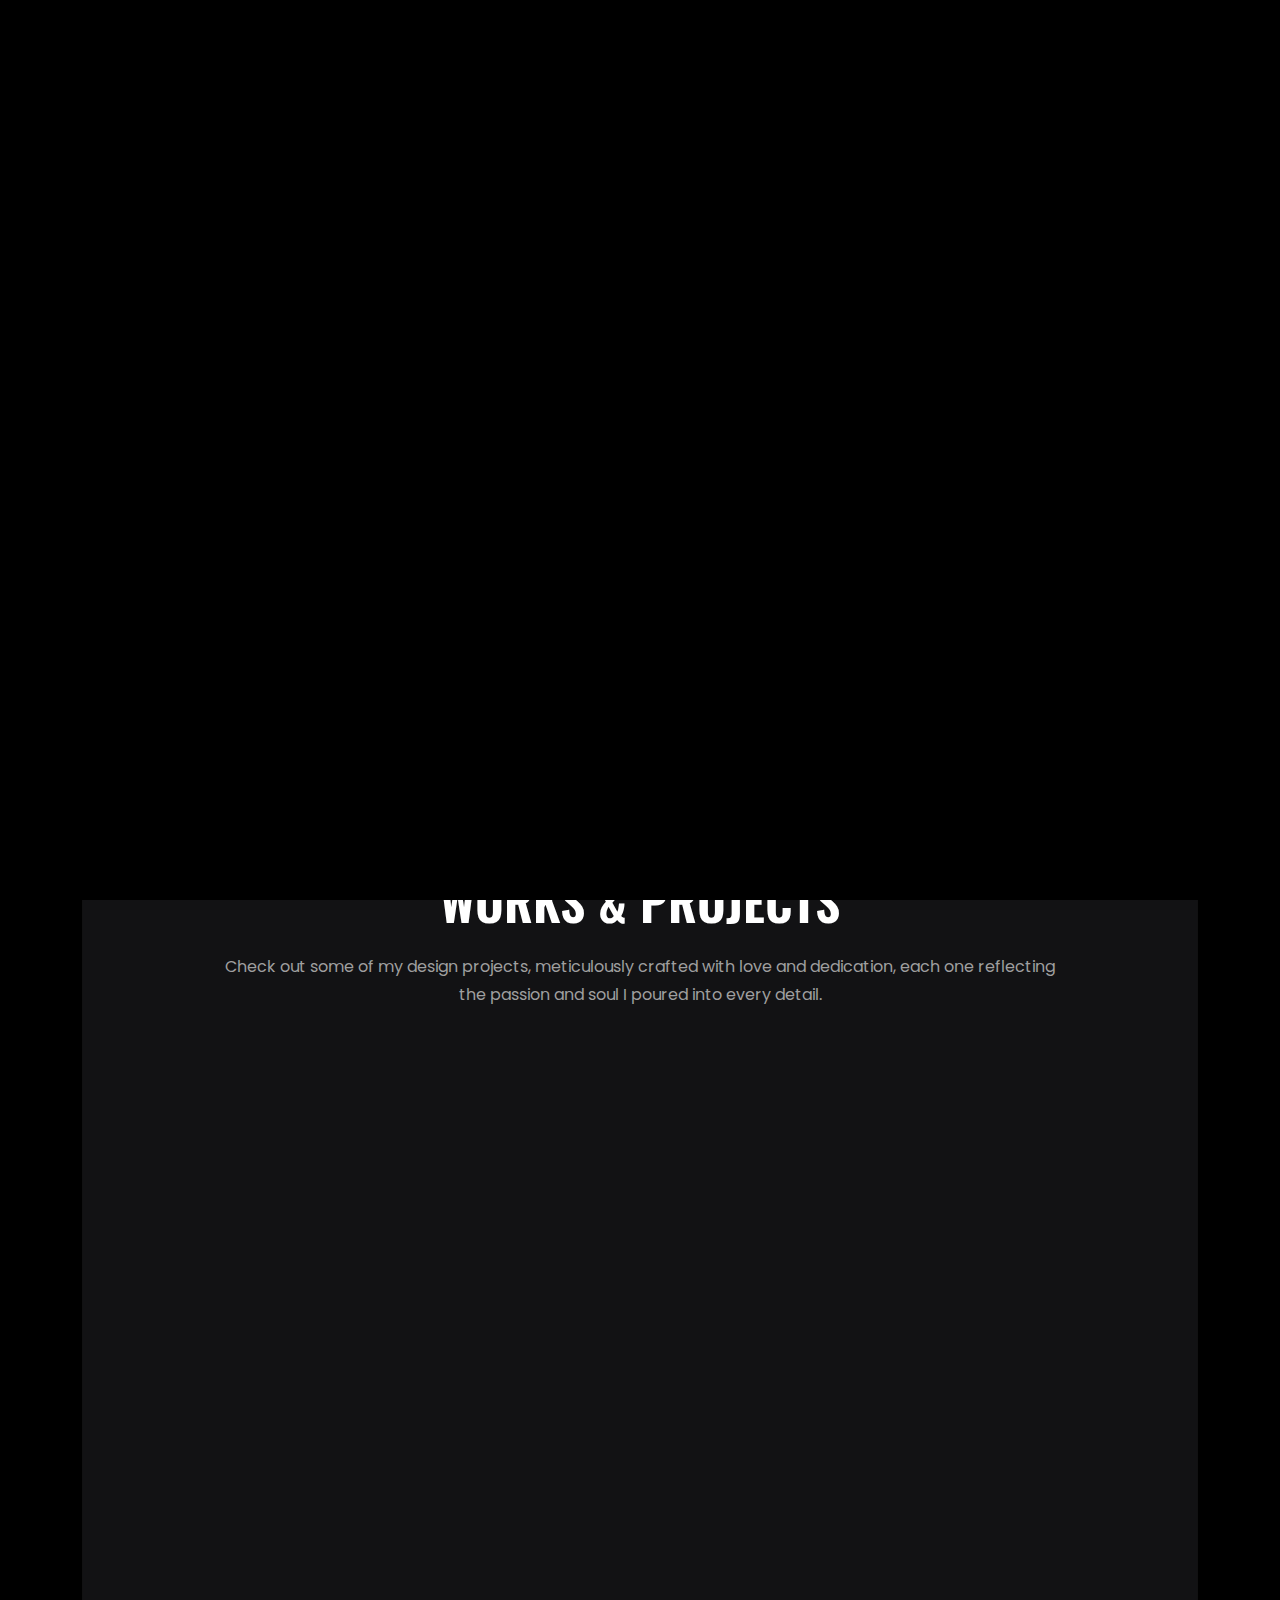
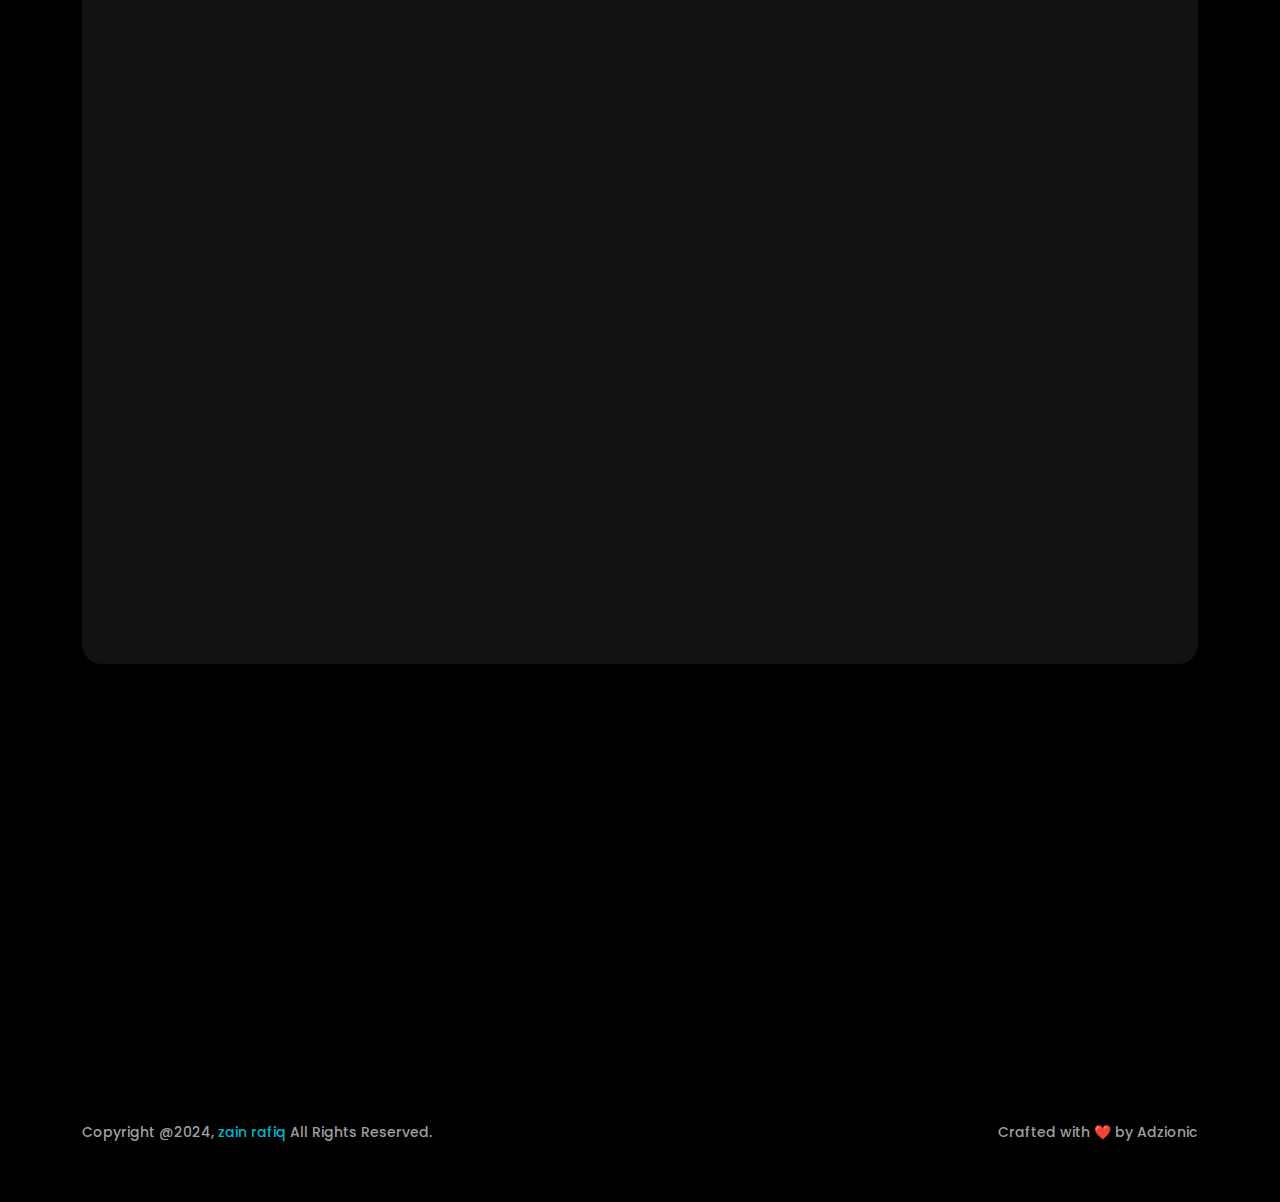
<file: index.html>
<!DOCTYPE html>
<html lang="en">

<head>
    <!-- META -->
    <meta charset="utf-8">
    <meta http-equiv="X-UA-Compatible" content="IE=edge">
    <meta name="viewport" content="width=device-width, initial-scale=1">
    <meta name="description" content="Bentos - Creative Portfolio Showcase Template">
    <meta name="keywords"
        content="personal, portfolio new, html, one page, bootstrap, new html template, design, creative, onepage, clean, modern">
    <meta name="author" content="Tanvir Hossain">
    <!-- PAGE TITLE -->
    <title>Zain Rafiq - Your creative designer</title>
    <!-- FAV ICON -->
    <link rel="apple-touch-icon" href="assets/images/favicon.png">
    <link rel="shortcut icon" type="image/png" href="assets/images/favicon.png">
    <!-- ALL GOOGLE FONTS -->
    <link rel="preconnect" href="https://fonts.googleapis.com">
    <link rel="preconnect" href="https://fonts.gstatic.com" crossorigin>
    <link
        href="https://fonts.googleapis.com/css2?family=Poppins:ital,wght@0,100;0,200;0,300;0,400;0,500;0,600;0,700;0,800;0,900;1,100;1,200;1,300;1,400;1,500;1,600;1,700;1,800;1,900&display=swap"
        rel="stylesheet">
    <!-- BOOTSTRAP CSS -->
    <link rel="stylesheet" href="assets/css/bootstrap.min.css" />
    <!-- FONT AWESOME CSS -->
    <link rel="stylesheet" href="assets/fonts/remixicon.css" />
    <!-- MAGNIFIC CSS -->
    <link rel="stylesheet" href="assets/css/magnific-popup.css">
    <!-- NICE SELECT CSS -->
    <link rel="stylesheet" href="assets/css/nice-select.min.css" />
    <!-- ANIMATE CSS -->
    <link rel="stylesheet" href="assets/css/animate.min.css" />
    <!-- SLICK CSS -->
    <link rel="stylesheet" href="assets/css/slick.min.css" />
    <!-- SPACING CSS -->
    <link rel="stylesheet" href="assets/css/spacing.css" />
    <!-- MAIN STYLE CSS -->
    <link rel="stylesheet" href="assets/css/style.css" />
    <!-- RESPONSIVE CSS -->
    <link rel="stylesheet" href="assets/css/responsive.css">
    <!-- HTML5 shim and Respond.js IE8 support of HTML5 elements and media queries -->
    <!-- WARNING: Respond.js doesn't work if you view the page via file:// -->
    <!--[if lt IE 9]>
      <script src="https://oss.maxcdn.com/html5shiv/3.7.2/html5shiv.min.js"></script>
      <script src="https://oss.maxcdn.com/respond/1.4.2/respond.min.js"></script>
    <![endif]-->
</head>

<body>
    <style>
        @import url('https://fonts.googleapis.com/css2?family=Oswald:wght@200..700&display=swap');
        </style>
    <!-- START PRELOADER AREA-->
    <div class="preloader">
        <svg viewbox="0 0 1000 1000" preserveaspectratio="none">
            <path id="preloaderSvg" d="M0,1005S175,995,500,995s500,5,500,5V0H0Z"></path>
        </svg>
        <div class="preloader-heading">
            <div class="load-text">
                <span>L</span>
                <span>o</span>
                <span>a</span>
                <span>d</span>
                <span>i</span>
                <span>n</span>
                <span>g</span>
            </div>
        </div>
    </div>
    <!-- END PRELOADER AREA -->
    <!-- START MENU DESIGN AREA -->
    <header class="main-header">
        <div class="header-upper">
            <div class="container">
                <div class="header-inner d-flex align-items-center">
                    <!-- START LOGO DESIGN AREA -->
                    <div class="logo-outer">
                        <div class="logo">
                            <a href="index.html"><img src="assets/images/logo.png" alt="Logo" title="Logo" /></a>
                        </div>
                    </div>
                    <!-- / END LOGO DESIGN AREA -->
                    <!-- START NAV DESIGN AREA -->
                    <div class="nav-outer clearfix mx-auto">
                        <!-- Main Menu -->
                        <nav class="main-menu navbar-expand-lg">
                            <div class="navbar-header">
                                <div class="mobile-logo">
                                    <a href="index.html">
                                        <img src="assets/images/logo.png" alt="Logo" title="Logo" />
                                    </a>
                                </div>
                                <!-- Toggle Button -->
                                <button type="button" class="navbar-toggle" data-bs-toggle="collapse"
                                    data-bs-target=".navbar-collapse">
                                    <span class="icon-bar"></span>
                                    <span class="icon-bar"></span>
                                    <span class="icon-bar"></span>
                                </button>
                            </div>
                            <div class="navbar-collapse collapse">
                                <ul class="navigation onepage clearfix">
                                    <li><a class="nav-link-click" href="index.html">Home</a></li>
                                    <li><a class="nav-link-click" href="about.html">about</a></li>
                                    <li><a class="nav-link-click" href="service.html">services</a></li>
                                    <li><a class="nav-link-click" href="works.html">works</a></li>
                                    <!-- <li><a class="nav-link-click" href="contact.html">Contact</a></li> -->
                                </ul>
                            </div>
                        </nav>
                        <!-- / END NAV DESIGN AREA -->
                    </div>
                    <div class="menu-btns">
                        <a href="https://wa.me/+923255086370" class="theme-btn">Hire Me<i class="ri-shake-hands-line"></i></a>
                    </div>
                </div>
            </div>
        </div>
    </header>
    <!-- / END MENU DESIGN AREA -->
    <!-- START ABOUT DESIGN AREA -->
    <section id="about" class="about-area">
        <div class="container">
            <div class="row">
                <!-- START ABOUT IMAGE DESIGN AREA -->
                <div class="col-lg-4">
                    <div class="about-image-part wow fadeInUp delay-0-3s">
                        <img src="assets/images/about/profile.png" alt="About Me" />
                        <h2>Zain Rafiq</h2>
                        <p>I create eye-catching ads and social media graphics that help brands grow and stand out.</p>
                        <div class="about-social text-center">
                            <ul>
                                <li><a href="https://www.facebook.com/zainrafiq.design/ "><i class="ri-facebook-circle-fill"></i></a></li>
                                <li><a href="https://www.instagram.com/zainrafiq.design/ "><i class="ri-instagram-fill"></i></a></li>
                                <li><a href="https://www.behance.net/MuhammadZainRafiq "><i class="ri-behance-fill"></i></a></li>
                                <li><a href="https://www.linkedin.com/in/muhammadzainrafiq/"><i class="ri-linkedin-fill"></i></a></li>
                                <li><a href="https://www.pinterest.com/muhammad_zainrafiq/"><i class="ri-pinterest-fill"></i></a></li>
                            </ul>
                        </div>
                    </div>
                </div>
                <!-- / END ABOUT IMAGE DESIGN AREA -->
                <!-- START ABOUT TEXT DESIGN AREA -->
                <div class="col-lg-8">
                    <div class="about-content-part wow fadeInUp delay-0-2s">
                        <p class="p1">Hello There!</p>
                        <h2>
                            I elevate your brand with designs that captivate and convert across ads and social media.
                        </h2>
                        <div class="adress-field">
                            <ul>
                                <li><i class="ri-circle-fill"></i>Open for Projects</li>
                            </ul>
                        </div>
                        <div class="hero-btns">
                            <a href="https://wa.me/+923255086370" class="theme-btn">Get in Touch <i class="ri-whatsapp-line"></i></a>
                        </div>
                    </div>
                    <div class="about-content-part-bottom wow fadeInUp delay-0-2s">
                        <h2>Company I Worked With</h2>
                        <div class="company-list">
                            <div class="scroller" data-direction="left" data-speed="slow">
                                <div class="scroller__inner">
                                    <img src="assets/images/client-logos/adziyo.png" alt="" />
                                    <img src="assets/images/client-logos/Ugraphik institute of design.png" alt="" />
                                    <img src="assets/images/client-logos/Web davs.png" alt="" />
                                    <img src="assets/images/client-logos/Web squard.png" alt="" />
                                    <img src="assets/images/client-logos/Tech Rydes.png" alt="" />
                                    <img src="assets/images/client-logos/Teeny coders.png" alt="" />
                                    <img src="assets/images/client-logos/Syntax Planet.png" alt="" />
                                </div>
                            </div>
                        </div>
                    </div>
                </div>
                <!-- / END ABOUT TEXT DESIGN AREA -->
            </div>
        </div>
    </section>
    <!-- / END ABOUT DESIGN AREA -->
    <!-- START PORTFOLIO DESIGN AREA -->
    <section id="portfolio" class="projects-area">
        <div class="container">
            <div class="container-inner">
                <div class="row">
                    <div class="col-xl-12 col-lg-12">
                        <div class="section-title text-center wow fadeInUp delay-0-2s">
                            <h2>Works & Projects</h2>
                            <p>Check out some of my design projects, meticulously crafted with love and dedication,
                                each one reflecting the passion and soul I poured into every detail.</p>
                        </div>
                    </div>
                </div>
                <ul class="project-filter filter-btns-one justify-content-left pb-15 wow fadeInUp delay-0-2s">
                    <li data-filter="*" class="current">Show all</li>
                    <li data-filter=".ad-design">Ad designs</li>
                    <li data-filter=".social-media">Social media</li>
                    <li data-filter=".web-banner">Web Banners</li>
                    <!-- <li data-filter=".game">Game</li>  -->
                </ul>
                <div class="row project-masonry-active">
                    <!-- START SINGLE PORTFOLIO DESIGN AREA -->
                    <div class="col-lg-4 col-md-6 item ad-design">
                        <div class="project-item style-two wow fadeInUp delay-0-3s">
                            <div class="project-image">
                                <img src="assets/images/projects/Creative and Engaging Ad Design and Web Banner.jpg"
                                    alt="Project">
                                <a href="assets/images/projects/Creative and Engaging Ad Design and Web Banner.jpg"
                                    class="details-btn work-popup"><i class="ri-arrow-right-up-line"></i></a>
                            </div>
                            <div class="project-content">
                                <span class="sub-title">Ad design</span>
                                <h3>Ad design for the Pizza Shop</h3>
                            </div>
                        </div>
                    </div>
                    <!-- START PORTFOLIO DESIGN AREA -->
                    <!-- START SINGLE PORTFOLIO DESIGN AREA -->
                    <div class="col-lg-4 col-md-6 item ad-design">
                        <div class="project-item style-two wow fadeInUp delay-0-4s">
                            <div class="project-image">
                                <img src="assets/images/projects/Creative and Engaging Ad Design and Web Banner1.jpg"
                                    alt="Project">
                                <a href="assets/images/projects/Creative and Engaging Ad Design and Web Banner1.jpg"
                                    class="details-btn work-popup"><i class="ri-arrow-right-up-line"></i></a>
                            </div>
                            <div class="project-content">
                                <span class="sub-title">Ad Design</span>
                                <h3>Website Makeup Design</h3>
                            </div>
                        </div>
                    </div>
                    <!-- / END SINGLE PORTFOLIO DESIGN AREA -->
                    <!-- START SINGLE PORTFOLIO DESIGN AREA -->
                    <div class="col-lg-4 col-md-6 item web-banner">
                        <div class="project-item style-two wow fadeInUp delay-0-5s">
                            <div class="project-image">
                                <img src="assets/images/projects/Creative and Engaging Ad Design and Web Banner2.jpg"
                                    alt="Project">
                                <a href="assets/images/projects/Creative and Engaging Ad Design and Web Banner2.jpg"
                                    class="details-btn work-popup"><i class="ri-arrow-right-up-line"></i></a>
                            </div>
                            <div class="project-content">
                                <span class="sub-title">Web Banner</span>
                                <h3>Web banner design for thr nike shoes</h3>
                            </div>
                        </div>
                    </div>
                    <!-- / END SINGLE PORTFOLIO DESIGN AREA -->
                    <!-- START SINGLE PORTFOLIO DESIGN AREA -->
                    <div class="col-lg-4 col-md-6 item web-banner">
                        <div class="project-item style-two wow fadeInUp delay-0-6s">
                            <div class="project-image">
                                <img src="assets/images/projects/Creative and Engaging Ad Design and Web Banner3.jpg"
                                    alt="Project">
                                <a href="assets/images/projectsCreative and Engaging Ad Design and Web Banner3.jpg"
                                    class="details-btn work-popup"><i class="ri-arrow-right-up-line"></i></a>
                            </div>
                            <div class="project-content">
                                <span class="sub-title">Web Banner</span>
                                <h3>Web Banner design for a Jewlery shop</h3>
                            </div>
                        </div>
                    </div>
                    <!-- / END SINGLE PORTFOLIO DESIGN AREA -->
                    <!-- START SINGLE PORTFOLIO DESIGN AREA -->
                    <div class="col-lg-4 col-md-6 item ad-design">
                        <div class="project-item style-two wow fadeInUp delay-0-7s">
                            <div class="project-image">
                                <img src="assets/images/projects/Creative and Engaging Ad Design and Web Banner4.jpg"
                                    alt="Project">
                                <a href="assets/images/projects/Creative and Engaging Ad Design and Web Banner4.jpg"
                                    class="details-btn work-popup"><i class="ri-arrow-right-up-line"></i></a>
                            </div>
                            <div class="project-content">
                                <span class="sub-title">Ad design</span>
                                <h3>Creative ad design for food industry</h3>
                            </div>
                        </div>
                    </div>
                    <!-- START PORTFOLIO DESIGN AREA -->
                    <!-- START SINGLE PORTFOLIO DESIGN AREA -->
                    <div class="col-lg-4 col-md-6 item social-media">
                        <div class="project-item style-two wow fadeInUp delay-0-8s">
                            <div class="project-image">
                                <img src="assets/images/projects/Creative and Engaging Ad Design and Web Banner5.jpg"
                                    alt="Project">
                                <a href="assets/images/projects/Creative and Engaging Ad Design and Web Banner5.jpg"
                                    class="details-btn work-popup"><i class="ri-arrow-right-up-line"></i></a>
                            </div>
                            <div class="project-content">
                                <span class="sub-title">Social media Kit</span>
                                <h3>Social media design for Webdavs</h3>
                            </div>
                        </div>
                    </div>
                    <!-- / END SINGLE PORTFOLIO DESIGN AREA -->
                    <!-- START SINGLE PORTFOLIO DESIGN AREA -->
                    <div class="col-lg-4 col-md-6 item ad-design">
                        <div class="project-item style-two wow fadeInUp delay-0-6s">
                            <div class="project-image">
                                <img src="assets/images/projects/Creative and Engaging Ad Design and Web Banner6.jpg"
                                    alt="Project">
                                <a href="assets/images/projectsCreative and Engaging Ad Design and Web Banner6.jpg"
                                    class="details-btn work-popup"><i class="ri-arrow-right-up-line"></i></a>
                            </div>
                            <div class="project-content">
                                <span class="sub-title">Ad Design</span>
                                <h3>Online course ad for Teeny coders</h3>
                            </div>
                        </div>
                    </div>
                    <!-- / END SINGLE PORTFOLIO DESIGN AREA -->
                    <!-- START SINGLE PORTFOLIO DESIGN AREA -->
                    <div class="col-lg-4 col-md-6 item design game">
                        <div class="project-item style-two wow fadeInUp delay-0-6s">
                            <div class="project-image">
                                <img src="assets/images/projects/Creative and Engaging Ad Design and Web Banner7.jpg"
                                    alt="Project">
                                <a href="assets/images/projectsCreative and Engaging Ad Design and Web Banner7.jpg"
                                    class="details-btn work-popup"><i class="ri-arrow-right-up-line"></i></a>
                            </div>
                            <div class="project-content">
                                <span class="sub-title">Ad Design</span>
                                <h3>Brewed coffee ad design</h3>
                            </div>
                        </div>
                    </div>
                    <!-- / END SINGLE PORTFOLIO DESIGN AREA -->
                    <!-- START SINGLE PORTFOLIO DESIGN AREA -->
                    <div class="col-lg-4 col-md-6 item social-media">
                        <div class="project-item style-two wow fadeInUp delay-0-6s">
                            <div class="project-image">
                                <img src="assets/images/projects/Creative and Engaging Ad Design and Web Banner8.jpg"
                                    alt="Project">
                                <a href="assets/images/projectsCreative and Engaging Ad Design and Web Banner8.jpg"
                                    class="details-btn work-popup"><i class="ri-arrow-right-up-line"></i></a>
                            </div>
                            <div class="project-content">
                                <span class="sub-title">Social media</span>
                                <h3>Social media Creative for Webdavs</h3>
                            </div>
                        </div>
                    </div>
                    <!-- / END SINGLE PORTFOLIO DESIGN AREA -->
                </div>
            </div>
        </div>
    </section>
    <!-- // END PORTFOLIO DESIGN AREA -->
    <!-- START CALL TO ACTION DESIGN AREA -->
    <section class="call-to-action-area">
        <div class="container">
            <div class="row">
                <!-- START ABOUT TEXT DESIGN AREA -->
                <div class="col-lg-12">
                    <div class="call-to-action-part wow fadeInUp delay-0-2s text-center">
                        <h2>Are You Ready to kickstart your project with a touch of magic?</h2>
                        <p>Reach out and let's make it happen ✨. I'm also available for full-time or Part-time
                            opportunities to push the boundaries of design and deliver exceptional work.</p>
                        <div class="hero-btns">
                            <a href="https://wa.me/+923255086370" class="theme-btn">Let's Talk <i class="ri-download-line"></i></a>
                        </div>
                    </div>
                </div>
                <!-- / END ABOUT TEXT DESIGN AREA -->
            </div>
        </div>
    </section>
    <!--  // END CALL TO ACTION DESIGN AREA -->
    <!-- START FOOTER DESIGN AREA -->
    <footer class="main-footer">
        <div class="footer-bottom pt-50 pb-40">
            <div class="container">
                <div class="row">
                    <div class="col-lg-6">
                        <div class="copyright-text">
                            <p>
                                Copyright @2024, <a href="index.html">zain rafiq</a> All
                                Rights Reserved.
                            </p>
                        </div>
                    </div>
                    <div class="col-lg-6">
                        <div class="copyright-text extra-copyright">
                            <p>
                                Crafted with ❤️ by Adzionic
                            </p>
                        </div>
                    </div>
                </div>
            </div>
        </div>
    </footer>
    <!-- / END FOOTER DESIGN AREA -->
    <!-- START SCROOL UP DESIGN AREA -->
    <div class="progress-wrap cursor-pointer">
        <i class="ri-arrow-up-double-line"></i>
        <svg class="progress-circle svg-content" width="100%" height="100%" viewBox="-1 -1 102 102">
            <path d="M50,1 a49,49 0 0,1 0,98 a49,49 0 0,1 0,-98" />
        </svg>
    </div>
    <!-- / END SCROOL UP DESIGN AREA -->
    <!-- JQUERY JS -->
    <script src="assets/js/jquery-3.6.0.min.js"></script>
    <!-- BOOTSTRAP JS-->
    <script src="assets/js/bootstrap.min.js"></script>
    <!-- APPEAR JS -->
    <script src="assets/js/appear.min.js"></script>
    <!-- GSAP JS -->
    <script src="assets/js/gsap.min.js"></script>
    <!-- MAGNIFICANT JS -->
    <script src="assets/js/jquery.magnific-popup.min.js"></script>
    <!-- SLICK JS-->
    <script src="assets/js/slick.min.js"></script>
    <!-- NICE SELECT JS-->
    <script src="assets/js/jquery.nice-select.min.js"></script>
    <!-- IMAGE LOADER JS-->
    <script src="assets/js/imagesloaded.pkgd.min.js"></script>
    <!-- ISOTOPE JS-->
    <script src="assets/js/isotope.pkgd.min.js"></script>
    <!--  WOW ANIMATION JS-->
    <script src="assets/js/wow.min.js"></script>
    <!-- SCRIPT JS-->
    <script src="assets/js/script.js"></script>
</body>

</html>
</file>
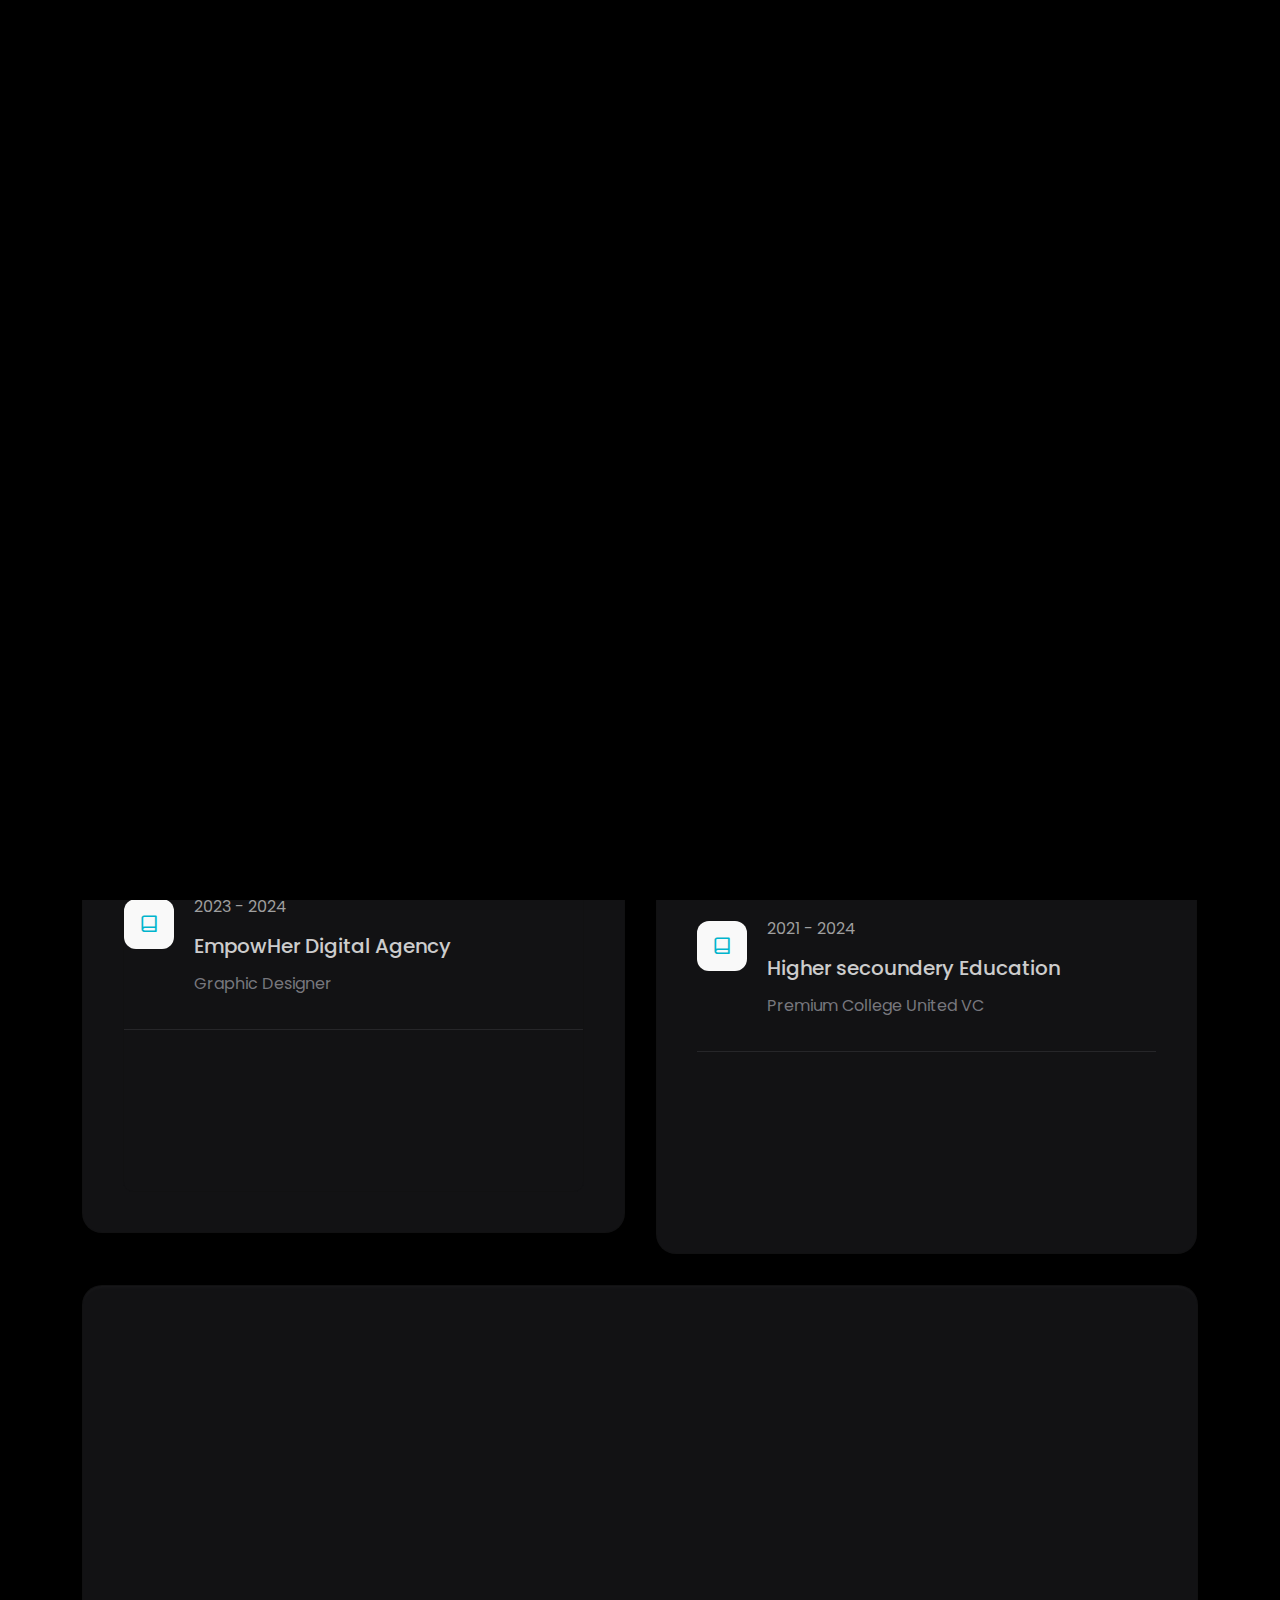
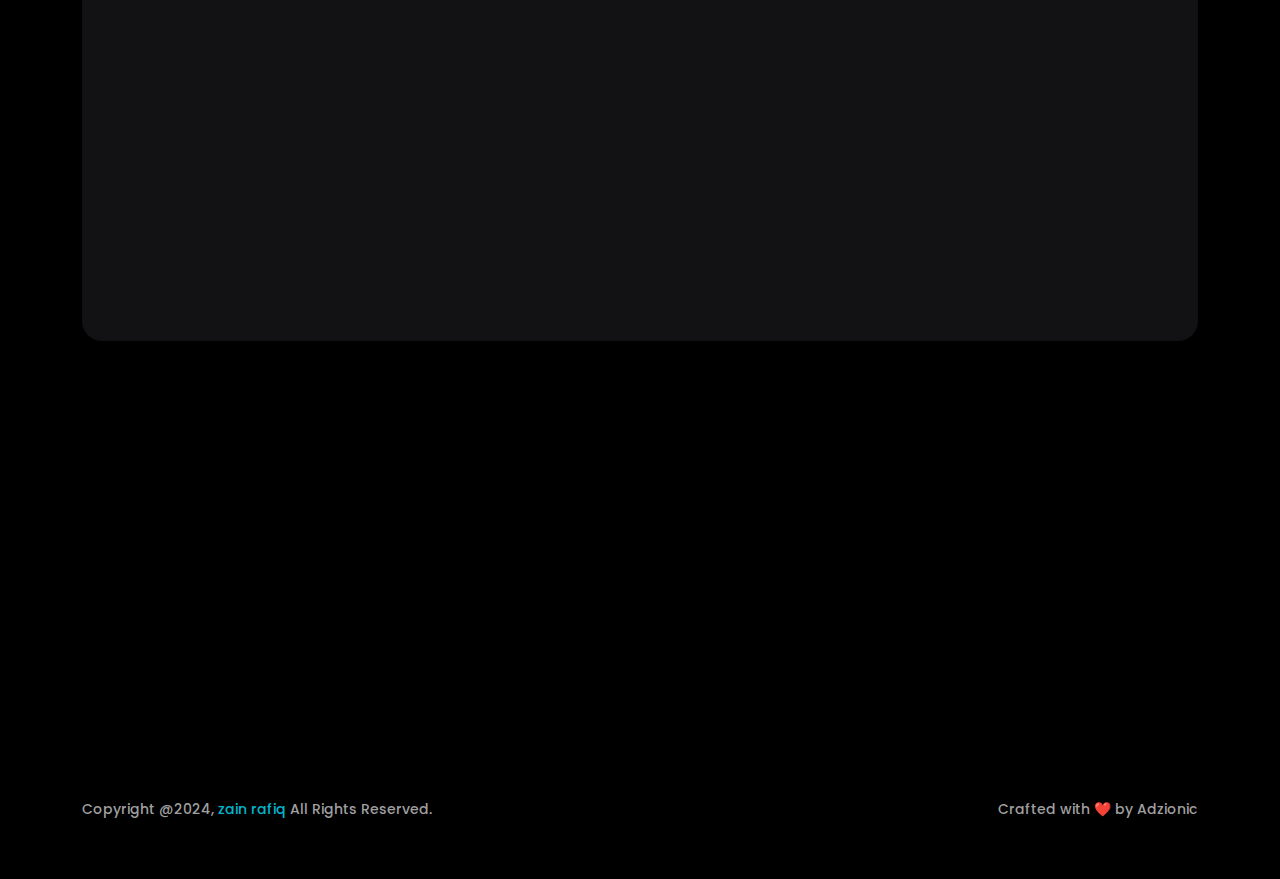
<file: about.html>
<!DOCTYPE html>
<html lang="en">

<head>
    <!-- META -->
    <meta charset="utf-8">
    <meta http-equiv="X-UA-Compatible" content="IE=edge">
    <meta name="viewport" content="width=device-width, initial-scale=1">
    <meta name="description" content="Bentos - Creative Portfolio Showcase Template">
    <meta name="keywords" content="personal, portfolio new, html, one page, bootstrap, new html template, design, creative, onepage, clean, modern">
    <meta name="author" content="Tanvir Hossain">
    <!-- PAGE TITLE -->
    <title>Bentos - Personal Portfolio HTML Template</title>
    <!-- FAV ICON -->
    <link rel="apple-touch-icon" href="assets/images/favicon.png">
    <link rel="shortcut icon" type="image/png" href="assets/images/favicon.png">
    <!-- ALL GOOGLE FONTS -->
    <link rel="preconnect" href="https://fonts.googleapis.com">
    <link rel="preconnect" href="https://fonts.gstatic.com" crossorigin>
    <link href="https://fonts.googleapis.com/css2?family=Poppins:ital,wght@0,100;0,200;0,300;0,400;0,500;0,600;0,700;0,800;0,900;1,100;1,200;1,300;1,400;1,500;1,600;1,700;1,800;1,900&display=swap" rel="stylesheet">
    <!-- BOOTSTRAP CSS -->
    <link rel="stylesheet" href="assets/css/bootstrap.min.css" />
    <!-- FONT AWESOME CSS -->
    <link rel="stylesheet" href="assets/fonts/remixicon.css" />
    <!-- MAGNIFIC CSS -->
    <link rel="stylesheet" href="assets/css/magnific-popup.css">
    <!-- NICE SELECT CSS -->
    <link rel="stylesheet" href="assets/css/nice-select.min.css" />
    <!-- ANIMATE CSS -->
    <link rel="stylesheet" href="assets/css/animate.min.css" />
    <!-- SLICK CSS -->
    <link rel="stylesheet" href="assets/css/slick.min.css" />
    <!-- SPACING CSS -->
    <link rel="stylesheet" href="assets/css/spacing.css" />
    <!-- MAIN STYLE CSS -->
    <link rel="stylesheet" href="assets/css/style.css" />
    <!-- RESPONSIVE CSS -->
    <link rel="stylesheet" href="assets/css/responsive.css">
    <!-- HTML5 shim and Respond.js IE8 support of HTML5 elements and media queries -->
    <!-- WARNING: Respond.js doesn't work if you view the page via file:// -->
    <!--[if lt IE 9]>
      <script src="https://oss.maxcdn.com/html5shiv/3.7.2/html5shiv.min.js"></script>
      <script src="https://oss.maxcdn.com/respond/1.4.2/respond.min.js"></script>
    <![endif]-->
</head>

<body>
    <!-- START PRELOADER AREA-->
    <div class="preloader">
        <svg viewbox="0 0 1000 1000" preserveaspectratio="none">
            <path id="preloaderSvg" d="M0,1005S175,995,500,995s500,5,500,5V0H0Z"></path>
        </svg>
        <div class="preloader-heading">
            <div class="load-text">
                <span>L</span>
                <span>o</span>
                <span>a</span>
                <span>d</span>
                <span>i</span>
                <span>n</span>
                <span>g</span>
            </div>
        </div>
    </div>
    <!-- END PRELOADER AREA -->
    <!-- START MENU DESIGN AREA -->
    <header class="main-header">
        <div class="header-upper">
            <div class="container">
                <div class="header-inner d-flex align-items-center">
                    <!-- START LOGO DESIGN AREA -->
                    <div class="logo-outer">
                        <div class="logo">
                            <a href="index.html"><img src="assets/images/logo.png" alt="Logo" title="Logo" /></a>
                        </div>
                    </div>
                    <!-- / END LOGO DESIGN AREA -->
                    <!-- START NAV DESIGN AREA -->
                    <div class="nav-outer clearfix mx-auto">
                        <!-- Main Menu -->
                        <nav class="main-menu navbar-expand-lg">
                            <div class="navbar-header">
                                <div class="mobile-logo">
                                    <a href="index.html">
                                        <img src="assets/images/logo.png" alt="Logo" title="Logo" />
                                    </a>
                                </div>
                                <!-- Toggle Button -->
                                <button type="button" class="navbar-toggle" data-bs-toggle="collapse" data-bs-target=".navbar-collapse">
                                    <span class="icon-bar"></span>
                                    <span class="icon-bar"></span>
                                    <span class="icon-bar"></span>
                                </button>
                            </div>
                            <div class="navbar-collapse collapse">
                                <ul class="navigation onepage clearfix">
                                    <li><a class="nav-link-click" href="index.html">Home</a></li>
                                    <li><a class="nav-link-click" href="about.html">about</a></li>
                                    <li><a class="nav-link-click" href="service.html">services</a></li>
                                    <li><a class="nav-link-click" href="works.html">works</a></li>
                                    <!-- <li><a class="nav-link-click" href="contact.html">Contact</a></li> -->
                                </ul>
                            </div>
                        </nav>
                        <!-- / END NAV DESIGN AREA -->
                    </div>
                    <div class="menu-btns">
                        <a href="https://wa.me/+923255086370" class="theme-btn">Hire Me<i class="ri-shake-hands-line"></i></a>
                    </div>
                </div>
            </div>
        </div>
    </header>
    <!-- / END MENU DESIGN AREA -->
    <!-- START ABOUT DESIGN AREA -->
    <section id="about" class="about-single-area innerpage-single-area">
        <div class="container">
            <div class="row">
                <!-- START ABOUT IMAGE DESIGN AREA -->
                <div class="col-lg-4">
                    <div class="about-image-part wow fadeInUp delay-0-3s">
                        <img src="assets/images/about/profile.png" alt="About Me" />
                    </div>
                </div>
                <!-- / END ABOUT IMAGE DESIGN AREA -->
                <!-- START ABOUT TEXT DESIGN AREA -->
                <div class="col-lg-8">
                    <div class="about-content-part wow fadeInUp delay-0-2s">
                        <h2>
                            Passionate Designer, Driven by Results.
                        </h2>
                        <p>Hi! I'm a passionate designer committed to bringing your brand's vision to life with eye-catching and impactful visuals. With expertise in ad design, social media graphics, and website banners, I create visuals that do more than just look good—they drive real engagement and results.</p>
                        <p>My mission is to help your business stand out in a competitive market, connect meaningfully with your audience, and fuel growth. Let’s collaborate to create designs that leave a lasting impression and take your brand to the next level!</p>
                        <div class="hero-btns">
                            <a href="https://wa.me/+923255086370" class="theme-btn">Get In touch<i class="ri-mail-send-line"></i></a>
                        </div>
                    </div>
                </div>
                <!-- / END ABOUT TEXT DESIGN AREA -->
            </div>
        </div>
    </section>
    <!-- / END ABOUT DESIGN AREA -->
    <!-- START RESUME EXPERIENCE DESIGN AREA -->
    <section id="resume" class="resume-area">
        <div class="container">
            <div class="resume-items">
                <div class="row">
                    <!-- START EXPERIENCE RESUME DESIGN AREA -->
                    <div class="col-xl-6 col-md-6">
                        <div class="single-resume">
                            <h2>Experience</h2>
                            <div class="experience-list">
                                <!-- START SINGLE RESUME DESIGN AREA -->
                                <div class="resume-item wow fadeInUp delay-0-3s">
                                    <div class="icon">
                                        <i class="ri-book-line"></i>
                                    </div>
                                    <div class="content">
                                        <span class="years">2023 - Present</span>
                                        <h4>Adziyo</h4>
                                        <span class="company"> Ad designer </span>
                                    </div>
                                </div>
                                <!-- / END SINGLE RESUME DESIGN AREA -->
                                <!-- START SINGLE RESUME DESIGN AREA -->
                                <div class="resume-item wow fadeInUp delay-0-3s">
                                    <div class="icon">
                                        <i class="ri-book-line"></i>
                                    </div>
                                    <div class="content">
                                        <span class="years">2023 - 2024</span>
                                        <h4>EmpowHer Digital Agency</h4>
                                        <span class="company">Graphic Designer</span>
                                    </div>
                                </div>
                                <!-- / END SINGLE RESUME DESIGN AREA -->
                                <!-- START SINGLE RESUME DESIGN AREA -->
                                <div class="resume-item wow fadeInUp delay-0-3s">
                                    <div class="icon">
                                        <i class="ri-book-line"></i>
                                    </div>
                                    <div class="content">
                                        <span class="years">2022 - 2023</span>
                                        <h4>We Sell Dead Lots</h4>
                                        <span class="company">Graphic designer</span>
                                    </div>
                                </div>
                                <!-- / END SINGLE RESUME DESIGN AREA -->
                            </div>
                        </div>
                    </div>
                    <!-- // END EXPERIENCE RESUME DESIGN AREA -->
                    <!-- START EDUCATION RESUME DESIGN AREA -->
                    <div class="col-xl-6 col-md-6">
                        <div class="experience-list">
                            <div class="single-resume">
                                <h2>Education</h2>
                                <!-- START SINGLE RESUME DESIGN AREA -->
                                <div class="resume-item wow fadeInUp delay-0-3s">
                                    <div class="icon">
                                        <i class="ri-book-line"></i>
                                    </div>
                                    <div class="content">
                                        <span class="years">2013 - 2015</span>
                                        <h4>Bachelor Degree of Information Technology</h4>
                                        <span class="company">State University bangladesh
                                        </span>
                                    </div>
                                </div>
                                <!-- / END SINGLE RESUME DESIGN AREA -->
                                <!-- START SINGLE RESUME DESIGN AREA -->
                                <div class="resume-item wow fadeInUp delay-0-3s">
                                    <div class="icon">
                                        <i class="ri-book-line"></i>
                                    </div>
                                    <div class="content">
                                        <span class="years">2021 - 2024</span>
                                        <h4>Higher secoundery Education </h4>
                                        <span class="company">Premium College United VC</span>
                                    </div>
                                </div>
                                <!-- / END SINGLE RESUME DESIGN AREA -->
                                <!-- START SINGLE RESUME DESIGN AREA -->
                                <div class="resume-item wow fadeInUp delay-0-3s">
                                    <div class="icon">
                                        <i class="ri-book-line"></i>
                                    </div>
                                    <div class="content">
                                        <span class="years">2021 - 2024</span>
                                        <h4>Webster College</h4>
                                        <span class="company"> UI/UX Design </span>
                                    </div>
                                </div>
                                <!-- / END SINGLE RESUME DESIGN AREA -->
                            </div>
                        </div>
                    </div>
                    <!-- // END EDUCATION RESUME DESIGN AREA -->
                </div>
            </div>
        </div>
    </section>
    <!-- / END RESUME EXPERIENCE DESIGN AREA -->
    <!-- START TESTIMONIALS DESIGN AREA -->
    <section class="testimonials-area">
        <div class="container">
            <div class="container-inner">
                <div class="row">
                    <div class="col-xl-12 col-lg-12">
                        <div class="section-title text-center wow fadeInUp delay-0-2s">
                            <p>Testinomials</p>
                            <h2>What clients say!</h2>
                        </div>
                    </div>
                </div>
                <div class="row">
                    <div class="col-lg-12">
                        <div class="testimonials-wrap">
                            <!-- START SINGLE TESTIMONIALS DESIGN AREA -->
                            <div class="testimonial-item wow fadeInUp delay-0-3s">
                                <div class="author">
                                    <img src="assets/images/testimonials/author1.jpg" alt="Author" />
                                </div>
                                <div class="text">
                                    Financial planners help people to knowledge in about how to
                                    invest and in save their moneye the most efficient way eve plan
                                    ners help people tioniio know ledige in about how.
                                </div>
                                <div class="testi-des">
                                    <h5>Zonathon Doe</h5>
                                    <span>CEO & Founder X</span>
                                </div>
                            </div>
                            <!-- / END SINGLE TESTIMONIALS DESIGN AREA -->
                            <!-- START SINGLE TESTIMONIALS DESIGN AREA -->
                            <div class="testimonial-item wow fadeInUp delay-0-4s">
                                <div class="author">
                                    <img src="assets/images/testimonials/author2.jpg" alt="Author" />
                                </div>
                                <div class="text">
                                    Financial planners help people to knowledge in about how to
                                    invest and in save their moneye the most efficient way eve plan
                                    ners help people tioniio know ledige in about how.
                                </div>
                                <div class="testi-des">
                                    <h5>Liana Marie</h5>
                                    <span>Lead Designer Meta</span>
                                </div>
                            </div>
                            <!-- / END SINGLE TESTIMONIALS DESIGN AREA -->
                            <!-- START SINGLE TESTIMONIALS DESIGN AREA -->
                            <div class="testimonial-item wow fadeInUp delay-0-2s">
                                <div class="author">
                                    <img src="assets/images/testimonials/author1.jpg" alt="Author" />
                                </div>
                                <div class="text">
                                    Financial planners help people to knowledge in about how to
                                    invest and in save their moneye the most efficient way eve plan
                                    ners help people tioniio know ledige in about how.
                                </div>
                                <div class="testi-des">
                                    <h5>Zonathon Doe</h5>
                                    <span>CEO & Founder X</span>
                                </div>
                            </div>
                            <!-- / END SINGLE TESTIMONIALS DESIGN AREA -->
                            <!-- START SINGLE TESTIMONIALS DESIGN AREA -->
                            <div class="testimonial-item wow fadeInUp delay-0-4s">
                                <div class="author">
                                    <img src="assets/images/testimonials/author2.jpg" alt="Author" />
                                </div>
                                <div class="text">
                                    Financial planners help people to knowledge in about how to
                                    invest and in save their moneye the most efficient way eve plan
                                    ners help people tioniio know ledige in about how.
                                </div>
                                <div class="testi-des">
                                    <h5>Liana Marie</h5>
                                    <span>Lead Designer Meta</span>
                                </div>
                            </div>
                            <!-- / END SINGLE TESTIMONIALS DESIGN AREA -->
                        </div>
                        <div class="slider-arrows wow fadeInUp delay-0-6s text-center pt-40">
                            <button class="testimonial-prev">
                                <i class="ri-arrow-left-s-line"></i>
                            </button>
                            <button class="testimonial-next">
                                <i class="ri-arrow-right-s-line"></i>
                            </button>
                        </div>
                    </div>
                </div>
            </div>
        </div>
    </section>
    <!-- / END TESTIMONIALS DESIGN AREA -->
    <!-- START CALL TO ACTION DESIGN AREA -->
    <section  class="call-to-action-area">
        <div class="container">
            <div class="row">
                <!-- START ABOUT TEXT DESIGN AREA -->
                <div class="col-lg-12">
                    <div class="about-content-part call-to-action-part wow fadeInUp delay-0-2s text-center">
                        <h2>Are You Ready to kickstart your project with a touch of magic?</h2>
                        <p>Reach out and let's make it happen ✨. I'm also available for full-time or Part-time opportunities to push the boundaries of design and deliver exceptional work.</p>
                        <div class="hero-btns">
                            <a href="https://wa.me/+923255086370" class="theme-btn">Let's Talk <i class="ri-download-line"></i></a>
                        </div>
                    </div>
                </div>
                <!-- / END ABOUT TEXT DESIGN AREA -->
            </div>
        </div>
    </section>
    <!--  // END CALL TO ACTION DESIGN AREA -->
    <!-- START FOOTER DESIGN AREA -->
    <footer class="main-footer">
        <div class="footer-bottom pt-50 pb-40">
            <div class="container">
                <div class="row">
                    <div class="col-lg-6">
                        <div class="copyright-text">
                            <p>
                                Copyright @2024, <a href="index.html">zain rafiq</a> All
                                Rights Reserved.
                            </p>
                        </div>
                    </div>
                    <div class="col-lg-6">
                        <div class="copyright-text extra-copyright">
                            <p>
                                Crafted with ❤️ by Adzionic
                            </p>
                        </div>
                    </div>
                </div>
            </div>
        </div>
    </footer>
    <!-- / END FOOTER DESIGN AREA -->
    <!-- START SCROOL UP DESIGN AREA -->
    <div class="progress-wrap cursor-pointer">
        <i class="ri-arrow-up-double-line"></i>
        <svg class="progress-circle svg-content" width="100%" height="100%" viewBox="-1 -1 102 102">
            <path d="M50,1 a49,49 0 0,1 0,98 a49,49 0 0,1 0,-98" />
        </svg>
    </div>
    <!-- / END SCROOL UP DESIGN AREA -->
    <!-- JQUERY JS -->
    <script src="assets/js/jquery-3.6.0.min.js"></script>
    <!-- BOOTSTRAP JS-->
    <script src="assets/js/bootstrap.min.js"></script>
    <!-- APPEAR JS -->
    <script src="assets/js/appear.min.js"></script>
    <!-- GSAP JS -->
    <script src="assets/js/gsap.min.js"></script>
    <!-- MAGNIFICANT JS -->
    <script src="assets/js/jquery.magnific-popup.min.js"></script>
    <!-- SLICK JS-->
    <script src="assets/js/slick.min.js"></script>
    <!-- NICE SELECT JS-->
    <script src="assets/js/jquery.nice-select.min.js"></script>
    <!-- IMAGE LOADER JS-->
    <script src="assets/js/imagesloaded.pkgd.min.js"></script>
    <!-- ISOTOPE JS-->
    <script src="assets/js/isotope.pkgd.min.js"></script>
    <!--  WOW ANIMATION JS-->
    <script src="assets/js/wow.min.js"></script>
    <!-- SCRIPT JS-->
    <script src="assets/js/script.js"></script>
</body>

</html>
</file>
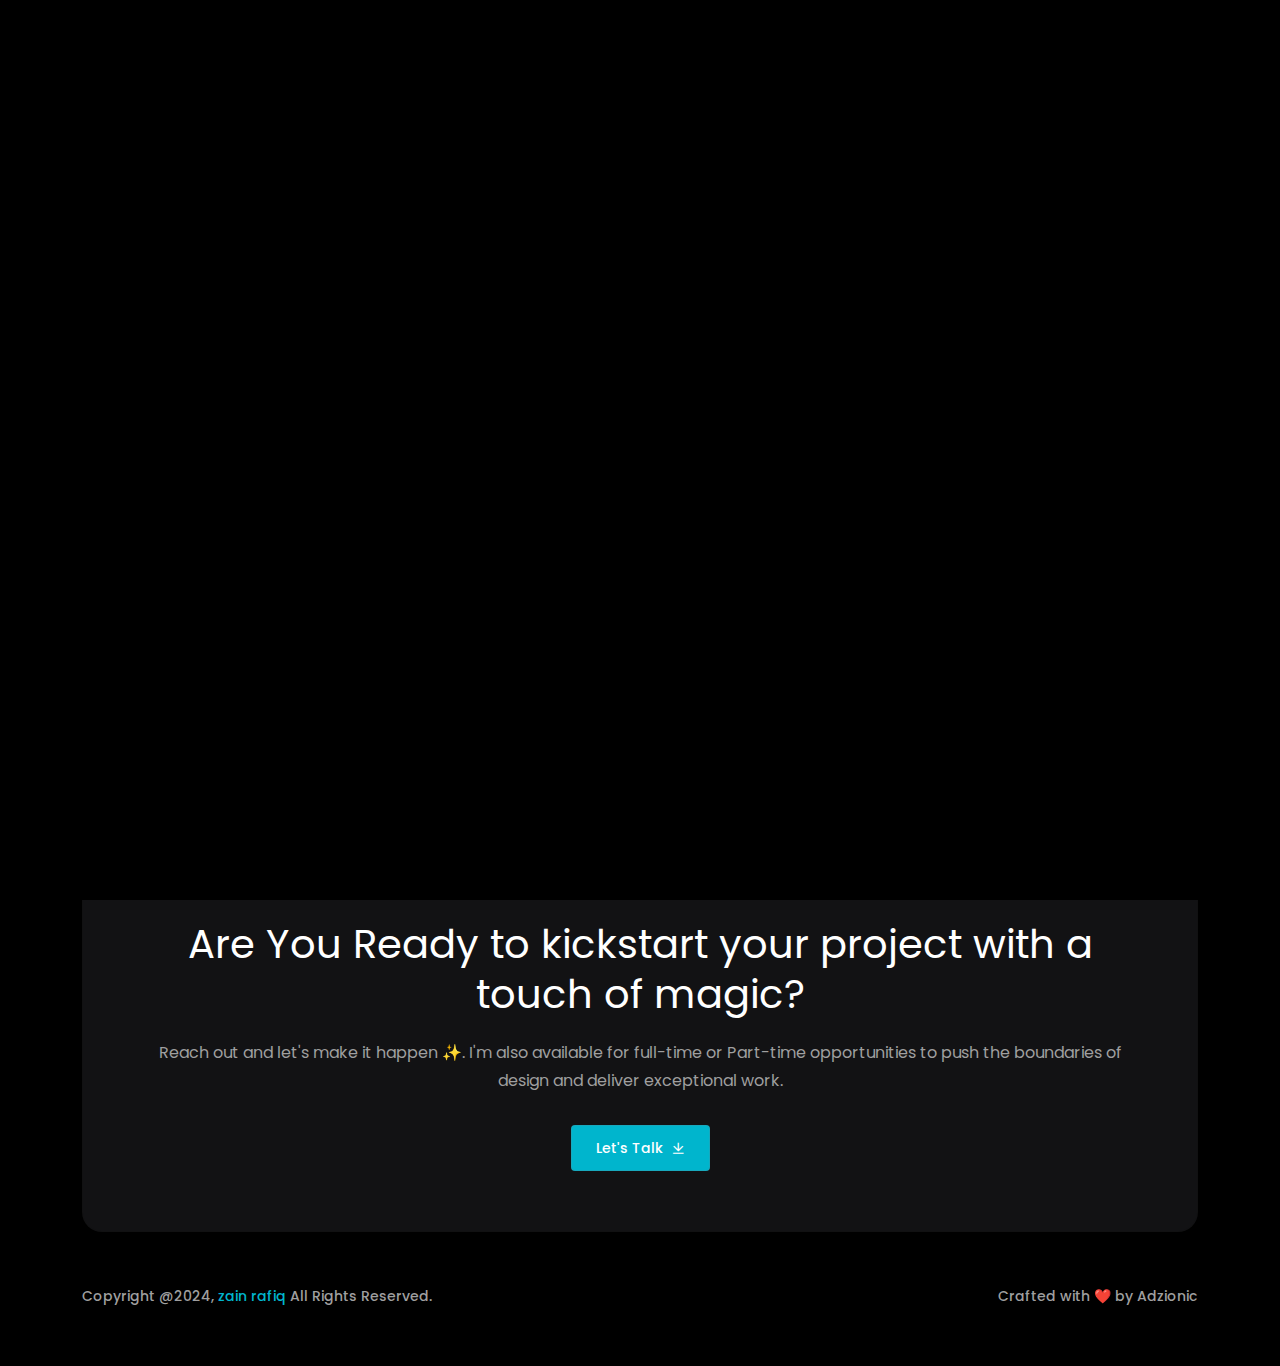
<file: contact.html>
<!DOCTYPE html>
<html lang="en">

<head>
    <!-- META -->
    <meta charset="utf-8">
    <meta http-equiv="X-UA-Compatible" content="IE=edge">
    <meta name="viewport" content="width=device-width, initial-scale=1">
    <meta name="description" content="Bentos - Creative Portfolio Showcase Template">
    <meta name="keywords" content="personal, portfolio new, html, one page, bootstrap, new html template, design, creative, onepage, clean, modern">
    <meta name="author" content="Tanvir Hossain">
    <!-- PAGE TITLE -->
    <title>Bentos - Personal Portfolio HTML Template</title>
    <!-- FAV ICON -->
    <link rel="apple-touch-icon" href="assets/images/favicon.png">
    <link rel="shortcut icon" type="image/png" href="assets/images/favicon.png">
    <!-- ALL GOOGLE FONTS -->
    <link rel="preconnect" href="https://fonts.googleapis.com">
    <link rel="preconnect" href="https://fonts.gstatic.com" crossorigin>
    <link href="https://fonts.googleapis.com/css2?family=Poppins:ital,wght@0,100;0,200;0,300;0,400;0,500;0,600;0,700;0,800;0,900;1,100;1,200;1,300;1,400;1,500;1,600;1,700;1,800;1,900&display=swap" rel="stylesheet">
    <!-- BOOTSTRAP CSS -->
    <link rel="stylesheet" href="assets/css/bootstrap.min.css" />
    <!-- FONT AWESOME CSS -->
    <link rel="stylesheet" href="assets/fonts/remixicon.css" />
    <!-- MAGNIFIC CSS -->
    <link rel="stylesheet" href="assets/css/magnific-popup.css">
    <!-- NICE SELECT CSS -->
    <link rel="stylesheet" href="assets/css/nice-select.min.css" />
    <!-- ANIMATE CSS -->
    <link rel="stylesheet" href="assets/css/animate.min.css" />
    <!-- SLICK CSS -->
    <link rel="stylesheet" href="assets/css/slick.min.css" />
    <!-- SPACING CSS -->
    <link rel="stylesheet" href="assets/css/spacing.css" />
    <!-- MAIN STYLE CSS -->
    <link rel="stylesheet" href="assets/css/style.css" />
    <!-- RESPONSIVE CSS -->
    <link rel="stylesheet" href="assets/css/responsive.css">
    <!-- HTML5 shim and Respond.js IE8 support of HTML5 elements and media queries -->
    <!-- WARNING: Respond.js doesn't work if you view the page via file:// -->
    <!--[if lt IE 9]>
      <script src="https://oss.maxcdn.com/html5shiv/3.7.2/html5shiv.min.js"></script>
      <script src="https://oss.maxcdn.com/respond/1.4.2/respond.min.js"></script>
    <![endif]-->
</head>

<body>
    <!-- START PRELOADER AREA-->
    <div class="preloader">
        <svg viewbox="0 0 1000 1000" preserveaspectratio="none">
            <path id="preloaderSvg" d="M0,1005S175,995,500,995s500,5,500,5V0H0Z"></path>
        </svg>
        <div class="preloader-heading">
            <div class="load-text">
                <span>L</span>
                <span>o</span>
                <span>a</span>
                <span>d</span>
                <span>i</span>
                <span>n</span>
                <span>g</span>
            </div>
        </div>
    </div>
    <!-- END PRELOADER AREA -->
    <!-- START MENU DESIGN AREA -->
    <header class="main-header">
        <div class="header-upper">
            <div class="container">
                <div class="header-inner d-flex align-items-center">
                    <!-- START LOGO DESIGN AREA -->
                    <div class="logo-outer">
                        <div class="logo">
                            <a href="index.html"><img src="assets/images/logo.png" alt="Logo" title="Logo" /></a>
                        </div>
                    </div>
                    <!-- / END LOGO DESIGN AREA -->
                    <!-- START NAV DESIGN AREA -->
                    <div class="nav-outer clearfix mx-auto">
                        <!-- Main Menu -->
                        <nav class="main-menu navbar-expand-lg">
                            <div class="navbar-header">
                                <div class="mobile-logo">
                                    <a href="index.html">
                                        <img src="assets/images/logo.png" alt="Logo" title="Logo" />
                                    </a>
                                </div>
                                <!-- Toggle Button -->
                                <button type="button" class="navbar-toggle" data-bs-toggle="collapse" data-bs-target=".navbar-collapse">
                                    <span class="icon-bar"></span>
                                    <span class="icon-bar"></span>
                                    <span class="icon-bar"></span>
                                </button>
                            </div>
                            <div class="navbar-collapse collapse">
                                <ul class="navigation onepage clearfix">
                                    <li><a class="nav-link-click" href="index.html">Home</a></li>
                                    <li><a class="nav-link-click" href="about.html">about</a></li>
                                    <li><a class="nav-link-click" href="service.html">services</a></li>
                                    <li><a class="nav-link-click" href="works.html">works</a></li>
                                    <li><a class="nav-link-click" href="contact.html">Contact</a></li>
                                </ul>
                            </div>
                        </nav>
                        <!-- / END NAV DESIGN AREA -->
                    </div>
                    <div class="menu-btns">
                        <a href="https://wa.me/+923255086370" class="theme-btn">Hire Me<i class="ri-shake-hands-line"></i></a>
                    </div>
                </div>
            </div>
        </div>
    </header>
    <!-- / END MENU DESIGN AREA -->
    <!-- START CONTACT DESIGN AREA -->
    <section id="contact" class="contact-area innerpage-single-area">
        <div class="container">
            <div class="container-inner">
                <div class="row">
                    <div class="col-xl-12 col-lg-12">
                        <div class="section-title text-center wow fadeInUp delay-0-2s">
                            <p>contact</p>
                            <h2>Get in Touch with Me!</h2>
                        </div>
                    </div>
                </div>
                <div class="row">
                    <div class="col-lg-4">
                        <div class="contact-content-part  wow fadeInUp delay-0-2s">
                            <!-- START CONTACT SINGLEDESIGN AREA -->
                            <div class="single-contact wow fadeInUp" data-wow-delay=".2s">
                                <div class="contact-icon">
                                    <i class="ri-map-pin-line"></i>
                                </div>
                                <h2>our office:</h2>
                                <p>Jurain,Dhaka Bangladesh</p>
                            </div>
                            <!-- / END CONTACT SINGLEDESIGN AREA -->
                            <!-- START CONTACT SINGLEDESIGN AREA -->
                            <div class="single-contact wow fadeInUp" data-wow-delay=".4s">
                                <div class="contact-icon">
                                    <i class="ri-phone-line"></i>
                                </div>
                                <h2>contact number:</h2>
                                <p>+1234321321</p>
                            </div>
                            <!-- / END CONTACT SINGLEDESIGN AREA -->
                            <!-- START CONTACT SINGLEDESIGN AREA -->
                            <div class="single-contact wow fadeInUp" data-wow-delay=".6s">
                                <div class="contact-icon">
                                    <i class="ri-mail-line"></i>
                                </div>
                                <h2>Email us:</h2>
                                <p>websitename@mail.com</p>
                            </div>
                            <!-- / END CONTACT SINGLEDESIGN AREA -->
                        </div>
                    </div>
                    <!-- START CONTACT FORM DESIGN AREA -->
                    <div class="col-lg-8">
                        <div class="contact-form contact-form-area wow fadeInUp delay-0-4s">
                            <form id="contactForm" class="contactForm" name="contactForm" action="assets/php/form-process.php" method="post">
                                <div class="row">
                                    <div class="col-md-6">
                                        <div class="form-group">
                                            <label for="name">Full Name</label>
                                            <input type="text" id="name" name="name" class="form-control" value="" placeholder="Steve Milner" required="" data-error="Please enter your Name" />
                                            <label for="name" class="for-icon"><i class="far fa-user"></i></label>
                                            <div class="help-block with-errors"></div>
                                        </div>
                                    </div>
                                    <div class="col-md-6">
                                        <div class="form-group">
                                            <label for="email">Email Address</label>
                                            <input type="email" id="email" name="email" class="form-control" value="" placeholder="hello@websitename.com" required="" data-error="Please enter your Email" />
                                            <label for="email" class="for-icon"><i class="far fa-envelope"></i></label>
                                            <div class="help-block with-errors"></div>
                                        </div>
                                    </div>
                                    <div class="col-md-12">
                                        <div class="form-group">
                                            <label for="message">Your Message</label>
                                            <textarea name="message" id="message" class="form-control" rows="4" placeholder="Write Your message" required="" data-error="Please Write your Message"></textarea>
                                            <div class="help-block with-errors"></div>
                                        </div>
                                    </div>
                                    <div class="col-md-12">
                                        <div class="form-group mb-0">
                                            <button type="submit" class="theme-btn">
                                                Send Me Message <i class="ri-mail-line"></i>
                                            </button>
                                            <div id="msgSubmit" class="hidden"></div>
                                        </div>
                                    </div>
                                </div>
                            </form>
                        </div>
                    </div>
                    <!-- / END CONTACT FORM DESIGN AREA -->
                </div>
            </div>
        </div>
    </section>
    <!-- / END CONTACT DESIGN AREA -->
    <!-- START CALL TO ACTION DESIGN AREA -->
    <section class="call-to-action-area">
        <div class="container">
            <div class="row">
                <!-- START ABOUT TEXT DESIGN AREA -->
                <div class="col-lg-12">
                    <div class="about-content-part call-to-action-part wow fadeInUp delay-0-2s text-center">
                        <h2>Are You Ready to kickstart your project with a touch of magic?</h2>
                        <p>Reach out and let's make it happen ✨. I'm also available for full-time or Part-time opportunities to push the boundaries of design and deliver exceptional work.</p>
                        <div class="hero-btns">
                            <a href="https://wa.me/+923255086370" class="theme-btn">Let's Talk <i class="ri-download-line"></i></a>
                        </div>
                    </div>
                </div>
                <!-- / END ABOUT TEXT DESIGN AREA -->
            </div>
        </div>
    </section>
    <!--  // END CALL TO ACTION DESIGN AREA -->
    <!-- START FOOTER DESIGN AREA -->
    <footer class="main-footer">
        <div class="footer-bottom pt-50 pb-40">
            <div class="container">
                <div class="row">
                    <div class="col-lg-6">
                        <div class="copyright-text">
                            <p>
                                Copyright @2024, <a href="index.html">zain rafiq</a> All
                                Rights Reserved.
                            </p>
                        </div>
                    </div>
                    <div class="col-lg-6">
                        <div class="copyright-text extra-copyright">
                            <p>
                                Crafted with ❤️ by Adzionic 
                            </p>
                        </div>
                    </div>
                </div>
            </div>
        </div>
    </footer>
    <!-- / END FOOTER DESIGN AREA -->
    <!-- START SCROOL UP DESIGN AREA -->
    <div class="progress-wrap cursor-pointer">
        <i class="ri-arrow-up-double-line"></i>
        <svg class="progress-circle svg-content" width="100%" height="100%" viewBox="-1 -1 102 102">
            <path d="M50,1 a49,49 0 0,1 0,98 a49,49 0 0,1 0,-98" />
        </svg>
    </div>
    <!-- / END SCROOL UP DESIGN AREA -->
    <!-- JQUERY JS -->
    <script src="assets/js/jquery-3.6.0.min.js"></script>
    <!-- BOOTSTRAP JS-->
    <script src="assets/js/bootstrap.min.js"></script>
    <!-- APPEAR JS -->
    <script src="assets/js/appear.min.js"></script>
    <!-- GSAP JS -->
    <script src="assets/js/gsap.min.js"></script>
    <!-- MAGNIFICANT JS -->
    <script src="assets/js/jquery.magnific-popup.min.js"></script>
    <!-- SLICK JS-->
    <script src="assets/js/slick.min.js"></script>
    <!-- NICE SELECT JS-->
    <script src="assets/js/jquery.nice-select.min.js"></script>
    <!-- IMAGE LOADER JS-->
    <script src="assets/js/imagesloaded.pkgd.min.js"></script>
    <!-- ISOTOPE JS-->
    <script src="assets/js/isotope.pkgd.min.js"></script>
    <!--  WOW ANIMATION JS-->
    <script src="assets/js/wow.min.js"></script>
    <!-- SCRIPT JS-->
    <script src="assets/js/script.js"></script>
</body>

</html>
</file>
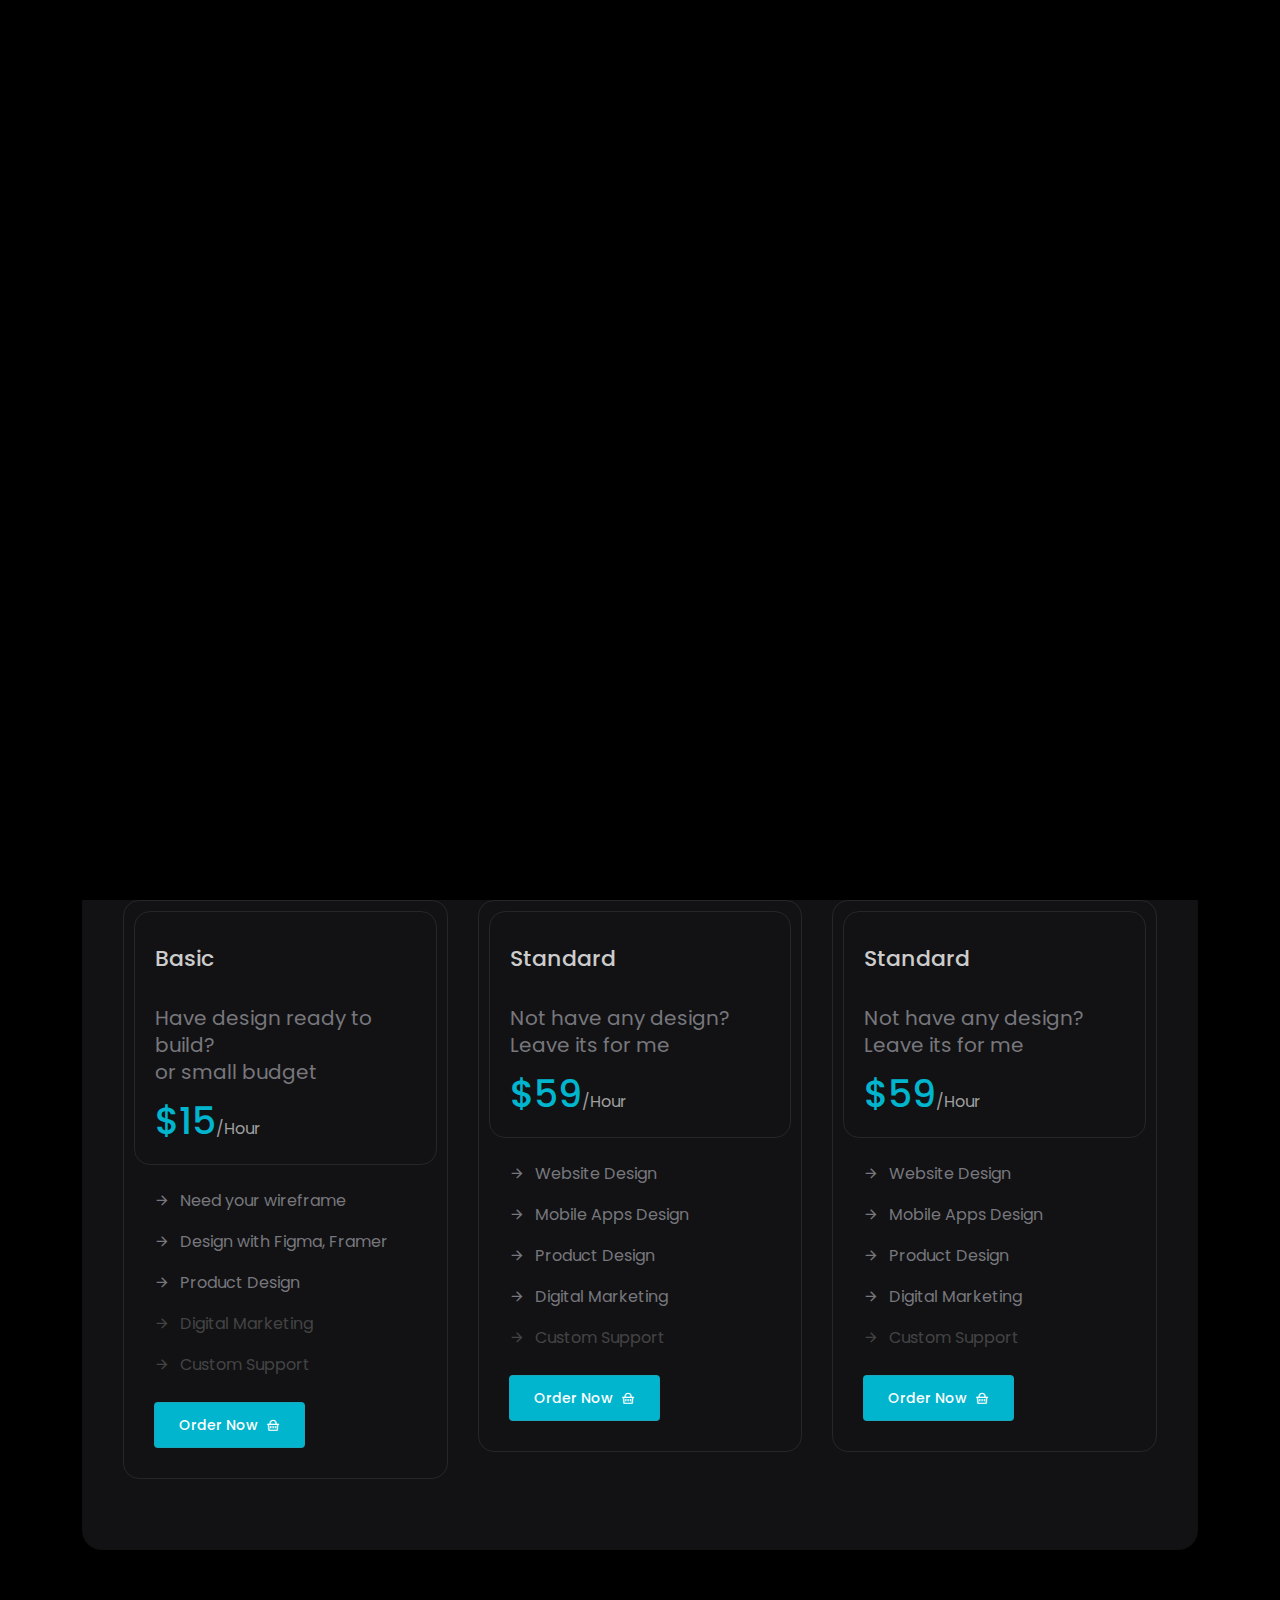
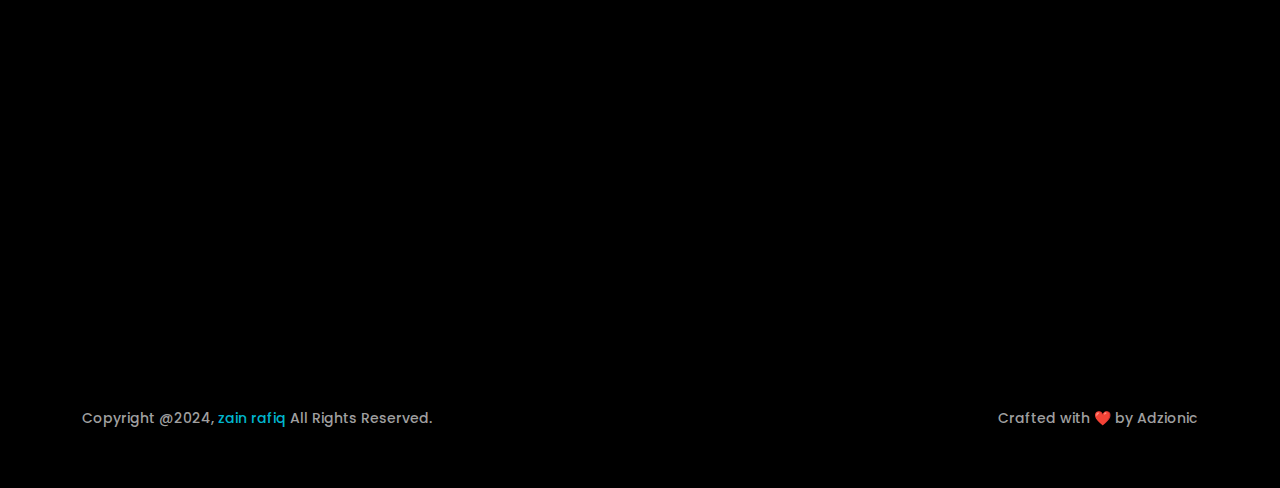
<file: service.html>
<!DOCTYPE html>
<html lang="en">

<head>
    <!-- META -->
    <meta charset="utf-8">
    <meta http-equiv="X-UA-Compatible" content="IE=edge">
    <meta name="viewport" content="width=device-width, initial-scale=1">
    <meta name="description" content="Bentos - Creative Portfolio Showcase Template">
    <meta name="keywords" content="personal, portfolio new, html, one page, bootstrap, new html template, design, creative, onepage, clean, modern">
    <meta name="author" content="Tanvir Hossain">
    <!-- PAGE TITLE -->
    <title>Bentos - Personal Portfolio HTML Template</title>
    <!-- FAV ICON -->
    <link rel="apple-touch-icon" href="assets/images/favicon.png">
    <link rel="shortcut icon" type="image/png" href="assets/images/favicon.png">
    <!-- ALL GOOGLE FONTS -->
    <link rel="preconnect" href="https://fonts.googleapis.com">
    <link rel="preconnect" href="https://fonts.gstatic.com" crossorigin>
    <link href="https://fonts.googleapis.com/css2?family=Poppins:ital,wght@0,100;0,200;0,300;0,400;0,500;0,600;0,700;0,800;0,900;1,100;1,200;1,300;1,400;1,500;1,600;1,700;1,800;1,900&display=swap" rel="stylesheet">
    <!-- BOOTSTRAP CSS -->
    <link rel="stylesheet" href="assets/css/bootstrap.min.css" />
    <!-- FONT AWESOME CSS -->
    <link rel="stylesheet" href="assets/fonts/remixicon.css" />
    <!-- MAGNIFIC CSS -->
    <link rel="stylesheet" href="assets/css/magnific-popup.css">
    <!-- NICE SELECT CSS -->
    <link rel="stylesheet" href="assets/css/nice-select.min.css" />
    <!-- ANIMATE CSS -->
    <link rel="stylesheet" href="assets/css/animate.min.css" />
    <!-- SLICK CSS -->
    <link rel="stylesheet" href="assets/css/slick.min.css" />
    <!-- SPACING CSS -->
    <link rel="stylesheet" href="assets/css/spacing.css" />
    <!-- MAIN STYLE CSS -->
    <link rel="stylesheet" href="assets/css/style.css" />
    <!-- RESPONSIVE CSS -->
    <link rel="stylesheet" href="assets/css/responsive.css">
    <!-- HTML5 shim and Respond.js IE8 support of HTML5 elements and media queries -->
    <!-- WARNING: Respond.js doesn't work if you view the page via file:// -->
    <!--[if lt IE 9]>
      <script src="https://oss.maxcdn.com/html5shiv/3.7.2/html5shiv.min.js"></script>
      <script src="https://oss.maxcdn.com/respond/1.4.2/respond.min.js"></script>
    <![endif]-->
</head>

<body>
    <!-- START PRELOADER AREA-->
    <div class="preloader">
        <svg viewbox="0 0 1000 1000" preserveaspectratio="none">
            <path id="preloaderSvg" d="M0,1005S175,995,500,995s500,5,500,5V0H0Z"></path>
        </svg>
        <div class="preloader-heading">
            <div class="load-text">
                <span>L</span>
                <span>o</span>
                <span>a</span>
                <span>d</span>
                <span>i</span>
                <span>n</span>
                <span>g</span>
            </div>
        </div>
    </div>
    <!-- END PRELOADER AREA -->
    <!-- START MENU DESIGN AREA -->
    <header class="main-header">
        <div class="header-upper">
            <div class="container">
                <div class="header-inner d-flex align-items-center">
                    <!-- START LOGO DESIGN AREA -->
                    <div class="logo-outer">
                        <div class="logo">
                            <a href="index.html"><img src="assets/images/logo.png" alt="Logo" title="Logo" /></a>
                        </div>
                    </div>
                    <!-- / END LOGO DESIGN AREA -->
                    <!-- START NAV DESIGN AREA -->
                    <div class="nav-outer clearfix mx-auto">
                        <!-- Main Menu -->
                        <nav class="main-menu navbar-expand-lg">
                            <div class="navbar-header">
                                <div class="mobile-logo">
                                    <a href="index.html">
                                        <img src="assets/images/logo.png" alt="Logo" title="Logo" />
                                    </a>
                                </div>
                                <!-- Toggle Button -->
                                <button type="button" class="navbar-toggle" data-bs-toggle="collapse" data-bs-target=".navbar-collapse">
                                    <span class="icon-bar"></span>
                                    <span class="icon-bar"></span>
                                    <span class="icon-bar"></span>
                                </button>
                            </div>
                            <div class="navbar-collapse collapse">
                                <ul class="navigation onepage clearfix">
                                    <li><a class="nav-link-click" href="index.html">Home</a></li>
                                    <li><a class="nav-link-click" href="about.html">about</a></li>
                                    <li><a class="nav-link-click" href="service.html">services</a></li>
                                    <li><a class="nav-link-click" href="works.html">works</a></li>
                                    <!-- <li><a class="nav-link-click" href="contact.html">Contact</a></li> -->
                                </ul>
                            </div>
                        </nav>
                        <!-- / END NAV DESIGN AREA -->
                    </div>
                    <div class="menu-btns">
                        <a href="https://wa.me/+923255086370" class="theme-btn">Hire Me<i class="ri-shake-hands-line"></i></a>
                    </div>
                </div>
            </div>
        </div>
    </header>
    <!-- / END MENU DESIGN AREA -->
    <!-- START SERVICE DESIGN AREA -->
    <section id="services" class="services-area innerpage-single-area">
        <div class="container">
            <div class="container-inner">
                <div class="row">
                    <div class="col-xl-12 col-lg-12">
                        <div class="section-title text-center wow fadeInUp delay-0-2s">
                            <p>Services</p>
                            <h2>Quality Services</h2>
                        </div>
                    </div>
                </div>
                <div class="row">
                    <!-- START SINGLE SERVICE DESIGN AREA -->
                    <div class="col-lg-4 col-md-6">
                        <div class="service-item wow fadeInUp delay-0-2s">
                            <i class="ri-global-fill"></i>
                            <h4>Brand Identity Design</h4>
                            <p>Bentos gives you the blocks & kits you need to create a true website within minutes.</p>
                        </div>
                    </div>
                    <!-- / END SINGLE SERVICE DESIGN AREA -->
                    <!-- START SINGLE SERVICE DESIGN AREA -->
                    <div class="col-lg-4 col-md-6">
                        <div class="service-item wow fadeInUp delay-0-4s">
                            <i class="ri-quill-pen-line"></i>
                            <h4>Website Design</h4>
                            <p>Bentos gives you the blocks & kits you need to create a true website within minutes.</p>
                        </div>
                    </div>
                    <!-- / END SINGLE SERVICE DESIGN AREA -->
                    <!-- START SINGLE SERVICE DESIGN AREA -->
                    <div class="col-lg-4 col-md-6">
                        <div class="service-item wow fadeInUp delay-0-6s">
                            <i class="ri-pantone-fill"></i>
                            <h4>Application Design</h4>
                            <p>Bentos gives you the blocks & kits you need to create a true website within minutes.</p>
                        </div>
                    </div>
                    <!-- / END SINGLE SERVICE DESIGN AREA -->
                </div>
            </div>
        </div>
    </section>
    <!-- / END SERVICE DESIGN AREA -->
    <!-- START PRICING DESIGN AREA -->
    <section class="pricing-area">
        <div class="container">
            <div class="container-inner">
                <div class="row">
                    <div class="col-xl-12 col-lg-12">
                        <div class="section-title text-center wow fadeInUp delay-0-2s">
                            <p>Pricing</p>
                            <h2>Flexible Pricing Plan</h2>
                        </div>
                    </div>
                </div>
                <div class="row justify-content-center">
                    <!-- START SINGLE PRICING DESIGN AREA -->
                    <div class="col-lg-4 col-md-6">
                        <div class="pricing-item wow fadeInUp delay-0-2s">
                            <div class="pricing-header">
                                <h4 class="title">Basic</h4>
                                <p class="save-percent">
                                    Have design ready to build? <br>
                                    or small budget
                                </p>
                                <span class="price">15</span>
                            </div>
                            <div class="pricing-details">
                                <ul>
                                    <li><i class="ri-arrow-right-line"></i>Need your wireframe</li>
                                    <li><i class="ri-arrow-right-line"></i>Design with Figma, Framer</li>
                                    <li><i class="ri-arrow-right-line"></i>Product Design</li>
                                    <li class="unable"><i class="ri-arrow-right-line"></i>Digital Marketing</li>
                                    <li class="unable"><i class="ri-arrow-right-line"></i>Custom Support</li>
                                </ul>
                                <a href="#" class="theme-btn">Order Now <i class="ri-shopping-basket-line"></i></a>
                            </div>
                        </div>
                    </div>
                    <!-- / END SINGLE PRICING DESIGN AREA -->
                    <!-- START SINGLE PRICING DESIGN AREA -->
                    <div class="col-lg-4 col-md-6">
                        <div class="pricing-item wow fadeInUp delay-0-4s">
                            <div class="pricing-header">
                                <h4 class="title">Standard</h4>
                                <p class="save-percent">
                                    Not have any design? <br>
                                    Leave its for me
                                </p>
                                <span class="price">59</span>
                            </div>
                            <div class="pricing-details">
                                <ul>
                                    <li><i class="ri-arrow-right-line"></i>Website Design</li>
                                    <li><i class="ri-arrow-right-line"></i>Mobile Apps Design</li>
                                    <li><i class="ri-arrow-right-line"></i>Product Design</li>
                                    <li><i class="ri-arrow-right-line"></i>Digital Marketing</li>
                                    <li class="unable"><i class="ri-arrow-right-line"></i>Custom Support</li>
                                </ul>
                                <a href="#" class="theme-btn">Order Now <i class="ri-shopping-basket-line"></i></a>
                            </div>
                        </div>
                    </div>
                    <!-- / END SINGLE PRICING DESIGN AREA -->
                    <!-- START SINGLE PRICING DESIGN AREA -->
                    <div class="col-lg-4 col-md-6">
                        <div class="pricing-item wow fadeInUp delay-0-4s">
                            <div class="pricing-header">
                                <h4 class="title">Standard</h4>
                                <p class="save-percent">
                                    Not have any design? <br>
                                    Leave its for me
                                </p>
                                <span class="price">59</span>
                            </div>
                            <div class="pricing-details">
                                <ul>
                                    <li><i class="ri-arrow-right-line"></i>Website Design</li>
                                    <li><i class="ri-arrow-right-line"></i>Mobile Apps Design</li>
                                    <li><i class="ri-arrow-right-line"></i>Product Design</li>
                                    <li><i class="ri-arrow-right-line"></i>Digital Marketing</li>
                                    <li class="unable"><i class="ri-arrow-right-line"></i>Custom Support</li>
                                </ul>
                                <a href="#" class="theme-btn">Order Now <i class="ri-shopping-basket-line"></i></a>
                            </div>
                        </div>
                    </div>
                    <!-- / END SINGLE PRICING DESIGN AREA -->
                </div>
            </div>
        </div>
    </section>
    <!-- / END PRICING DESIGN AREA -->
    <!-- START CALL TO ACTION DESIGN AREA -->
    <section class="call-to-action-area">
        <div class="container">
            <div class="row">
                <!-- START ABOUT TEXT DESIGN AREA -->
                <div class="col-lg-12">
                    <div class="about-content-part call-to-action-part wow fadeInUp delay-0-2s text-center">
                        <h2>Are You Ready to kickstart your project with a touch of magic?</h2>
                        <p>Reach out and let's make it happen ✨. I'm also available for full-time or Part-time opportunities to push the boundaries of design and deliver exceptional work.</p>
                        <div class="hero-btns">
                            <a href="https://wa.me/+923255086370" class="theme-btn">Let's Talk <i class="ri-download-line"></i></a>
                        </div>
                    </div>
                </div>
                <!-- / END ABOUT TEXT DESIGN AREA -->
            </div>
        </div>
    </section>
    <!--  // END CALL TO ACTION DESIGN AREA -->
    <!-- START FOOTER DESIGN AREA -->
    <footer class="main-footer">
        <div class="footer-bottom pt-50 pb-40">
            <div class="container">
                <div class="row">
                    <div class="col-lg-6">
                        <div class="copyright-text">
                            <p>
                                Copyright @2024, <a href="index.html">zain rafiq</a> All
                                Rights Reserved.
                            </p>
                        </div>
                    </div>
                    <div class="col-lg-6">
                        <div class="copyright-text extra-copyright">
                            <p>
                                Crafted with ❤️ by Adzionic
                            </p>
                        </div>
                    </div>
                </div>
            </div>
        </div>
    </footer>
    <!-- / END FOOTER DESIGN AREA -->
    <!-- START SCROOL UP DESIGN AREA -->
    <div class="progress-wrap cursor-pointer">
        <i class="ri-arrow-up-double-line"></i>
        <svg class="progress-circle svg-content" width="100%" height="100%" viewBox="-1 -1 102 102">
            <path d="M50,1 a49,49 0 0,1 0,98 a49,49 0 0,1 0,-98" />
        </svg>
    </div>
    <!-- / END SCROOL UP DESIGN AREA -->
    <!-- JQUERY JS -->
    <script src="assets/js/jquery-3.6.0.min.js"></script>
    <!-- BOOTSTRAP JS-->
    <script src="assets/js/bootstrap.min.js"></script>
    <!-- APPEAR JS -->
    <script src="assets/js/appear.min.js"></script>
    <!-- GSAP JS -->
    <script src="assets/js/gsap.min.js"></script>
    <!-- MAGNIFICANT JS -->
    <script src="assets/js/jquery.magnific-popup.min.js"></script>
    <!-- SLICK JS-->
    <script src="assets/js/slick.min.js"></script>
    <!-- NICE SELECT JS-->
    <script src="assets/js/jquery.nice-select.min.js"></script>
    <!-- IMAGE LOADER JS-->
    <script src="assets/js/imagesloaded.pkgd.min.js"></script>
    <!-- ISOTOPE JS-->
    <script src="assets/js/isotope.pkgd.min.js"></script>
    <!--  WOW ANIMATION JS-->
    <script src="assets/js/wow.min.js"></script>
    <!-- SCRIPT JS-->
    <script src="assets/js/script.js"></script>
</body>

</html>
</file>
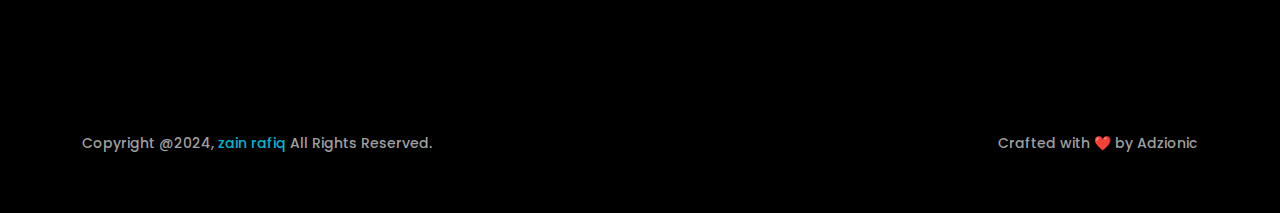
<file: single-project.html>
<!DOCTYPE html>
<html lang="en">

<head>
    <!-- META -->
    <meta charset="utf-8">
    <meta http-equiv="X-UA-Compatible" content="IE=edge">
    <meta name="viewport" content="width=device-width, initial-scale=1">
    <meta name="description" content="Bentos - Creative Portfolio Showcase Template">
    <meta name="keywords" content="personal, portfolio new, html, one page, bootstrap, new html template, design, creative, onepage, clean, modern">
    <meta name="author" content="Tanvir Hossain">
    <!-- PAGE TITLE -->
    <title>Bentos - Personal Portfolio HTML Template</title>
     <!-- FAV ICON -->
    <link rel="apple-touch-icon" href="assets/images/favicon.png">
    <link rel="shortcut icon" type="image/png" href="assets/images/favicon.png">
    <!-- ALL GOOGLE FONTS -->
    <link rel="preconnect" href="https://fonts.googleapis.com">
    <link rel="preconnect" href="https://fonts.gstatic.com" crossorigin>
    <link href="https://fonts.googleapis.com/css2?family=Poppins:ital,wght@0,100;0,200;0,300;0,400;0,500;0,600;0,700;0,800;0,900;1,100;1,200;1,300;1,400;1,500;1,600;1,700;1,800;1,900&display=swap" rel="stylesheet">
    <!-- BOOTSTRAP CSS -->
    <link rel="stylesheet" href="assets/css/bootstrap.min.css" />
    <!-- FONT AWESOME CSS -->
    <link rel="stylesheet" href="assets/fonts/remixicon.css" />
    <!-- MAGNIFIC CSS -->
    <link rel="stylesheet" href="assets/css/magnific-popup.css">
    <!-- NICE SELECT CSS -->
    <link rel="stylesheet" href="assets/css/nice-select.min.css" />
    <!-- ANIMATE CSS -->
    <link rel="stylesheet" href="assets/css/animate.min.css" />
    <!-- SLICK CSS -->
    <link rel="stylesheet" href="assets/css/slick.min.css" />
    <!-- SPACING CSS -->
    <link rel="stylesheet" href="assets/css/spacing.css" />
    <!-- MAIN STYLE CSS -->
    <link rel="stylesheet" href="assets/css/style.css" />
    <!-- RESPONSIVE CSS -->
    <link rel="stylesheet" href="assets/css/responsive.css">
    <!-- HTML5 shim and Respond.js IE8 support of HTML5 elements and media queries -->
    <!-- WARNING: Respond.js doesn't work if you view the page via file:// -->
    <!--[if lt IE 9]>
      <script src="https://oss.maxcdn.com/html5shiv/3.7.2/html5shiv.min.js"></script>
      <script src="https://oss.maxcdn.com/respond/1.4.2/respond.min.js"></script>
    <![endif]-->
</head>

<body>
    <!-- START PRELOADER AREA-->
    <div class="preloader">
        <svg viewbox="0 0 1000 1000" preserveaspectratio="none">
            <path id="preloaderSvg" d="M0,1005S175,995,500,995s500,5,500,5V0H0Z"></path>
        </svg>
        <div class="preloader-heading">
            <div class="load-text">
                <span>L</span>
                <span>o</span>
                <span>a</span>
                <span>d</span>
                <span>i</span>
                <span>n</span>
                <span>g</span>
            </div>
        </div>
    </div>
    <!-- END PRELOADER AREA -->
    <!-- START MENU DESIGN AREA -->
    <header class="main-header">
        <div class="header-upper">
            <div class="container">
                <div class="header-inner d-flex align-items-center">
                    <!-- START LOGO DESIGN AREA -->
                    <div class="logo-outer">
                        <div class="logo">
                            <a href="index.html"><img src="assets/images/logo.png" alt="Logo" title="Logo" /></a>
                        </div>
                    </div>
                    <!-- / END LOGO DESIGN AREA -->
                    <!-- START NAV DESIGN AREA -->
                    <div class="nav-outer clearfix mx-auto">
                        <!-- Main Menu -->
                        <nav class="main-menu navbar-expand-lg">
                            <div class="navbar-header">
                                <div class="mobile-logo">
                                    <a href="index.html">
                                        <img src="assets/images/logo.png" alt="Logo" title="Logo" />
                                    </a>
                                </div>
                                <!-- Toggle Button -->
                                <button type="button" class="navbar-toggle" data-bs-toggle="collapse" data-bs-target=".navbar-collapse">
                                    <span class="icon-bar"></span>
                                    <span class="icon-bar"></span>
                                    <span class="icon-bar"></span>
                                </button>
                            </div>
                            <div class="navbar-collapse collapse">
                                <ul class="navigation onepage clearfix">
                                    <li><a class="nav-link-click" href="index.html">Home</a></li>
                                    <li><a class="nav-link-click" href="about.html">about</a></li>
                                    <li><a class="nav-link-click" href="service.html">services</a></li>
                                    <li><a class="nav-link-click" href="works.html">works</a></li>
                                    <!-- <li><a class="nav-link-click" href="contact.html">Contact</a></li> -->
                                </ul>
                            </div>
                        </nav>
                        <!-- / END NAV DESIGN AREA -->
                    </div>
                    <div class="menu-btns">
                        <a href="https://wa.me/+923255086370" class="theme-btn">Hire Me<i class="ri-shake-hands-line"></i></a>
                    </div>
                </div>
            </div>
        </div>
    </header>
    <!-- / END MENU DESIGN AREA -->
    <!-- START SINGLE PAGE DETAILS DESIGN AREA -->
    <div class="single-project-page-design">
        <div class="container">
            <div class="row">
                <div class="col-lg-12 text-center pb-30">
                    <p>BRANDING - BENTO STUDIO</p>
                    <h1>Beautiful design for brand
                        new Business</h1>
                </div>
            </div>
        </div>
        <div class="single-project-image">
            <img src="assets/images/projects/single-project.jpg" alt="image">
        </div>
        <div class="container pt-30">
            <div class="row">
                <div class="col-lg-4">
                    <!-- START SINGLE LEFT DESIGN AREA -->
                    <div class="single-project-page-left wow fadeInUp delay-0-2s">
                        <div class="single-info">
                            <p>Year</p>
                            <h3>2024</h3>
                        </div>
                        <div class="single-info">
                            <p>Client</p>
                            <h3>Bento Studio</h3>
                        </div>
                        <div class="single-info">
                            <p>Services</p>
                            <h3>Web Design</h3>
                        </div>
                        <div class="single-info">
                            <p>Project</p>
                            <h3>Creative</h3>
                        </div>
                    </div>
                    <!-- / END SINGLE LEFT DESIGN AREA -->
                </div>
                <!-- START SINGLE RIGHT DESIGN AREA -->
                <div class="col-lg-8">
                    <div class="single-project-page-right wow fadeInUp delay-0-4s">
                        <h2>
                            Description
                        </h2>
                        <p>Lorem ipsum dolor sit amet, consectetur adipiscing elit utsadi sfejdis aliquam, purus sit amet luctus venenatis, lectus magna sansit trandis fringilla urna, porttitor rhoncus dolor purus non enim dollors praesent tabasi elementum facilisis leo.</p>
                        <p>Contrary to popular belief, Lorem Ipsum is not simply random text. It has roots in a piece of classical Latin literature from 45 BC, making it over 2000 years old. Richard McClintock, a Latin professor at Hampden-Sydney College in Virginia, looked up one of the more obscure Latin words, consectetur, from a Lorem Ipsum passage, and going through the cites of the word in classical literature, discovered the undoubtable sourc consectetur, from a Lorem Ipsum passage, and going through the cites of the word in classical literature, discovered the undoubtable source.</p>
                    </div>
                </div>
                <!-- / END SINGLE RIGHT DESIGN AREA -->
            </div>
            <!-- START SINGLE PAGE GALLERY DESIGN AREA -->
            <div class="row pt-30">
                <div class="col-lg-6">
                    <div class="single-image wow fadeInUp delay-0-2s">
                        <img src="assets/images/projects/single-project1.jpg" alt="gallery">
                    </div>
                </div>
                <div class="col-lg-6">
                    <div class="single-image wow fadeInUp delay-0-4s">
                        <img src="assets/images/projects/single-project2.jpg" alt="gallery">
                    </div>
                </div>
                <div class="col-lg-6">
                    <div class="single-image wow fadeInUp delay-0-6s">
                        <img src="assets/images/projects/single-project3.jpg" alt="gallery">
                    </div>
                </div>
                <div class="col-lg-6">
                    <div class="single-image wow fadeInUp delay-0-8s">
                        <img src="assets/images/projects/single-project4.jpg" alt="gallery">
                    </div>
                </div>
            </div>
            <!--  / END SINGLE PAGE GALLERY DESIGN AREA -->
        </div>
    </div>
    <!-- / END SINGLE PAGE DETAILS DESIGN AREA -->
    <!-- START CALL TO ACTION DESIGN AREA -->
    <section class="call-to-action-area">
        <div class="container">
            <div class="row">
                <!-- START ABOUT TEXT DESIGN AREA -->
                <div class="col-lg-12">
                    <div class="about-content-part call-to-action-part wow fadeInUp delay-0-2s text-center">
                        <h2>Are You Ready to kickstart your project with a touch of magic?</h2>
                        <p>Reach out and let's make it happen ✨. I'm also available for full-time or Part-time opportunities to push the boundaries of design and deliver exceptional work.</p>
                        <div class="hero-btns">
                            <a href="https://wa.me/+923255086370" class="theme-btn">Let's Talk <i class="ri-download-line"></i></a>
                        </div>
                    </div>
                </div>
                <!-- / END ABOUT TEXT DESIGN AREA -->
            </div>
        </div>
    </section>
    <!--  // END CALL TO ACTION DESIGN AREA -->
    <!-- START FOOTER DESIGN AREA -->
    <footer class="main-footer">
        <div class="footer-bottom pt-50 pb-40">
            <div class="container">
                <div class="row">
                    <div class="col-lg-6">
                        <div class="copyright-text">
                            <p>
                                Copyright @2024, <a href="index.html">zain rafiq</a> All
                                Rights Reserved.
                            </p>
                        </div>
                    </div>
                    <div class="col-lg-6">
                        <div class="copyright-text extra-copyright">
                            <p>
                                Crafted with ❤️ by Adzionic
                            </p>
                        </div>
                    </div>
                </div>
            </div>
        </div>
    </footer>
    <!-- / END FOOTER DESIGN AREA -->
    <!-- START SCROOL UP DESIGN AREA -->
    <div class="progress-wrap cursor-pointer">
        <i class="ri-arrow-up-double-line"></i>
        <svg class="progress-circle svg-content" width="100%" height="100%" viewBox="-1 -1 102 102">
            <path d="M50,1 a49,49 0 0,1 0,98 a49,49 0 0,1 0,-98" />
        </svg>
    </div>
    <!-- / END SCROOL UP DESIGN AREA -->
    <!-- JQUERY JS -->
    <script src="assets/js/jquery-3.6.0.min.js"></script>
    <!-- BOOTSTRAP JS-->
    <script src="assets/js/bootstrap.min.js"></script>
    <!-- APPEAR JS -->
    <script src="assets/js/appear.min.js"></script>
    <!-- GSAP JS -->
    <script src="assets/js/gsap.min.js"></script>
    <!-- MAGNIFICANT JS -->
    <script src="assets/js/jquery.magnific-popup.min.js"></script>
    <!-- SLICK JS-->
    <script src="assets/js/slick.min.js"></script>
    <!-- NICE SELECT JS-->
    <script src="assets/js/jquery.nice-select.min.js"></script>
    <!-- IMAGE LOADER JS-->
    <script src="assets/js/imagesloaded.pkgd.min.js"></script>
    <!-- ISOTOPE JS-->
    <script src="assets/js/isotope.pkgd.min.js"></script>
    <!--  WOW ANIMATION JS-->
    <script src="assets/js/wow.min.js"></script>
    <!-- SCRIPT JS-->
    <script src="assets/js/script.js"></script>
</body>

</html>
</file>
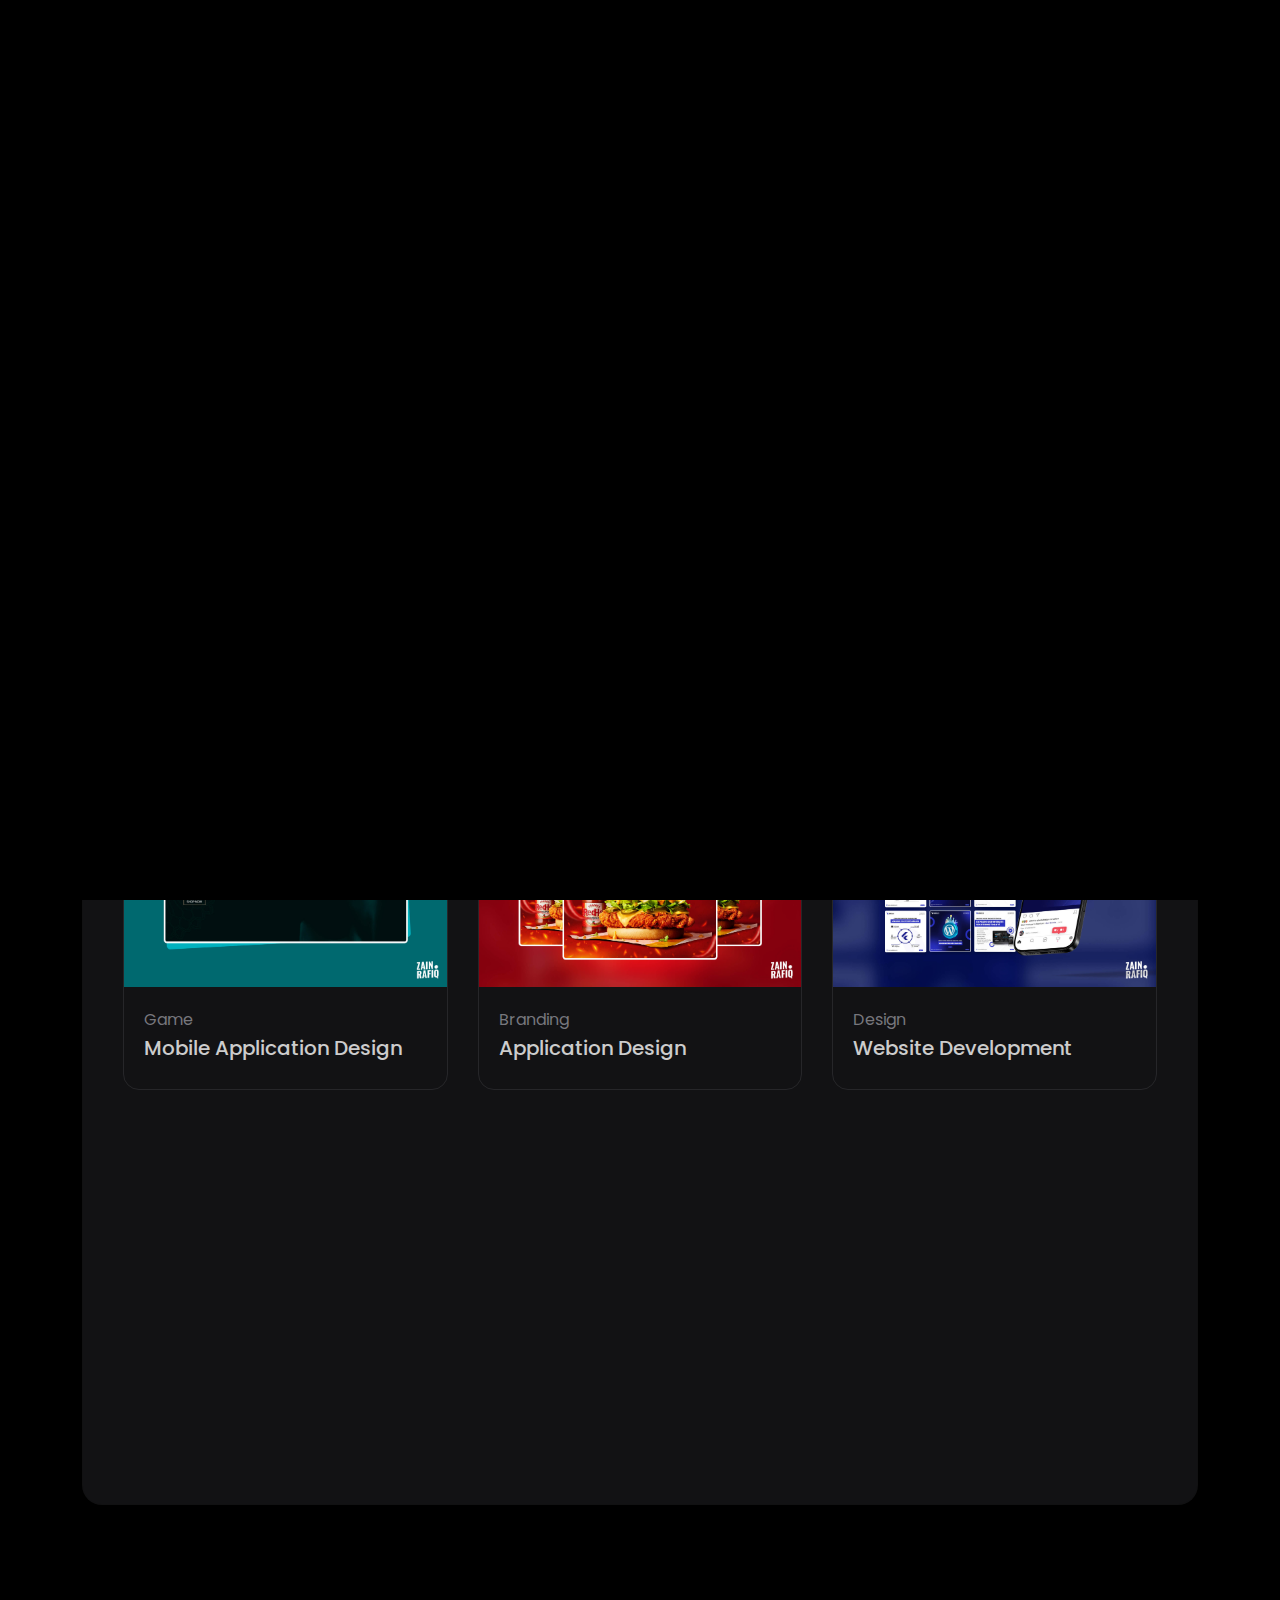
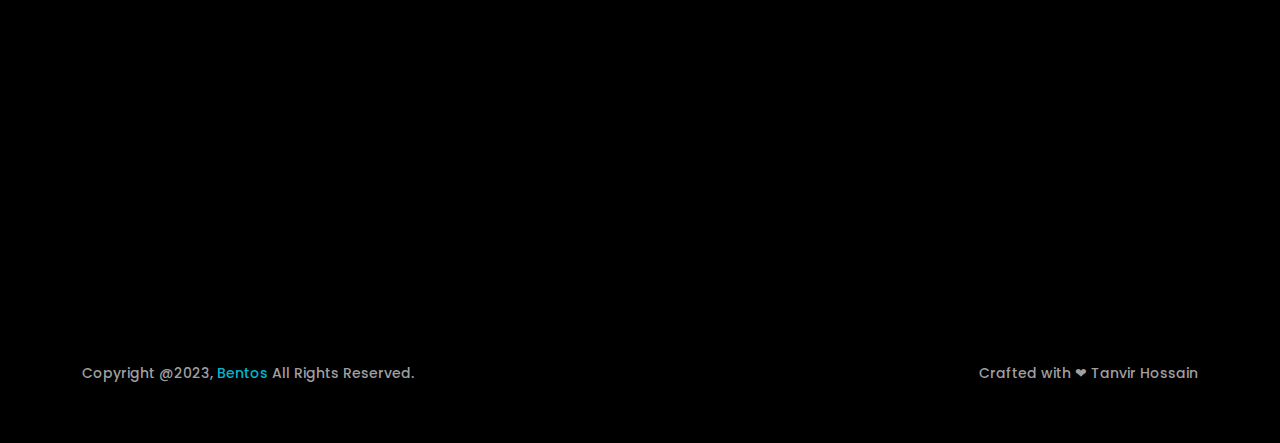
<file: works.html>
<!DOCTYPE html>
<html lang="en">

<head>
    <!-- META -->
    <meta charset="utf-8">
    <meta http-equiv="X-UA-Compatible" content="IE=edge">
    <meta name="viewport" content="width=device-width, initial-scale=1">
    <meta name="description" content="Bentos - Creative Portfolio Showcase Template">
    <meta name="keywords" content="personal, portfolio new, html, one page, bootstrap, new html template, design, creative, onepage, clean, modern">
    <meta name="author" content="Tanvir Hossain">
    <!-- PAGE TITLE -->
    <title>Bentos - Personal Portfolio HTML Template</title>
    <!-- FAV ICON -->
    <link rel="apple-touch-icon" href="assets/images/favicon.png">
    <link rel="shortcut icon" type="image/png" href="assets/images/favicon.png">
    <!-- ALL GOOGLE FONTS -->
    <link rel="preconnect" href="https://fonts.googleapis.com">
    <link rel="preconnect" href="https://fonts.gstatic.com" crossorigin>
    <link href="https://fonts.googleapis.com/css2?family=Poppins:ital,wght@0,100;0,200;0,300;0,400;0,500;0,600;0,700;0,800;0,900;1,100;1,200;1,300;1,400;1,500;1,600;1,700;1,800;1,900&display=swap" rel="stylesheet">
    <!-- BOOTSTRAP CSS -->
    <link rel="stylesheet" href="assets/css/bootstrap.min.css" />
    <!-- FONT AWESOME CSS -->
    <link rel="stylesheet" href="assets/fonts/remixicon.css" />
    <!-- MAGNIFIC CSS -->
    <link rel="stylesheet" href="assets/css/magnific-popup.css">
    <!-- NICE SELECT CSS -->
    <link rel="stylesheet" href="assets/css/nice-select.min.css" />
    <!-- ANIMATE CSS -->
    <link rel="stylesheet" href="assets/css/animate.min.css" />
    <!-- SLICK CSS -->
    <link rel="stylesheet" href="assets/css/slick.min.css" />
    <!-- SPACING CSS -->
    <link rel="stylesheet" href="assets/css/spacing.css" />
    <!-- MAIN STYLE CSS -->
    <link rel="stylesheet" href="assets/css/style.css" />
    <!-- RESPONSIVE CSS -->
    <link rel="stylesheet" href="assets/css/responsive.css">
    

    
    
    <!-- HTML5 shim and Respond.js IE8 support of HTML5 elements and media queries -->
    <!-- WARNING: Respond.js doesn't work if you view the page via file:// -->
    <!--[if lt IE 9]>
      <script src="https://oss.maxcdn.com/html5shiv/3.7.2/html5shiv.min.js"></script>
      <script src="https://oss.maxcdn.com/respond/1.4.2/respond.min.js"></script>
    <![endif]-->
</head>

<body>
    <!-- START PRELOADER AREA-->
    <div class="preloader">
        <svg viewbox="0 0 1000 1000" preserveaspectratio="none">
            <path id="preloaderSvg" d="M0,1005S175,995,500,995s500,5,500,5V0H0Z"></path>
        </svg>
        <div class="preloader-heading">
            <div class="load-text">
                <span>L</span>
                <span>o</span>
                <span>a</span>
                <span>d</span>
                <span>i</span>
                <span>n</span>
                <span>g</span>
            </div>
        </div>
    </div>
    <!-- END PRELOADER AREA -->
    <!-- START MENU DESIGN AREA -->
    <header class="main-header">
        <div class="header-upper">
            <div class="container">
                <div class="header-inner d-flex align-items-center">
                    <!-- START LOGO DESIGN AREA -->
                    <div class="logo-outer">
                        <div class="logo">
                            <a href="index.html"><img src="assets/images/logo.png" alt="Logo" title="Logo" /></a>
                        </div>
                    </div>
                    <!-- / END LOGO DESIGN AREA -->
                    <!-- START NAV DESIGN AREA -->
                    <div class="nav-outer clearfix mx-auto">
                        <!-- Main Menu -->
                        <nav class="main-menu navbar-expand-lg">
                            <div class="navbar-header">
                                <div class="mobile-logo">
                                    <a href="index.html">
                                        <img src="assets/images/logo.png" alt="Logo" title="Logo" />
                                    </a>
                                </div>
                                <!-- Toggle Button -->
                                <button type="button" class="navbar-toggle" data-bs-toggle="collapse" data-bs-target=".navbar-collapse">
                                    <span class="icon-bar"></span>
                                    <span class="icon-bar"></span>
                                    <span class="icon-bar"></span>
                                </button>
                            </div>
                            <div class="navbar-collapse collapse">
                                <ul class="navigation onepage clearfix">
                                    <li><a class="nav-link-click" href="index.html">Home</a></li>
                                    <li><a class="nav-link-click" href="about.html">about</a></li>
                                    <li><a class="nav-link-click" href="service.html">services</a></li>
                                    <li><a class="nav-link-click" href="works.html">works</a></li>
                                    <!-- <li><a class="nav-link-click" href="contact.html">Contact</a></li> -->
                                </ul>
                            </div>
                        </nav>
                        <!-- / END NAV DESIGN AREA -->
                    </div>
                    <div class="menu-btns">
                        <a href="contact.html" class="theme-btn">Hire Me<i class="ri-shake-hands-line"></i></a>
                    </div>
                </div>
            </div>
        </div>
    </header>
    <!-- / END MENU DESIGN AREA -->

    <!-- START PORTFOLIO DESIGN AREA -->
    <section id="portfolio" class="projects-area innerpage-single-area">
        <div class="container">
            <div class="container-inner">
                <div class="row">
                    <div class="col-xl-12 col-lg-12">
                        <div class="section-title text-center wow fadeInUp delay-0-2s">
                            <h2>Works & Projects</h2>
                            <p>Check out some of my design projects, meticulously crafted with love and dedication,
                                each one reflecting the passion and soul I poured into every detail.</p>
                        </div>
                    </div>
                </div>
                <ul class="project-filter filter-btns-one justify-content-left pb-15 wow fadeInUp delay-0-2s">
                    <li data-filter="*" class="current">Show all</li>
                    <li data-filter=".ad-design">Ad designs</li>
                    <li data-filter=".social-media">Social media</li>
                    <li data-filter=".web-banner">Web Banners</li>
                    <!-- <li data-filter=".game">Game</li>  -->
                </ul>
                <div class="row project-masonry-active">
                    <!-- START SINGLE PORTFOLIO DESIGN AREA -->
                    <div class="col-lg-4 col-md-6 item ad-design">
                        <div class="project-item style-two wow fadeInUp delay-0-3s">
                            <div class="project-image">
                                <img src="assets/images/projects/Creative and Engaging Ad Design and Web Banner.jpg"
                                    alt="Project">
                                <a href="assets/images/projects/Creative and Engaging Ad Design and Web Banner.jpg"
                                    class="details-btn work-popup"><i class="ri-arrow-right-up-line"></i></a>
                            </div>
                            <div class="project-content">
                                <span class="sub-title">Ad design</span>
                                <h3>Ad design for the Pizza Shop</h3>
                            </div>
                        </div>
                    </div>
                    <!-- START PORTFOLIO DESIGN AREA -->
                    <!-- START SINGLE PORTFOLIO DESIGN AREA -->
                    <div class="col-lg-4 col-md-6 item ad-design">
                        <div class="project-item style-two wow fadeInUp delay-0-4s">
                            <div class="project-image">
                                <img src="assets/images/projects/Creative and Engaging Ad Design and Web Banner1.jpg"
                                    alt="Project">
                                <a href="assets/images/projects/Creative and Engaging Ad Design and Web Banner1.jpg"
                                    class="details-btn work-popup"><i class="ri-arrow-right-up-line"></i></a>
                            </div>
                            <div class="project-content">
                                <span class="sub-title">Ad Design</span>
                                <h3>Website Makeup Design</h3>
                            </div>
                        </div>
                    </div>
                    <!-- / END SINGLE PORTFOLIO DESIGN AREA -->
                    <!-- START SINGLE PORTFOLIO DESIGN AREA -->
                    <div class="col-lg-4 col-md-6 item game graphics">
                        <div class="project-item style-two wow fadeInUp delay-0-5s">
                            <div class="project-image">
                                <img src="assets/images/projects/Creative and Engaging Ad Design and Web Banner2.jpg"
                                    alt="Project">
                                <a href="assets/images/projects/Creative and Engaging Ad Design and Web Banner2.jpg"
                                    class="details-btn work-popup"><i class="ri-arrow-right-up-line"></i></a>
                            </div>
                            <div class="project-content">
                                <span class="sub-title">Graphics</span>
                                <h3>Brand Identity and Motion Design</h3>
                            </div>
                        </div>
                    </div>
                    <!-- / END SINGLE PORTFOLIO DESIGN AREA -->
                    <!-- START SINGLE PORTFOLIO DESIGN AREA -->
                    <div class="col-lg-4 col-md-6 item design game">
                        <div class="project-item style-two wow fadeInUp delay-0-6s">
                            <div class="project-image">
                                <img src="assets/images/projects/Creative and Engaging Ad Design and Web Banner3.jpg"
                                    alt="Project">
                                <a href="assets/images/projectsCreative and Engaging Ad Design and Web Banner3.jpg"
                                    class="details-btn work-popup"><i class="ri-arrow-right-up-line"></i></a>
                            </div>
                            <div class="project-content">
                                <span class="sub-title">Game</span>
                                <h3>Mobile Application Design</h3>
                            </div>
                        </div>
                    </div>
                    <!-- / END SINGLE PORTFOLIO DESIGN AREA -->
                    <!-- START SINGLE PORTFOLIO DESIGN AREA -->
                    <div class="col-lg-4 col-md-6 item branding game">
                        <div class="project-item style-two wow fadeInUp delay-0-7s">
                            <div class="project-image">
                                <img src="assets/images/projects/Creative and Engaging Ad Design and Web Banner4.jpg"
                                    alt="Project">
                                <a href="assets/images/projects/Creative and Engaging Ad Design and Web Banner4.jpg"
                                    class="details-btn work-popup"><i class="ri-arrow-right-up-line"></i></a>
                            </div>
                            <div class="project-content">
                                <span class="sub-title">Branding</span>
                                <h3>Application Design</h3>
                            </div>
                        </div>
                    </div>
                    <!-- START PORTFOLIO DESIGN AREA -->
                    <!-- START SINGLE PORTFOLIO DESIGN AREA -->
                    <div class="col-lg-4 col-md-6 item design marketing graphics">
                        <div class="project-item style-two wow fadeInUp delay-0-8s">
                            <div class="project-image">
                                <img src="assets/images/projects/Creative and Engaging Ad Design and Web Banner5.jpg"
                                    alt="Project">
                                <a href="assets/images/projects/Creative and Engaging Ad Design and Web Banner5.jpg"
                                    class="details-btn work-popup"><i class="ri-arrow-right-up-line"></i></a>
                            </div>
                            <div class="project-content">
                                <span class="sub-title">Design</span>
                                <h3>Website Development</h3>
                            </div>
                        </div>
                    </div>
                    <!-- / END SINGLE PORTFOLIO DESIGN AREA -->
                    <!-- START SINGLE PORTFOLIO DESIGN AREA -->
                    <div class="col-lg-4 col-md-6 item design game">
                        <div class="project-item style-two wow fadeInUp delay-0-6s">
                            <div class="project-image">
                                <img src="assets/images/projects/Creative and Engaging Ad Design and Web Banner6.jpg"
                                    alt="Project">
                                <a href="assets/images/projectsCreative and Engaging Ad Design and Web Banner6.jpg"
                                    class="details-btn work-popup"><i class="ri-arrow-right-up-line"></i></a>
                            </div>
                            <div class="project-content">
                                <span class="sub-title">Game</span>
                                <h3>Mobile Application Design</h3>
                            </div>
                        </div>
                    </div>
                    <!-- / END SINGLE PORTFOLIO DESIGN AREA -->
                    <!-- START SINGLE PORTFOLIO DESIGN AREA -->
                    <div class="col-lg-4 col-md-6 item design game">
                        <div class="project-item style-two wow fadeInUp delay-0-6s">
                            <div class="project-image">
                                <img src="assets/images/projects/Creative and Engaging Ad Design and Web Banner7.jpg"
                                    alt="Project">
                                <a href="assets/images/projectsCreative and Engaging Ad Design and Web Banner7.jpg"
                                    class="details-btn work-popup"><i class="ri-arrow-right-up-line"></i></a>
                            </div>
                            <div class="project-content">
                                <span class="sub-title">Game</span>
                                <h3>Mobile Application Design</h3>
                            </div>
                        </div>
                    </div>
                    <!-- / END SINGLE PORTFOLIO DESIGN AREA -->
                    <!-- START SINGLE PORTFOLIO DESIGN AREA -->
                    <div class="col-lg-4 col-md-6 item design game">
                        <div class="project-item style-two wow fadeInUp delay-0-6s">
                            <div class="project-image">
                                <img src="assets/images/projects/Creative and Engaging Ad Design and Web Banner8.jpg"
                                    alt="Project">
                                <a href="assets/images/projectsCreative and Engaging Ad Design and Web Banner8.jpg"
                                    class="details-btn work-popup"><i class="ri-arrow-right-up-line"></i></a>
                            </div>
                            <div class="project-content">
                                <span class="sub-title">Game</span>
                                <h3>Mobile Application Design</h3>
                            </div>
                        </div>
                    </div>
                    <!-- / END SINGLE PORTFOLIO DESIGN AREA -->
                </div>
            </div>
        </div>
    </section>
    <!-- // END PORTFOLIO DESIGN AREA -->
    <!-- START CALL TO ACTION DESIGN AREA -->
    <section  class="call-to-action-area">
        <div class="container">
            <div class="row">
                <!-- START ABOUT TEXT DESIGN AREA -->
                <div class="col-lg-12">
                    <div class="about-content-part call-to-action-part wow fadeInUp delay-0-2s text-center">
                        <h2>Are You Ready to kickstart your project with a touch of magic?</h2>
                        <p>Reach out and let's make it happen ✨. I'm also available for full-time or Part-time opportunities to push the boundaries of design and deliver exceptional work.</p>
                        <div class="hero-btns">
                            <a href="contact.html" class="theme-btn">Let's Talk <i class="ri-download-line"></i></a>
                        </div>
                    </div>
                </div>
                <!-- / END ABOUT TEXT DESIGN AREA -->
            </div>
        </div>
    </section>
    <!--  // END CALL TO ACTION DESIGN AREA -->
    <!-- START FOOTER DESIGN AREA -->
    <footer class="main-footer">
        <div class="footer-bottom pt-50 pb-40">
            <div class="container">
                <div class="row">
                    <div class="col-lg-6">
                        <div class="copyright-text">
                            <p>
                                Copyright @2023, <a href="index.html">Bentos</a> All
                                Rights Reserved.
                            </p>
                        </div>
                    </div>
                    <div class="col-lg-6">
                        <div class="copyright-text extra-copyright">
                            <p>
                                Crafted with ❤ Tanvir Hossain
                            </p>
                        </div>
                    </div>
                </div>
            </div>
        </div>
    </footer>
    <!-- / END FOOTER DESIGN AREA -->
    <!-- START SCROOL UP DESIGN AREA -->
    <div class="progress-wrap cursor-pointer">
        <i class="ri-arrow-up-double-line"></i>
        <svg class="progress-circle svg-content" width="100%" height="100%" viewBox="-1 -1 102 102">
            <path d="M50,1 a49,49 0 0,1 0,98 a49,49 0 0,1 0,-98" />
        </svg>
    </div>
    <!-- / END SCROOL UP DESIGN AREA -->
    <!-- JQUERY JS -->
    <script src="assets/js/jquery-3.6.0.min.js"></script>
    <!-- BOOTSTRAP JS-->
    <script src="assets/js/bootstrap.min.js"></script>
    <!-- APPEAR JS -->
    <script src="assets/js/appear.min.js"></script>
    <!-- GSAP JS -->
    <script src="assets/js/gsap.min.js"></script>
    <!-- MAGNIFICANT JS -->
    <script src="assets/js/jquery.magnific-popup.min.js"></script>
    <!-- SLICK JS-->
    <script src="assets/js/slick.min.js"></script>
    <!-- NICE SELECT JS-->
    <script src="assets/js/jquery.nice-select.min.js"></script>
    <!-- IMAGE LOADER JS-->
    <script src="assets/js/imagesloaded.pkgd.min.js"></script>
    <!-- ISOTOPE JS-->
    <script src="assets/js/isotope.pkgd.min.js"></script>
    <!--  WOW ANIMATION JS-->
    <script src="assets/js/wow.min.js"></script>
    <!-- SCRIPT JS-->
    <script src="assets/js/script.js"></script>
</body>

</html>
</file>
<file: assets/css/spacing.css>
/*
* ----------------------------------------------------------------------------------------
Author       : Hridoy
Template Name: Liam - Creative Portfolio Showcase Template
Version      : 1.0                                          
* ----------------------------------------------------------------------------------------
*/
/*
* ----------------------------------------------------------------------------------------
*PADDING MARGIN
* ----------------------------------------------------------------------------------------
*/
.p-5 {
    padding: 5px !important;
}

.p-10 {
    padding: 10px;
}

.p-15 {
    padding: 15px;
}

.p-20 {
    padding: 20px;
}

.p-25 {
    padding: 25px;
}

.p-30 {
    padding: 30px;
}

.p-35 {
    padding: 35px;
}

.p-40 {
    padding: 40px;
}

.p-45 {
    padding: 45px;
}

.p-50 {
    padding: 50px;
}

.p-55 {
    padding: 55px;
}

.p-60 {
    padding: 60px;
}

.p-65 {
    padding: 65px;
}

.p-70 {
    padding: 70px;
}

.p-75 {
    padding: 75px;
}

.p-80 {
    padding: 80px;
}

.p-85 {
    padding: 85px;
}

.p-90 {
    padding: 90px;
}

.p-95 {
    padding: 95px;
}

.p-100 {
    padding: 100px;
}

.p-105 {
    padding: 105px;
}

.p-110 {
    padding: 110px;
}

.p-115 {
    padding: 115px;
}

.p-120 {
    padding: 120px;
}

.p-125 {
    padding: 125px;
}

.p-130 {
    padding: 130px;
}

.p-135 {
    padding: 135px;
}

.p-140 {
    padding: 140px;
}

.p-145 {
    padding: 145px;
}

.p-150 {
    padding: 150px;
}

.p-155 {
    padding: 155px;
}

.p-160 {
    padding: 160px;
}

.p-165 {
    padding: 165px;
}

.p-170 {
    padding: 170px;
}

.p-175 {
    padding: 175px;
}

.p-180 {
    padding: 180px;
}

.p-185 {
    padding: 185px;
}

.p-190 {
    padding: 190px;
}

.p-195 {
    padding: 195px;
}

.p-200 {
    padding: 200px;
}

.p-205 {
    padding: 205px;
}

.p-210 {
    padding: 210px;
}

.p-215 {
    padding: 215px;
}

.p-220 {
    padding: 220px;
}

.p-225 {
    padding: 225px;
}

.p-230 {
    padding: 230px;
}

.p-235 {
    padding: 235px;
}

.p-240 {
    padding: 240px;
}

.p-245 {
    padding: 245px;
}

.p-250 {
    padding: 250px;
}

/* Padding Top */
.pt-5,
.py-5 {
    padding-top: 5px !important;
}

.pt-10,
.py-10 {
    padding-top: 10px;
}

.pt-15,
.py-15 {
    padding-top: 15px;
}

.pt-20,
.py-20 {
    padding-top: 20px;
}

.pt-25,
.py-25 {
    padding-top: 25px;
}

.pt-30,
.py-30 {
    padding-top: 30px;
}

.pt-35,
.py-35 {
    padding-top: 35px;
}

.pt-40,
.py-40 {
    padding-top: 40px;
}

.pt-45,
.py-45 {
    padding-top: 45px;
}

.pt-50,
.py-50 {
    padding-top: 50px;
}

.pt-55,
.py-55 {
    padding-top: 55px;
}

.pt-60,
.py-60 {
    padding-top: 60px;
}

.pt-65,
.py-65 {
    padding-top: 65px;
}

.pt-70,
.py-70 {
    padding-top: 70px;
}

.pt-75,
.py-75 {
    padding-top: 75px;
}

.pt-80,
.py-80 {
    padding-top: 80px;
}

.pt-85,
.py-85 {
    padding-top: 85px;
}

.pt-90,
.py-90 {
    padding-top: 90px;
}

.pt-95,
.py-95 {
    padding-top: 95px;
}

.pt-100,
.py-100 {
    padding-top: 100px;
}

.pt-105,
.py-105 {
    padding-top: 105px;
}

.pt-110,
.py-110 {
    padding-top: 110px;
}

.pt-115,
.py-115 {
    padding-top: 115px;
}

.pt-120,
.py-120 {
    padding-top: 120px;
}

.pt-125,
.py-125 {
    padding-top: 125px;
}

.pt-130,
.py-130 {
    padding-top: 130px;
}

.pt-135,
.py-135 {
    padding-top: 135px;
}

.pt-140,
.py-140 {
    padding-top: 140px;
}

.pt-145,
.py-145 {
    padding-top: 145px;
}

.pt-150,
.py-150 {
    padding-top: 150px;
}

.pt-155,
.py-155 {
    padding-top: 155px;
}

.pt-160,
.py-160 {
    padding-top: 160px;
}

.pt-165,
.py-165 {
    padding-top: 165px;
}

.pt-170,
.py-170 {
    padding-top: 170px;
}

.pt-175,
.py-175 {
    padding-top: 175px;
}

.pt-180,
.py-180 {
    padding-top: 180px;
}

.pt-185,
.py-185 {
    padding-top: 185px;
}

.pt-190,
.py-190 {
    padding-top: 190px;
}

.pt-195,
.py-195 {
    padding-top: 195px;
}

.pt-200,
.py-200 {
    padding-top: 200px;
}

.pt-205,
.py-205 {
    padding-top: 205px;
}

.pt-210,
.py-210 {
    padding-top: 210px;
}

.pt-215,
.py-215 {
    padding-top: 215px;
}

.pt-220,
.py-220 {
    padding-top: 220px;
}

.pt-225,
.py-225 {
    padding-top: 225px;
}

.pt-230,
.py-230 {
    padding-top: 230px;
}

.pt-235,
.py-235 {
    padding-top: 235px;
}

.pt-240,
.py-240 {
    padding-top: 240px;
}

.pt-245,
.py-245 {
    padding-top: 245px;
}

.pt-250,
.py-250 {
    padding-top: 250px;
}

/* Padding Bottom */
.pb-5,
.py-5 {
    padding-bottom: 5px !important;
}

.pb-10,
.py-10 {
    padding-bottom: 10px;
}

.pb-15,
.py-15 {
    padding-bottom: 15px;
}

.pb-20,
.py-20 {
    padding-bottom: 20px;
}

.pb-25,
.py-25 {
    padding-bottom: 25px;
}

.pb-30,
.py-30 {
    padding-bottom: 30px;
}

.pb-35,
.py-35 {
    padding-bottom: 35px;
}

.pb-40,
.py-40 {
    padding-bottom: 40px;
}

.pb-45,
.py-45 {
    padding-bottom: 45px;
}

.pb-50,
.py-50 {
    padding-bottom: 50px;
}

.pb-55,
.py-55 {
    padding-bottom: 55px;
}

.pb-60,
.py-60 {
    padding-bottom: 60px;
}

.pb-65,
.py-65 {
    padding-bottom: 65px;
}

.pb-70,
.py-70 {
    padding-bottom: 70px;
}

.pb-75,
.py-75 {
    padding-bottom: 75px;
}

.pb-80,
.py-80 {
    padding-bottom: 80px;
}

.pb-85,
.py-85 {
    padding-bottom: 85px;
}

.pb-90,
.py-90 {
    padding-bottom: 90px;
}

.pb-95,
.py-95 {
    padding-bottom: 95px;
}

.pb-100,
.py-100 {
    padding-bottom: 100px;
}

.pb-105,
.py-105 {
    padding-bottom: 105px;
}

.pb-110,
.py-110 {
    padding-bottom: 110px;
}

.pb-115,
.py-115 {
    padding-bottom: 115px;
}

.pb-120,
.py-120 {
    padding-bottom: 120px;
}

.pb-125,
.py-125 {
    padding-bottom: 125px;
}

.pb-130,
.py-130 {
    padding-bottom: 130px;
}

.pb-135,
.py-135 {
    padding-bottom: 135px;
}

.pb-140,
.py-140 {
    padding-bottom: 140px;
}

.pb-145,
.py-145 {
    padding-bottom: 145px;
}

.pb-150,
.py-150 {
    padding-bottom: 150px;
}

.pb-155,
.py-155 {
    padding-bottom: 155px;
}

.pb-160,
.py-160 {
    padding-bottom: 160px;
}

.pb-165,
.py-165 {
    padding-bottom: 165px;
}

.pb-170,
.py-170 {
    padding-bottom: 170px;
}

.pb-175,
.py-175 {
    padding-bottom: 175px;
}

.pb-180,
.py-180 {
    padding-bottom: 180px;
}

.pb-185,
.py-185 {
    padding-bottom: 185px;
}

.pb-190,
.py-190 {
    padding-bottom: 190px;
}

.pb-195,
.py-195 {
    padding-bottom: 195px;
}

.pb-200,
.py-200 {
    padding-bottom: 200px;
}

.pb-205,
.py-205 {
    padding-bottom: 205px;
}

.pb-210,
.py-210 {
    padding-bottom: 210px;
}

.pb-215,
.py-215 {
    padding-bottom: 215px;
}

.pb-220,
.py-220 {
    padding-bottom: 220px;
}

.pb-225,
.py-225 {
    padding-bottom: 225px;
}

.pb-230,
.py-230 {
    padding-bottom: 230px;
}

.pb-235,
.py-235 {
    padding-bottom: 235px;
}

.pb-240,
.py-240 {
    padding-bottom: 240px;
}

.pb-245,
.py-245 {
    padding-bottom: 245px;
}

.pb-250,
.py-250 {
    padding-bottom: 250px;
}

/* Margin Around */
.m-5 {
    margin: 5px !important;
}

.m-10 {
    margin: 10px;
}

.m-15 {
    margin: 15px;
}

.m-20 {
    margin: 20px;
}

.m-25 {
    margin: 25px;
}

.m-30 {
    margin: 30px;
}

.m-35 {
    margin: 35px;
}

.m-40 {
    margin: 40px;
}

.m-45 {
    margin: 45px;
}

.m-50 {
    margin: 50px;
}

.m-55 {
    margin: 55px;
}

.m-60 {
    margin: 60px;
}

.m-65 {
    margin: 65px;
}

.m-70 {
    margin: 70px;
}

.m-75 {
    margin: 75px;
}

.m-80 {
    margin: 80px;
}

.m-85 {
    margin: 85px;
}

.m-90 {
    margin: 90px;
}

.m-95 {
    margin: 95px;
}

.m-100 {
    margin: 100px;
}

.m-105 {
    margin: 105px;
}

.m-110 {
    margin: 110px;
}

.m-115 {
    margin: 115px;
}

.m-120 {
    margin: 120px;
}

.m-125 {
    margin: 125px;
}

.m-130 {
    margin: 130px;
}

.m-135 {
    margin: 135px;
}

.m-140 {
    margin: 140px;
}

.m-145 {
    margin: 145px;
}

.m-150 {
    margin: 150px;
}

.m-155 {
    margin: 155px;
}

.m-160 {
    margin: 160px;
}

.m-165 {
    margin: 165px;
}

.m-170 {
    margin: 170px;
}

.m-175 {
    margin: 175px;
}

.m-180 {
    margin: 180px;
}

.m-185 {
    margin: 185px;
}

.m-190 {
    margin: 190px;
}

.m-195 {
    margin: 195px;
}

.m-200 {
    margin: 200px;
}

.m-205 {
    margin: 205px;
}

.m-210 {
    margin: 210px;
}

.m-215 {
    margin: 215px;
}

.m-220 {
    margin: 220px;
}

.m-225 {
    margin: 225px;
}

.m-230 {
    margin: 230px;
}

.m-235 {
    margin: 235px;
}

.m-240 {
    margin: 240px;
}

.m-245 {
    margin: 245px;
}

.m-250 {
    margin: 250px;
}

/* Margin Top */
.mt-5,
.my-5 {
    margin-top: 5px !important;
}

.mt-10,
.my-10 {
    margin-top: 10px;
}

.mt-15,
.my-15 {
    margin-top: 15px;
}

.mt-20,
.my-20 {
    margin-top: 20px;
}

.mt-25,
.my-25 {
    margin-top: 25px;
}

.mt-30,
.my-30 {
    margin-top: 30px;
}

.mt-35,
.my-35 {
    margin-top: 35px;
}

.mt-40,
.my-40 {
    margin-top: 40px;
}

.mt-45,
.my-45 {
    margin-top: 45px;
}

.mt-50,
.my-50 {
    margin-top: 50px;
}

.mt-55,
.my-55 {
    margin-top: 55px;
}

.mt-60,
.my-60 {
    margin-top: 60px;
}

.mt-65,
.my-65 {
    margin-top: 65px;
}

.mt-70,
.my-70 {
    margin-top: 70px;
}

.mt-75,
.my-75 {
    margin-top: 75px;
}

.mt-80,
.my-80 {
    margin-top: 80px;
}

.mt-85,
.my-85 {
    margin-top: 85px;
}

.mt-90,
.my-90 {
    margin-top: 90px;
}

.mt-95,
.my-95 {
    margin-top: 95px;
}

.mt-100,
.my-100 {
    margin-top: 100px;
}

.mt-105,
.my-105 {
    margin-top: 105px;
}

.mt-110,
.my-110 {
    margin-top: 110px;
}

.mt-115,
.my-115 {
    margin-top: 115px;
}

.mt-120,
.my-120 {
    margin-top: 120px;
}

.mt-125,
.my-125 {
    margin-top: 125px;
}

.mt-130,
.my-130 {
    margin-top: 130px;
}

.mt-135,
.my-135 {
    margin-top: 135px;
}

.mt-140,
.my-140 {
    margin-top: 140px;
}

.mt-145,
.my-145 {
    margin-top: 145px;
}

.mt-150,
.my-150 {
    margin-top: 150px;
}

.mt-155,
.my-155 {
    margin-top: 155px;
}

.mt-160,
.my-160 {
    margin-top: 160px;
}

.mt-165,
.my-165 {
    margin-top: 165px;
}

.mt-170,
.my-170 {
    margin-top: 170px;
}

.mt-175,
.my-175 {
    margin-top: 175px;
}

.mt-180,
.my-180 {
    margin-top: 180px;
}

.mt-185,
.my-185 {
    margin-top: 185px;
}

.mt-190,
.my-190 {
    margin-top: 190px;
}

.mt-195,
.my-195 {
    margin-top: 195px;
}

.mt-200,
.my-200 {
    margin-top: 200px;
}

.mt-205,
.my-205 {
    margin-top: 205px;
}

.mt-210,
.my-210 {
    margin-top: 210px;
}

.mt-215,
.my-215 {
    margin-top: 215px;
}

.mt-220,
.my-220 {
    margin-top: 220px;
}

.mt-225,
.my-225 {
    margin-top: 225px;
}

.mt-230,
.my-230 {
    margin-top: 230px;
}

.mt-235,
.my-235 {
    margin-top: 235px;
}

.mt-240,
.my-240 {
    margin-top: 240px;
}

.mt-245,
.my-245 {
    margin-top: 245px;
}

.mt-250,
.my-250 {
    margin-top: 250px;
}

/* Margin Bottom */
.mb-5,
.my-5 {
    margin-bottom: 5px !important;
}

.mb-10,
.my-10 {
    margin-bottom: 10px;
}

.mb-15,
.my-15 {
    margin-bottom: 15px;
}

.mb-20,
.my-20 {
    margin-bottom: 20px;
}

.mb-25,
.my-25 {
    margin-bottom: 25px;
}

.mb-30,
.my-30 {
    margin-bottom: 30px;
}

.mb-35,
.my-35 {
    margin-bottom: 35px;
}

.mb-40,
.my-40 {
    margin-bottom: 40px;
}

.mb-45,
.my-45 {
    margin-bottom: 45px;
}

.mb-50,
.my-50 {
    margin-bottom: 50px;
}

.mb-55,
.my-55 {
    margin-bottom: 55px;
}

.mb-60,
.my-60 {
    margin-bottom: 60px;
}

.mb-65,
.my-65 {
    margin-bottom: 65px;
}

.mb-70,
.my-70 {
    margin-bottom: 70px;
}

.mb-75,
.my-75 {
    margin-bottom: 75px;
}

.mb-80,
.my-80 {
    margin-bottom: 80px;
}

.mb-85,
.my-85 {
    margin-bottom: 85px;
}

.mb-90,
.my-90 {
    margin-bottom: 90px;
}

.mb-95,
.my-95 {
    margin-bottom: 95px;
}

.mb-100,
.my-100 {
    margin-bottom: 100px;
}

.mb-105,
.my-105 {
    margin-bottom: 105px;
}

.mb-110,
.my-110 {
    margin-bottom: 110px;
}

.mb-115,
.my-115 {
    margin-bottom: 115px;
}

.mb-120,
.my-120 {
    margin-bottom: 120px;
}

.mb-125,
.my-125 {
    margin-bottom: 125px;
}

.mb-130,
.my-130 {
    margin-bottom: 130px;
}

.mb-135,
.my-135 {
    margin-bottom: 135px;
}

.mb-140,
.my-140 {
    margin-bottom: 140px;
}

.mb-145,
.my-145 {
    margin-bottom: 145px;
}

.mb-150,
.my-150 {
    margin-bottom: 150px;
}

.mb-155,
.my-155 {
    margin-bottom: 155px;
}

.mb-160,
.my-160 {
    margin-bottom: 160px;
}

.mb-165,
.my-165 {
    margin-bottom: 165px;
}

.mb-170,
.my-170 {
    margin-bottom: 170px;
}

.mb-175,
.my-175 {
    margin-bottom: 175px;
}

.mb-180,
.my-180 {
    margin-bottom: 180px;
}

.mb-185,
.my-185 {
    margin-bottom: 185px;
}

.mb-190,
.my-190 {
    margin-bottom: 190px;
}

.mb-195,
.my-195 {
    margin-bottom: 195px;
}

.mb-200,
.my-200 {
    margin-bottom: 200px;
}

.mb-205,
.my-205 {
    margin-bottom: 205px;
}

.mb-210,
.my-210 {
    margin-bottom: 210px;
}

.mb-215,
.my-215 {
    margin-bottom: 215px;
}

.mb-220,
.my-220 {
    margin-bottom: 220px;
}

.mb-225,
.my-225 {
    margin-bottom: 225px;
}

.mb-230,
.my-230 {
    margin-bottom: 230px;
}

.mb-235,
.my-235 {
    margin-bottom: 235px;
}

.mb-240,
.my-240 {
    margin-bottom: 240px;
}

.mb-245,
.my-245 {
    margin-bottom: 245px;
}

.mb-250,
.my-250 {
    margin-bottom: 250px;
}

/* Responsive Padding Margin */
@media only screen and (max-width: 991px) {

    /* Padding Around */
    .rp-0 {
        padding: 0px !important;
    }

    .rp-5 {
        padding: 5px !important;
    }

    .rp-10 {
        padding: 10px;
    }

    .rp-15 {
        padding: 15px;
    }

    .rp-20 {
        padding: 20px;
    }

    .rp-25 {
        padding: 25px;
    }

    .rp-30 {
        padding: 30px;
    }

    .rp-35 {
        padding: 35px;
    }

    .rp-40 {
        padding: 40px;
    }

    .rp-45 {
        padding: 45px;
    }

    .rp-50 {
        padding: 50px;
    }

    .rp-55 {
        padding: 55px;
    }

    .rp-60 {
        padding: 60px;
    }

    .rp-65 {
        padding: 65px;
    }

    .rp-70 {
        padding: 70px;
    }

    .rp-75 {
        padding: 75px;
    }

    .rp-80 {
        padding: 80px;
    }

    .rp-85 {
        padding: 85px;
    }

    .rp-90 {
        padding: 90px;
    }

    .rp-95 {
        padding: 95px;
    }

    .rp-100 {
        padding: 100px;
    }

    .rp-105 {
        padding: 105px;
    }

    .rp-110 {
        padding: 110px;
    }

    .rp-115 {
        padding: 115px;
    }

    .rp-120 {
        padding: 120px;
    }

    .rp-125 {
        padding: 125px;
    }

    .rp-130 {
        padding: 130px;
    }

    .rp-135 {
        padding: 135px;
    }

    .rp-140 {
        padding: 140px;
    }

    .rp-145 {
        padding: 145px;
    }

    .rp-150 {
        padding: 150px;
    }

    /* Padding Top */
    .rpt-0,
    .rpy-0 {
        padding-top: 0px !important;
    }

    .rpt-5,
    .rpy-5 {
        padding-top: 5px !important;
    }

    .rpt-10,
    .rpy-10 {
        padding-top: 10px;
    }

    .rpt-15,
    .rpy-15 {
        padding-top: 15px;
    }

    .rpt-20,
    .rpy-20 {
        padding-top: 20px;
    }

    .rpt-25,
    .rpy-25 {
        padding-top: 25px;
    }

    .rpt-30,
    .rpy-30 {
        padding-top: 30px;
    }

    .rpt-35,
    .rpy-35 {
        padding-top: 35px;
    }

    .rpt-40,
    .rpy-40 {
        padding-top: 40px;
    }

    .rpt-45,
    .rpy-45 {
        padding-top: 45px;
    }

    .rpt-50,
    .rpy-50 {
        padding-top: 50px;
    }

    .rpt-55,
    .rpy-55 {
        padding-top: 55px;
    }

    .rpt-60,
    .rpy-60 {
        padding-top: 60px;
    }

    .rpt-65,
    .rpy-65 {
        padding-top: 65px;
    }

    .rpt-70,
    .rpy-70 {
        padding-top: 70px;
    }

    .rpt-75,
    .rpy-75 {
        padding-top: 75px;
    }

    .rpt-80,
    .rpy-80 {
        padding-top: 80px;
    }

    .rpt-85,
    .rpy-85 {
        padding-top: 85px;
    }

    .rpt-90,
    .rpy-90 {
        padding-top: 90px;
    }

    .rpt-95,
    .rpy-95 {
        padding-top: 95px;
    }

    .rpt-100,
    .rpy-100 {
        padding-top: 100px;
    }

    .rpt-105,
    .rpy-105 {
        padding-top: 105px;
    }

    .rpt-110,
    .rpy-110 {
        padding-top: 110px;
    }

    .rpt-115,
    .rpy-115 {
        padding-top: 115px;
    }

    .rpt-120,
    .rpy-120 {
        padding-top: 120px;
    }

    .rpt-125,
    .rpy-125 {
        padding-top: 125px;
    }

    .rpt-130,
    .rpy-130 {
        padding-top: 130px;
    }

    .rpt-135,
    .rpy-135 {
        padding-top: 135px;
    }

    .rpt-140,
    .rpy-140 {
        padding-top: 140px;
    }

    .rpt-145,
    .rpy-145 {
        padding-top: 145px;
    }

    .rpt-150,
    .rpy-150 {
        padding-top: 150px;
    }

    /* Padding Bottom */
    .rpb-0,
    .rpy-0 {
        padding-bottom: 0px !important;
    }

    .rpb-5,
    .rpy-5 {
        padding-bottom: 5px !important;
    }

    .rpb-10,
    .rpy-10 {
        padding-bottom: 10px;
    }

    .rpb-15,
    .rpy-15 {
        padding-bottom: 15px;
    }

    .rpb-20,
    .rpy-20 {
        padding-bottom: 20px;
    }

    .rpb-25,
    .rpy-25 {
        padding-bottom: 25px;
    }

    .rpb-30,
    .rpy-30 {
        padding-bottom: 30px;
    }

    .rpb-35,
    .rpy-35 {
        padding-bottom: 35px;
    }

    .rpb-40,
    .rpy-40 {
        padding-bottom: 40px;
    }

    .rpb-45,
    .rpy-45 {
        padding-bottom: 45px;
    }

    .rpb-50,
    .rpy-50 {
        padding-bottom: 50px;
    }

    .rpb-55,
    .rpy-55 {
        padding-bottom: 55px;
    }

    .rpb-60,
    .rpy-60 {
        padding-bottom: 60px;
    }

    .rpb-65,
    .rpy-65 {
        padding-bottom: 65px;
    }

    .rpb-70,
    .rpy-70 {
        padding-bottom: 70px;
    }

    .rpb-75,
    .rpy-75 {
        padding-bottom: 75px;
    }

    .rpb-80,
    .rpy-80 {
        padding-bottom: 80px;
    }

    .rpb-85,
    .rpy-85 {
        padding-bottom: 85px;
    }

    .rpb-90,
    .rpy-90 {
        padding-bottom: 90px;
    }

    .rpb-95,
    .rpy-95 {
        padding-bottom: 95px;
    }

    .rpb-100,
    .rpy-100 {
        padding-bottom: 100px;
    }

    .rpb-105,
    .rpy-105 {
        padding-bottom: 105px;
    }

    .rpb-110,
    .rpy-110 {
        padding-bottom: 110px;
    }

    .rpb-115,
    .rpy-115 {
        padding-bottom: 115px;
    }

    .rpb-120,
    .rpy-120 {
        padding-bottom: 120px;
    }

    .rpb-125,
    .rpy-125 {
        padding-bottom: 125px;
    }

    .rpb-130,
    .rpy-130 {
        padding-bottom: 130px;
    }

    .rpb-135,
    .rpy-135 {
        padding-bottom: 135px;
    }

    .rpb-140,
    .rpy-140 {
        padding-bottom: 140px;
    }

    .rpb-145,
    .rpy-145 {
        padding-bottom: 145px;
    }

    .rpb-150,
    .rpy-150 {
        padding-bottom: 150px;
    }

    /* Margin Around */
    .rm-0 {
        margin: 0px !important;
    }

    .rm-5 {
        margin: 5px !important;
    }

    .rm-10 {
        margin: 10px;
    }

    .rm-15 {
        margin: 15px;
    }

    .rm-20 {
        margin: 20px;
    }

    .rm-25 {
        margin: 25px;
    }

    .rm-30 {
        margin: 30px;
    }

    .rm-35 {
        margin: 35px;
    }

    .rm-40 {
        margin: 40px;
    }

    .rm-45 {
        margin: 45px;
    }

    .rm-50 {
        margin: 50px;
    }

    .rm-55 {
        margin: 55px;
    }

    .rm-60 {
        margin: 60px;
    }

    .rm-65 {
        margin: 65px;
    }

    .rm-70 {
        margin: 70px;
    }

    .rm-75 {
        margin: 75px;
    }

    .rm-80 {
        margin: 80px;
    }

    .rm-85 {
        margin: 85px;
    }

    .rm-90 {
        margin: 90px;
    }

    .rm-95 {
        margin: 95px;
    }

    .rm-100 {
        margin: 100px;
    }

    .rm-105 {
        margin: 105px;
    }

    .rm-110 {
        margin: 110px;
    }

    .rm-115 {
        margin: 115px;
    }

    .rm-120 {
        margin: 120px;
    }

    .rm-125 {
        margin: 125px;
    }

    .rm-130 {
        margin: 130px;
    }

    .rm-135 {
        margin: 135px;
    }

    .rm-140 {
        margin: 140px;
    }

    .rm-145 {
        margin: 145px;
    }

    .rm-150 {
        margin: 150px;
    }

    /* Margin Top */
    .rmt-0,
    .rmy-0 {
        margin-top: 0px !important;
    }

    .rmt-5,
    .rmy-5 {
        margin-top: 5px !important;
    }

    .rmt-10,
    .rmy-10 {
        margin-top: 10px;
    }

    .rmt-15,
    .rmy-15 {
        margin-top: 15px;
    }

    .rmt-20,
    .rmy-20 {
        margin-top: 20px;
    }

    .rmt-25,
    .rmy-25 {
        margin-top: 25px;
    }

    .rmt-30,
    .rmy-30 {
        margin-top: 30px;
    }

    .rmt-35,
    .rmy-35 {
        margin-top: 35px;
    }

    .rmt-40,
    .rmy-40 {
        margin-top: 40px;
    }

    .rmt-45,
    .rmy-45 {
        margin-top: 45px;
    }

    .rmt-50,
    .rmy-50 {
        margin-top: 50px;
    }

    .rmt-55,
    .rmy-55 {
        margin-top: 55px;
    }

    .rmt-60,
    .rmy-60 {
        margin-top: 60px;
    }

    .rmt-65,
    .rmy-65 {
        margin-top: 65px;
    }

    .rmt-70,
    .rmy-70 {
        margin-top: 70px;
    }

    .rmt-75,
    .rmy-75 {
        margin-top: 75px;
    }

    .rmt-80,
    .rmy-80 {
        margin-top: 80px;
    }

    .rmt-85,
    .rmy-85 {
        margin-top: 85px;
    }

    .rmt-90,
    .rmy-90 {
        margin-top: 90px;
    }

    .rmt-95,
    .rmy-95 {
        margin-top: 95px;
    }

    .rmt-100,
    .rmy-100 {
        margin-top: 100px;
    }

    .rmt-105,
    .rmy-105 {
        margin-top: 105px;
    }

    .rmt-110,
    .rmy-110 {
        margin-top: 110px;
    }

    .rmt-115,
    .rmy-115 {
        margin-top: 115px;
    }

    .rmt-120,
    .rmy-120 {
        margin-top: 120px;
    }

    .rmt-125,
    .rmy-125 {
        margin-top: 125px;
    }

    .rmt-130,
    .rmy-130 {
        margin-top: 130px;
    }

    .rmt-135,
    .rmy-135 {
        margin-top: 135px;
    }

    .rmt-140,
    .rmy-140 {
        margin-top: 140px;
    }

    .rmt-145,
    .rmy-145 {
        margin-top: 145px;
    }

    .rmt-150,
    .rmy-150 {
        margin-top: 150px;
    }

    /* Margin Bottom */
    .rmb-0,
    .rmy-0 {
        margin-bottom: 0px !important;
    }

    .rmb-5,
    .rmy-5 {
        margin-bottom: 5px !important;
    }

    .rmb-10,
    .rmy-10 {
        margin-bottom: 10px;
    }

    .rmb-15,
    .rmy-15 {
        margin-bottom: 15px;
    }

    .rmb-20,
    .rmy-20 {
        margin-bottom: 20px;
    }

    .rmb-25,
    .rmy-25 {
        margin-bottom: 25px;
    }

    .rmb-30,
    .rmy-30 {
        margin-bottom: 30px;
    }

    .rmb-35,
    .rmy-35 {
        margin-bottom: 35px;
    }

    .rmb-40,
    .rmy-40 {
        margin-bottom: 40px;
    }

    .rmb-45,
    .rmy-45 {
        margin-bottom: 45px;
    }

    .rmb-50,
    .rmy-50 {
        margin-bottom: 50px;
    }

    .rmb-55,
    .rmy-55 {
        margin-bottom: 55px;
    }

    .rmb-60,
    .rmy-60 {
        margin-bottom: 60px;
    }

    .rmb-65,
    .rmy-65 {
        margin-bottom: 65px;
    }

    .rmb-70,
    .rmy-70 {
        margin-bottom: 70px;
    }

    .rmb-75,
    .rmy-75 {
        margin-bottom: 75px;
    }

    .rmb-80,
    .rmy-80 {
        margin-bottom: 80px;
    }

    .rmb-85,
    .rmy-85 {
        margin-bottom: 85px;
    }

    .rmb-90,
    .rmy-90 {
        margin-bottom: 90px;
    }

    .rmb-95,
    .rmy-95 {
        margin-bottom: 95px;
    }

    .rmb-100,
    .rmy-100 {
        margin-bottom: 100px;
    }

    .rmb-105,
    .rmy-105 {
        margin-bottom: 105px;
    }

    .rmb-110,
    .rmy-110 {
        margin-bottom: 110px;
    }

    .rmb-115,
    .rmy-115 {
        margin-bottom: 115px;
    }

    .rmb-120,
    .rmy-120 {
        margin-bottom: 120px;
    }

    .rmb-125,
    .rmy-125 {
        margin-bottom: 125px;
    }

    .rmb-130,
    .rmy-130 {
        margin-bottom: 130px;
    }

    .rmb-135,
    .rmy-135 {
        margin-bottom: 135px;
    }

    .rmb-140,
    .rmy-140 {
        margin-bottom: 140px;
    }

    .rmb-145,
    .rmy-145 {
        margin-bottom: 145px;
    }

    .rmb-150,
    .rmy-150 {
        margin-bottom: 150px;
    }
}

/*******************************************************/
/***************** ## Custom Animation ****************/
/*******************************************************/
/* Animation Delay */
.delay-1-0s {
    -webkit-animation-delay: 1s;
    animation-delay: 1s;
}

.delay-2-0s {
    -webkit-animation-delay: 2s;
    animation-delay: 2s;
}

.delay-0-1s {
    -webkit-animation-delay: 0.1s;
    animation-delay: 0.1s;
}

.delay-0-2s {
    -webkit-animation-delay: 0.2s;
    animation-delay: 0.2s;
}

.delay-0-3s {
    -webkit-animation-delay: 0.3s;
    animation-delay: 0.3s;
}

.delay-0-4s {
    -webkit-animation-delay: 0.4s;
    animation-delay: 0.4s;
}

.delay-0-5s {
    -webkit-animation-delay: 0.5s;
    animation-delay: 0.5s;
}

.delay-0-6s {
    -webkit-animation-delay: 0.6s;
    animation-delay: 0.6s;
}

.delay-0-7s {
    -webkit-animation-delay: 0.7s;
    animation-delay: 0.7s;
}

.delay-0-8s {
    -webkit-animation-delay: 0.8s;
    animation-delay: 0.8s;
}

.delay-0-9s {
    -webkit-animation-delay: 0.9s;
    animation-delay: 0.9s;
}

.delay-1-1s {
    -webkit-animation-delay: 1.1s;
    animation-delay: 1.1s;
}

.delay-1-2s {
    -webkit-animation-delay: 1.2s;
    animation-delay: 1.2s;
}

.delay-1-3s {
    -webkit-animation-delay: 1.3s;
    animation-delay: 1.3s;
}

.delay-1-4s {
    -webkit-animation-delay: 1.4s;
    animation-delay: 1.4s;
}

.delay-1-5s {
    -webkit-animation-delay: 1.5s;
    animation-delay: 1.5s;
}

.delay-1-6s {
    -webkit-animation-delay: 1.6s;
    animation-delay: 1.6s;
}

.delay-1-7s {
    -webkit-animation-delay: 1.7s;
    animation-delay: 1.7s;
}

.delay-1-8s {
    -webkit-animation-delay: 1.8s;
    animation-delay: 1.8s;
}

.delay-1-9s {
    -webkit-animation-delay: 1.9s;
    animation-delay: 1.9s;
}

/* Border Radius */
.br-5 {
    border-radius: 5px;
}

.br-10 {
    border-radius: 10px;
}

.br-15 {
    border-radius: 15px;
}

.br-20 {
    border-radius: 20px;
}

.br-25 {
    border-radius: 25px;
}

.br-30 {
    border-radius: 30px;
}



/* Menu Sticky */
@-webkit-keyframes sticky {
    0% {
        top: -100px;
    }

    100% {
        top: 0;
    }
}

@keyframes sticky {
    0% {
        top: -100px;
    }

    100% {
        top: 0;
    }
}

/* Hero Circle */
@-webkit-keyframes rotated_circle {
    0% {
        -webkit-transform: rotate(0deg);
        transform: rotate(0deg);
    }

    100% {
        -webkit-transform: rotate(360deg);
        transform: rotate(360deg);
    }
}

@keyframes rotated_circle {
    0% {
        -webkit-transform: rotate(0deg);
        transform: rotate(0deg);
    }

    100% {
        -webkit-transform: rotate(360deg);
        transform: rotate(360deg);
    }
}

/* Feedback Rotated */
@-webkit-keyframes semi_rotated {

    0%,
    100% {
        -webkit-transform: rotate(20deg);
        transform: rotate(20deg);
    }

    50% {
        -webkit-transform: rotate(-20deg);
        transform: rotate(-20deg);
    }
}

@keyframes semi_rotated {

    0%,
    100% {
        -webkit-transform: rotate(20deg);
        transform: rotate(20deg);
    }

    50% {
        -webkit-transform: rotate(-20deg);
        transform: rotate(-20deg);
    }
}

/* Image BG Rotated */
@-webkit-keyframes semi_rotated_two {

    0%,
    100% {
        -webkit-transform: rotate(-11deg);
        transform: rotate(-11deg);
    }

    50% {
        -webkit-transform: rotate(11deg);
        transform: rotate(11deg);
    }
}

@keyframes semi_rotated_two {

    0%,
    100% {
        -webkit-transform: rotate(-11deg);
        transform: rotate(-11deg);
    }

    50% {
        -webkit-transform: rotate(11deg);
        transform: rotate(11deg);
    }
}

@-webkit-keyframes move_arround {
    0% {
        top: 20px;
        left: 20px;
    }

    25% {
        top: 20px;
        left: -20px;
    }

    50% {
        top: -20px;
        left: -20px;
    }

    75% {
        top: -20px;
        left: 20px;
    }

    100% {
        top: 20px;
        left: 20px;
    }
}

@keyframes move_arround {
    0% {
        top: 20px;
        left: 20px;
    }

    25% {
        top: 20px;
        left: -20px;
    }

    50% {
        top: -20px;
        left: -20px;
    }

    75% {
        top: -20px;
        left: 20px;
    }

    100% {
        top: 20px;
        left: 20px;
    }
}

/* Hero Circle */
@-webkit-keyframes upDownLeft {

    0%,
    100% {
        -webkit-transform: translate(0px, 0px);
        transform: translate(0px, 0px);
    }

    25%,
    75% {
        -webkit-transform: translate(0px, 50px);
        transform: translate(0px, 50px);
    }

    50% {
        -webkit-transform: translate(-50px, 50px);
        transform: translate(-50px, 50px);
    }
}

@keyframes upDownLeft {

    0%,
    100% {
        -webkit-transform: translate(0px, 0px);
        transform: translate(0px, 0px);
    }

    25%,
    75% {
        -webkit-transform: translate(0px, 50px);
        transform: translate(0px, 50px);
    }

    50% {
        -webkit-transform: translate(-50px, 50px);
        transform: translate(-50px, 50px);
    }
}

@-webkit-keyframes shapeAnimationOne {
    0% {
        -webkit-transform: translate(0px, 0px) rotate(0deg);
        transform: translate(0px, 0px) rotate(0deg);
    }

    25% {
        -webkit-transform: translate(0px, 150px) rotate(90deg);
        transform: translate(0px, 150px) rotate(90deg);
    }

    50% {
        -webkit-transform: translate(150px, 150px) rotate(180deg);
        transform: translate(150px, 150px) rotate(180deg);
    }

    75% {
        -webkit-transform: translate(150px, 0px) rotate(270deg);
        transform: translate(150px, 0px) rotate(270deg);
    }

    100% {
        -webkit-transform: translate(0px, 0px) rotate(360deg);
        transform: translate(0px, 0px) rotate(360deg);
    }
}

@keyframes shapeAnimationOne {
    0% {
        -webkit-transform: translate(0px, 0px) rotate(0deg);
        transform: translate(0px, 0px) rotate(0deg);
    }

    25% {
        -webkit-transform: translate(0px, 150px) rotate(90deg);
        transform: translate(0px, 150px) rotate(90deg);
    }

    50% {
        -webkit-transform: translate(150px, 150px) rotate(180deg);
        transform: translate(150px, 150px) rotate(180deg);
    }

    75% {
        -webkit-transform: translate(150px, 0px) rotate(270deg);
        transform: translate(150px, 0px) rotate(270deg);
    }

    100% {
        -webkit-transform: translate(0px, 0px) rotate(360deg);
        transform: translate(0px, 0px) rotate(360deg);
    }
}

@-webkit-keyframes shapeAnimationTwo {
    0% {
        -webkit-transform: translate(0px, 0px) rotate(0deg);
        transform: translate(0px, 0px) rotate(0deg);
    }

    25% {
        -webkit-transform: translate(-150px, 0px) rotate(270deg);
        transform: translate(-150px, 0px) rotate(270deg);
    }

    50% {
        -webkit-transform: translate(-150px, 150px) rotate(180deg);
        transform: translate(-150px, 150px) rotate(180deg);
    }

    75% {
        -webkit-transform: translate(0px, 150px) rotate(90deg);
        transform: translate(0px, 150px) rotate(90deg);
    }

    100% {
        -webkit-transform: translate(0px, 0px) rotate(360deg);
        transform: translate(0px, 0px) rotate(360deg);
    }
}

@keyframes shapeAnimationTwo {
    0% {
        -webkit-transform: translate(0px, 0px) rotate(0deg);
        transform: translate(0px, 0px) rotate(0deg);
    }

    25% {
        -webkit-transform: translate(-150px, 0px) rotate(270deg);
        transform: translate(-150px, 0px) rotate(270deg);
    }

    50% {
        -webkit-transform: translate(-150px, 150px) rotate(180deg);
        transform: translate(-150px, 150px) rotate(180deg);
    }

    75% {
        -webkit-transform: translate(0px, 150px) rotate(90deg);
        transform: translate(0px, 150px) rotate(90deg);
    }

    100% {
        -webkit-transform: translate(0px, 0px) rotate(360deg);
        transform: translate(0px, 0px) rotate(360deg);
    }
}

@-webkit-keyframes shapeAnimationThree {
    0% {
        -webkit-transform: translate(0px, 0px) rotate(0deg);
        transform: translate(0px, 0px) rotate(0deg);
    }

    25% {
        -webkit-transform: translate(50px, 150px) rotate(90deg);
        transform: translate(50px, 150px) rotate(90deg);
    }

    50% {
        -webkit-transform: translate(150px, 150px) rotate(180deg);
        transform: translate(150px, 150px) rotate(180deg);
    }

    75% {
        -webkit-transform: translate(150px, 50px) rotate(270deg);
        transform: translate(150px, 50px) rotate(270deg);
    }

    100% {
        -webkit-transform: translate(0px, 0px) rotate(360deg);
        transform: translate(0px, 0px) rotate(360deg);
    }
}

@keyframes shapeAnimationThree {
    0% {
        -webkit-transform: translate(0px, 0px) rotate(0deg);
        transform: translate(0px, 0px) rotate(0deg);
    }

    25% {
        -webkit-transform: translate(50px, 150px) rotate(90deg);
        transform: translate(50px, 150px) rotate(90deg);
    }

    50% {
        -webkit-transform: translate(150px, 150px) rotate(180deg);
        transform: translate(150px, 150px) rotate(180deg);
    }

    75% {
        -webkit-transform: translate(150px, 50px) rotate(270deg);
        transform: translate(150px, 50px) rotate(270deg);
    }

    100% {
        -webkit-transform: translate(0px, 0px) rotate(360deg);
        transform: translate(0px, 0px) rotate(360deg);
    }
}

@-webkit-keyframes shapeAnimationFour {
    0% {
        -webkit-transform: translate(0px, 0px) rotate(0deg);
        transform: translate(0px, 0px) rotate(0deg);
    }

    25% {
        -webkit-transform: translate(-150px -50px) rotate(90deg);
        transform: translate(-150px -50px) rotate(90deg);
    }

    50% {
        -webkit-transform: translate(-150px, -150px) rotate(180deg);
        transform: translate(-150px, -150px) rotate(180deg);
    }

    75% {
        -webkit-transform: translate(-50px, -150px) rotate(270deg);
        transform: translate(-50px, -150px) rotate(270deg);
    }

    100% {
        -webkit-transform: translate(0px, 0px) rotate(360deg);
        transform: translate(0px, 0px) rotate(360deg);
    }
}

@keyframes shapeAnimationFour {
    0% {
        -webkit-transform: translate(0px, 0px) rotate(0deg);
        transform: translate(0px, 0px) rotate(0deg);
    }

    25% {
        -webkit-transform: translate(-150px -50px) rotate(90deg);
        transform: translate(-150px -50px) rotate(90deg);
    }

    50% {
        -webkit-transform: translate(-150px, -150px) rotate(180deg);
        transform: translate(-150px, -150px) rotate(180deg);
    }

    75% {
        -webkit-transform: translate(-50px, -150px) rotate(270deg);
        transform: translate(-50px, -150px) rotate(270deg);
    }

    100% {
        -webkit-transform: translate(0px, 0px) rotate(360deg);
        transform: translate(0px, 0px) rotate(360deg);
    }
}

@-webkit-keyframes shapeAnimationFive {
    0% {
        -webkit-transform: translate(0px, 0px) rotate(0deg);
        transform: translate(0px, 0px) rotate(0deg);
    }

    25% {
        -webkit-transform: translate(-100px -100px) rotate(90deg);
        transform: translate(-100px -100px) rotate(90deg);
    }

    50% {
        -webkit-transform: translate(100px, 50px) rotate(180deg);
        transform: translate(100px, 50px) rotate(180deg);
    }

    75% {
        -webkit-transform: translate(-100px, 150px) rotate(270deg);
        transform: translate(-100px, 150px) rotate(270deg);
    }

    100% {
        -webkit-transform: translate(0px, 0px) rotate(360deg);
        transform: translate(0px, 0px) rotate(360deg);
    }
}

@keyframes shapeAnimationFive {
    0% {
        -webkit-transform: translate(0px, 0px) rotate(0deg);
        transform: translate(0px, 0px) rotate(0deg);
    }

    25% {
        -webkit-transform: translate(-100px -100px) rotate(90deg);
        transform: translate(-100px -100px) rotate(90deg);
    }

    50% {
        -webkit-transform: translate(100px, 50px) rotate(180deg);
        transform: translate(100px, 50px) rotate(180deg);
    }

    75% {
        -webkit-transform: translate(-100px, 150px) rotate(270deg);
        transform: translate(-100px, 150px) rotate(270deg);
    }

    100% {
        -webkit-transform: translate(0px, 0px) rotate(360deg);
        transform: translate(0px, 0px) rotate(360deg);
    }
}

@-webkit-keyframes down-up-one {
    0% {
        -webkit-transform: rotateX(0deg) translateY(0px);
        transform: rotateX(0deg) translateY(0px);
    }

    50% {
        -webkit-transform: rotateX(0deg) translateY(25px);
        transform: rotateX(0deg) translateY(25px);
    }

    100% {
        -webkit-transform: rotateX(0deg) translateY(0px);
        transform: rotateX(0deg) translateY(0px);
    }
}

@keyframes down-up-one {
    0% {
        -webkit-transform: rotateX(0deg) translateY(0px);
        transform: rotateX(0deg) translateY(0px);
    }

    50% {
        -webkit-transform: rotateX(0deg) translateY(25px);
        transform: rotateX(0deg) translateY(25px);
    }

    100% {
        -webkit-transform: rotateX(0deg) translateY(0px);
        transform: rotateX(0deg) translateY(0px);
    }
}

@-webkit-keyframes down-up-two {
    0% {
        -webkit-transform: rotateX(0deg) translate(0px);
        transform: rotateX(0deg) translate(0px);
    }

    50% {
        -webkit-transform: rotateX(0deg) translate(25px, -25px);
        transform: rotateX(0deg) translate(25px, -25px);
    }

    100% {
        -webkit-transform: rotateX(0deg) translate(0px);
        transform: rotateX(0deg) translate(0px);
    }
}

@keyframes down-up-two {
    0% {
        -webkit-transform: rotateX(0deg) translate(0px);
        transform: rotateX(0deg) translate(0px);
    }

    50% {
        -webkit-transform: rotateX(0deg) translate(25px, -25px);
        transform: rotateX(0deg) translate(25px, -25px);
    }

    100% {
        -webkit-transform: rotateX(0deg) translate(0px);
        transform: rotateX(0deg) translate(0px);
    }
}

@-webkit-keyframes leftRightOne {

    0%,
    100% {
        -webkit-transform: translateX(0);
        transform: translateX(0);
    }

    50% {
        -webkit-transform: translateX(-100px);
        transform: translateX(-100px);
    }
}

@keyframes leftRightOne {

    0%,
    100% {
        -webkit-transform: translateX(0);
        transform: translateX(0);
    }

    50% {
        -webkit-transform: translateX(-100px);
        transform: translateX(-100px);
    }
}

@-webkit-keyframes leftRightTwo {

    0%,
    100% {
        -webkit-transform: translateX(0);
        transform: translateX(0);
    }

    50% {
        -webkit-transform: translateX(100px);
        transform: translateX(100px);
    }
}

@keyframes leftRightTwo {

    0%,
    100% {
        -webkit-transform: translateX(0);
        transform: translateX(0);
    }

    50% {
        -webkit-transform: translateX(100px);
        transform: translateX(100px);
    }
}

@-webkit-keyframes zoomInOut {

    0%,
    100% {
        -webkit-transform: scale(1);
        transform: scale(1);
    }

    50% {
        -webkit-transform: scale(0.5);
        transform: scale(0.5);
    }
}

@keyframes zoomInOut {

    0%,
    100% {
        -webkit-transform: scale(1);
        transform: scale(1);
    }

    50% {
        -webkit-transform: scale(0.5);
        transform: scale(0.5);
    }
}

@-webkit-keyframes border {
    0% {
        width: 0;
        height: 0;
    }

    50% {
        width: 0;
        height: 100%;
    }

    100% {
        width: 100%;
        height: 100%;
    }
}

@keyframes border {
    0% {
        width: 0;
        height: 0;
    }

    50% {
        width: 0;
        height: 100%;
    }

    100% {
        width: 100%;
        height: 100%;
    }
}
</file>
<file: assets/css/style.css>
﻿/*
* ----------------------------------------------------------------------------------------
Author       : Hridoy
Template Name: Bentos - Personal Portfolio HTML Template
Version      : 1.0                                          
* ----------------------------------------------------------------------------------------
*/

/*
* ----------------------------------------------------------------------------------------
* 01.GLOBAL CSS STYLE
* 02.COMMON CSS STYLE
* 03.MENU CSS STYLE
* 04.HEADER CSS STYLE
* 05.ABOUT CSS STYLE
* 06.SERVICE CSS STYLE
* 07.SKILL CSS STYLE
* 08.RESUME CSS STYLE
* 09.PORTFOLIO CSS STYLE
* 10.TESTIMONIALS CSS STYLE
* 11.PRICING CSS STYLE
* 12.CLIENTS CSS STYLE
* 13.CONTACT CSS STYLE
* 14.FOOTER CSS STYLE
* 15.PRELOADER & BOUNCE CCS STYLE
* 16.BLOG CSS STYLE
* ----------------------------------------------------------------------------------------
*/


/*
* ----------------------------------------------------------------------------------------
* 01.GLOBAL STYLE
* ----------------------------------------------------------------------------------------
*/
:root {
    --main-color: #9f9f9f;
    --heading-color: #fff;
    --primary-color: #00B5CD;
    --lighter-color: #ccc;
    --subtitle-color: #ccc;
    --black-color: #000;
    --border-color: rgba(119, 119, 125, .2);
    --button-border: rgba(119, 119, 125, .2);
    --body-background: #000;
    --grey-bg: #E6EAEE;
}

* {
    margin: 0;
    padding: 0;
    border: none;
    outline: none;
    box-shadow: none;
}

/* @import url('https://fonts.googleapis.com/css2?family=Oswald:wght@200..700&display=swap'); */
body {
    color: var(--main-color);
    background: var(--body-background);
    font-weight: 400;
    line-height: 30px;
    font-size: 16px;
    font-family: "Poppins", sans-serif;
    
    overflow-x: hidden;

}




.heading,
input,
select,
textarea,
.nice-select,
.form-control,
h1,
.h1,
h2,
.h2,
h3,
.h3,
h4,
.h4,
h5,
.h5,
h6,
.h6,
.accordion-item .accordion-button {
    color: var(--heading-color);
    font-family: "Poppins", sans-serif;
}

h1,
.h1 {
    font-size: 58px;
    
}


.p1{
        font-family: 'Oswald', sans-serif;
        font-size: 16px;
        font-weight: 600;
        text-transform: uppercase;
        line-height: 10px;
    
}
h2,
.h2 {
    font-size: 22px;
    line-height: 1.5;
    font-family: 'Oswald', sans-serif;
    font-weight: 600;
    text-transform: uppercase;
}

h3,
.h3 {
    line-height: 1.3;
    font-size: 30px;
}

h4,
.h4 {
    line-height: 1.1;
    font-size: 24px;
}

h5,
.h5 {
    line-height: 1.4;
    font-size: 20px;
}

h6,
.h6 {
    font-size: 16px;
}


p {
    line-height: 28px;
}

ul,
li {
    margin: 0;
    padding: 0;
}

fieldset {
    border: 0 none;
    margin: 0 auto;
    padding: 0;
}

.no-padding {
    padding: 0
}

a {
    color: var(--main-color);
    cursor: pointer;
    outline: none;
    -webkit-transition: 0.5s;
    transition: 0.5s;
    text-decoration: none;
    font-family: "Poppins", sans-serif;
}

a:hover,
a:focus,
a:visited {
    text-decoration: none;
    outline: none;
}

a:hover {
    color: var(--primary-color);
}



ul,
li {
    list-style: none;
    padding: 0;
    margin: 0;
}

img {
    max-width: 100%;
    display: inline-block;
}

mark {
    color: var(--primary-color);
    background: transparent;
    text-decoration: underline;
}

header:after,
section:after,
footer:after {
    display: block;
    clear: both;
    content: "";
}

input,
select,
textarea,
.nice-select,
.form-control {
    width: 100%;
    height: auto;
    border: none;
    font-size: 20px;
    border-radius: 0;
    padding: 20px 0;
    background-color: #fff;
    border-bottom: 2px solid rgba(41, 41, 41, 0.1);
}

input::-webkit-input-placeholder,
select::-webkit-input-placeholder,
textarea::-webkit-input-placeholder,
.nice-select::-webkit-input-placeholder,
.form-control::-webkit-input-placeholder {
    color: var(--heading-color);
    opacity: .4;
    -ms-filter: "progid:DXImageTransform.Microsoft.Alpha(Opacity=40)";
}

input:-ms-input-placeholder,
select:-ms-input-placeholder,
textarea:-ms-input-placeholder,
.nice-select:-ms-input-placeholder,
.form-control:-ms-input-placeholder {
    color: var(--heading-color);
    opacity: .4;
    -ms-filter: "progid:DXImageTransform.Microsoft.Alpha(Opacity=40)";
}

input::-ms-input-placeholder,
select::-ms-input-placeholder,
textarea::-ms-input-placeholder,
.nice-select::-ms-input-placeholder,
.form-control::-ms-input-placeholder {
    color: var(--heading-color);
    opacity: .4;
    -ms-filter: "progid:DXImageTransform.Microsoft.Alpha(Opacity=40)";
}

input::-webkit-input-placeholder,
select::-webkit-input-placeholder,
textarea::-webkit-input-placeholder,
.nice-select::-webkit-input-placeholder,
.form-control::-webkit-input-placeholder {
    color: var(--heading-color);
    opacity: .4;
    -ms-filter: "progid:DXImageTransform.Microsoft.Alpha(Opacity=40)";
}

input::-moz-placeholder,
select::-moz-placeholder,
textarea::-moz-placeholder,
.nice-select::-moz-placeholder,
.form-control::-moz-placeholder {
    color: var(--heading-color);
    opacity: .4;
    -ms-filter: "progid:DXImageTransform.Microsoft.Alpha(Opacity=40)";
}

input:-ms-input-placeholder,
select:-ms-input-placeholder,
textarea:-ms-input-placeholder,
.nice-select:-ms-input-placeholder,
.form-control:-ms-input-placeholder {
    color: var(--heading-color);
    opacity: .4;
    -ms-filter: "progid:DXImageTransform.Microsoft.Alpha(Opacity=40)";
}

input::placeholder,
select::placeholder,
textarea::placeholder,
.nice-select::placeholder,
.form-control::placeholder {
    color: var(--heading-color);
    opacity: .4;
    -ms-filter: "progid:DXImageTransform.Microsoft.Alpha(Opacity=40)";
}

input:focus,
select:focus,
textarea:focus,
.nice-select:focus,
.form-control:focus {
    border-bottom: 2px solid rgba(41, 41, 41, 0.1);
}

.nice-select {
    font-size: 20px;
    line-height: 1.3;
}

.nice-select:after {
    width: 8px;
    height: 8px;
    right: 8px;
    border-color: var(--heading-color);
}

.nice-select .current {
    font-weight: 500;
    color: var(--heading-color);
}

.nice-select .list {
    min-width: 100%;
    border-radius: 0;
}

textarea {
    display: inherit;
    padding-top: 20px;
}

label {
    cursor: pointer;
    font-weight: 500;
    margin-bottom: 5px;
    color: var(--main-color);
}

.form-group {
    position: relative;
    margin-bottom: 15px;
}

input:focus,
button:focus,
.form-control:focus {
    outline: none;
    box-shadow: none;
    border-color: #cfdbf1;
}

input[type=search]::-ms-clear {
    display: none;
    width: 0;
    height: 0;
}

input[type=search]::-ms-reveal {
    display: none;
    width: 0;
    height: 0;
}

input[type=search]::-webkit-search-decoration,
input[type=search]::-webkit-search-cancel-button,
input[type=search]::-webkit-search-results-button,
input[type=search]::-webkit-search-results-decoration {
    display: none;
}

input[type=checkbox],
input[type=radio] {
    height: auto;
    width: auto;
}

html {
    scroll-behavior: unset !important;
}


/*
* ----------------------------------------------------------------------------------------
* 02.COMMON CSS STYLE
* ----------------------------------------------------------------------------------------
*/

.no-gap {
    margin-left: 0;
    margin-right: 0;
}

.no-gap>div {
    padding-left: 0;
    padding-right: 0;
}

.section-title {
    margin-bottom: 40px;
}

.section-title .sub-title {
    font-weight: 500;
    display: block;
    color: rgba(255, 255, 255, 0.65);
}

.section-title h2 {
    margin-bottom: 15px;
    font-size: 50px;
}

.section-title p {
    font-size: 16px;
    padding: 0px 300px;
}

.section-title h2 span {
    color: var(--primary-color);
}


.section-title h6 {
    font-size: 18px;
}

.section-title h6 span {
    color: var(--primary-color);
}

.theme-btn {
    background: var(--primary-color);
    color: #fff;
    cursor: pointer;
    display: inline-block;
    border: 1px solid var(--button-border);
    font-size: 14px;
    font-weight: 500;
    line-height: 20px;
    overflow: visible;
    border-radius: 4px;
    padding: 12px 24px;
    text-align: center;
    text-transform: none;
    -webkit-transition: .3s;
    transition: .3s
}

.menu-btns a.theme-btn {
    background: transparent;
}

.menu-btns a.theme-btn:hover {
    background: var(--primary-color);
}

.theme-btn:focus {
    text-decoration: none;
    -webkit-transition: .3s;
    transition: .3s
}

.theme-btn i {
    margin-left: 4px;
}

.theme-btn:hover {
    border: 1px solid var(--button-border);
    text-decoration: none;
    color: #fff;
    -webkit-transition: .3s;
    transition: .3s;
    background: transparent;
}

.theme-btn:active {
    box-shadow: rgba(0, 0, 0, .125) 0 3px 5px inset;
    outline: 0;
}


.details-btn {
    width: 50px;
    height: 50px;
    background: #131313;
    line-height: 50px;
    border-radius: 50%;
    text-align: center;
    display: inline-block;
    -webkit-transform: rotate(-45deg);
    transform: rotate(-45deg);
    border: 1px solid var(--border-color);
}

.details-btn:hover {
    color: var(--black-color);
    background: var(--primary-color);
}

.read-more {
    color: white;
    font-size: 14px;
    -webkit-box-align: center;
    -ms-flex-align: center;
    align-items: center;
    display: -webkit-inline-box;
    display: -ms-inline-flexbox;
    display: inline-flex;
    text-transform: capitalize;
}

.read-more i {
    float: right;
    margin-top: 2px;
    margin-left: 7px;
    -webkit-transition: 0.5s;
    transition: 0.5s;
}

.read-more:hover {
    color: var(--primary-color);
}

.read-more:hover i {
    margin-left: 10px;
}

.list-style-one li {
    color: white;
    display: -webkit-box;
    display: -ms-flexbox;
    display: flex;
    font-weight: 500;
    -webkit-box-align: center;
    -ms-flex-align: center;
    align-items: center;
}


.list-style-one li:not(:last-child) {
    margin-bottom: 10px;
}

.list-style-one.two-column {
    display: -webkit-box;
    display: -ms-flexbox;
    display: flex;
    -ms-flex-wrap: wrap;
    flex-wrap: wrap;
    margin-top: 30px;
}

.list-style-one.two-column li {
    width: 48%;
    color: rgb(119, 119, 125);
    font-size: 16px;
}


.list-style-one.two-column li i {
    padding-right: 10px;
}

.list-style-two li {
    display: -webkit-box;
    display: -ms-flexbox;
    display: flex;
    -webkit-box-align: center;
    -ms-flex-align: center;
    align-items: center;
}



.list-style-two li:before {
    content: "\f00c";
    line-height: 1;
    font-size: 16px;
    margin-right: 20px;
    color: var(--lighter-color);
    width: 30px;
    height: 30px;
    background: var(--primary-color);
    line-height: 30px;
    border-radius: 50%;
    text-align: center;
    font-family: "Font Awesome 5 Pro";
}

.list-style-two li:not(:last-child) {
    margin-bottom: 25px;
}

.social-style-one {
    -ms-flex-wrap: wrap;
    flex-wrap: wrap;
    display: -webkit-inline-box;
    display: -ms-inline-flexbox;
    display: inline-flex;
    margin-left: -5px;
    margin-right: -5px;
}

.social-style-one a {
    color: #B0AFAF;
    font-size: 14px;
    margin-left: 5px;
    margin-right: 5px;
    width: 35px;
    height: 35px;
    background: #0C0B0B;
    line-height: 35px;
    border-radius: 50%;
    text-align: center;
}

.social-style-one a:hover {
    color: var(--black-color);
    background: var(--primary-color);
}

.social-style-two {
    -ms-flex-wrap: wrap;
    flex-wrap: wrap;
    display: -webkit-inline-box;
    display: -ms-inline-flexbox;
    display: inline-flex;
    margin-left: -12px;
    margin-right: -12px;
}

.social-style-two a {
    color: rgba(255, 255, 255, 0.35);
    margin-left: 12px;
    margin-right: 12px;
}

.social-style-two a:hover {
    color: var(--primary-color);
}


.pagination {
    -webkit-box-align: center;
    -ms-flex-align: center;
    -ms-grid-row-align: center;
    align-items: center;
    margin-left: -15px;
    margin-right: -15px;
}

.pagination li {
    margin: 10px 15px 0;
}

.pagination li a,
.pagination li .page-link {
    padding: 0;
    border: none;
    font-size: 24px;
    box-shadow: none;
    font-weight: 600;
    color: var(--main-color);
    background: transparent;
}

.pagination li.active .page-link,
.pagination li:hover:not(.disabled) .page-link {
    background: transparent;
    color: var(--primary-color);
}

.ratting {
    line-height: 1;
    -webkit-box-align: center;
    -ms-flex-align: center;
    align-items: center;
    display: -webkit-inline-box;
    display: -ms-inline-flexbox;
    display: inline-flex;
    margin-left: -5px;
    margin-right: -5px;
}

.ratting i {
    margin: 5px;
    color: #AB6034;
}

.slick-arrow {
    width: 40px;
    height: 40px;
    color: #fff;
    -webkit-transition: 0.5s;
    transition: 0.5s;
    line-height: 40px;
    border-radius: 50%;
    background: var(--primary-color);
    border: 1px solid var(--button-border);
}

.slick-arrow:focus,
.slick-arrow:hover {
    color: #fff;
    background: transparent;
    border-color: var(--primary-color);
}

.slider-arrows button:first-child {
    margin-right: 5px;
}

.slider-arrows button:last-child {}

/*** Slick Dots ***/
.slick-dots {
    display: -webkit-box;
    display: -ms-flexbox;
    display: flex;
    -webkit-box-align: center;
    -ms-flex-align: center;
    align-items: center;
    -webkit-box-pack: center;
    -ms-flex-pack: center;
    justify-content: center;
}

.slick-dots li {
    position: relative;
    cursor: pointer;
    margin: 8px;
    width: 6px;
    height: 6px;
    opacity: 0.3;
    -ms-filter: "progid:DXImageTransform.Microsoft.Alpha(Opacity=30)";
    -webkit-transition: 0.5s;
    transition: 0.5s;
    border-radius: 50%;
    background: #1D1B1A;
}

.slick-dots li button {
    opacity: 0;
    -ms-filter: "progid:DXImageTransform.Microsoft.Alpha(Opacity=0)";
    height: 0;
}

.slick-dots li:before {
    content: '';
    width: 0;
    height: 0;
    left: 50%;
    top: 50%;
    -webkit-transition: 0.5s;
    transition: 0.5s;
    border-radius: 50%;
    position: absolute;
    border: 1px solid var(--primary-color);
    -webkit-transform: translate(-50%, -50%);
    transform: translate(-50%, -50%);
}

.slick-dots li.slick-active {
    background: var(--primary-color);
    opacity: 1;
    -ms-filter: "progid:DXImageTransform.Microsoft.Alpha(Opacity=100)";
}

.slick-dots li.slick-active:before {
    width: 21px;
    height: 21px;
}

.before-after-none:after,
.before-after-none:before {
    display: none;
}

.text-white *,
.text-white a,
.text-white .count-text,
.text-white .footer-newsletter-content .sub-title {
    color: white;
}

.text-white li li .dropdown-btn span {
    color: var(--heading-color);
}

.text-white .copyright-area p {
    opacity: 0.5;
    -ms-filter: "progid:DXImageTransform.Microsoft.Alpha(Opacity=50)";
}

.text-white .copyright-area a {
    opacity: 0.5;
    -ms-filter: "progid:DXImageTransform.Microsoft.Alpha(Opacity=50)";
}

.text-white .copyright-area a:hover {
    opacity: 1;
    -ms-filter: "progid:DXImageTransform.Microsoft.Alpha(Opacity=100)";
}

.banner-inner h1 {
    font-size: 75px;
    font-weight: 500;
    margin-bottom: 16px;
    text-transform: capitalize;
}

.banner-inner h3 {
    margin-bottom: 20px;
}



.breadcrumb {
    padding: 0;
    margin: 0;
    font-size: 18px;
    background: transparent;
    text-transform: capitalize;
}



.breadcrumb .breadcrumb-item {
    padding: 0;
    display: -webkit-box;
    display: -ms-flexbox;
    display: flex;
    -webkit-box-align: center;
    -ms-flex-align: center;
    align-items: center;
    -webkit-box-pack: center;
    -ms-flex-pack: center;
    justify-content: center;
}

.breadcrumb .breadcrumb-item a {
    color: white;
}

.breadcrumb .breadcrumb-item.active {
    color: var(--primary-color);
    text-decoration: underline;
}

.breadcrumb .breadcrumb-item+.breadcrumb-item:before {
    margin-left: 20px;
    margin-right: 20px;
    -webkit-box-flex: 0;
    -ms-flex: none;
    flex: none;
    content: "";
    width: 5px;
    height: 5px;
    padding-right: 0;
    border-radius: 50%;
    background: white;
}


.innerpage-area {
    padding-top: 150px;
    padding-bottom: 30px;
}


.innerpage-area h2 {
    font-size: 50px;
    text-align: center;
    text-transform: uppercase;
}

.innerpage-single-area {
    padding-top: 115px !important;
}

/*
* ----------------------------------------------------------------------------------------
* 03.MENU CSS STYLE
* ----------------------------------------------------------------------------------------
*/
#lightonoff {
    width: 30px;
    cursor: pointer;
}

.main-header {
    position: relative;
    left: 0px;
    top: 0px;
    z-index: 999;
    width: 100%;
    -webkit-transition: all 500ms ease;
    transition: all 500ms ease;
}

.main-header .container-fluid {
    padding-left: 25px;
    padding-right: 25px;
}

.fixed-header .header-inner {
    padding: 10px 0px;
    -webkit-transition: all 500ms ease;
    transition: all 500ms ease;
    border-bottom: 1px solid rgba(119, 119, 125, .2);
}

.header-inner {
    padding: 30px 0px;
    -webkit-transition: all 500ms ease;
    transition: all 500ms ease;
}

.main-header .header-upper {
    z-index: 5;
    width: 100%;
    position: fixed;
    -webkit-transition: all 500ms ease;
    transition: all 500ms ease;
    background: var(--body-background);
}

.main-header .logo-outer {
    -webkit-box-flex: 0;
    -ms-flex: none;
    flex: none;
}


.main-header .logo {
    z-index: 9;
    padding: 2px 0;
    position: relative;
}

.main-header .logo img {
    width: 60%;
}

.main-header .nice-select .current {
    color: white;
}

.main-header.menu-absolute .header-upper {
    position: absolute;
}

.main-header.fixed-header .header-upper {
    top: 0;
    left: 0;
    position: fixed;
    -webkit-animation: easeIn 1s;
    animation: easeIn 1s;
}


.fixed-header .main-menu .navbar-collapse li a:hover {
    color: var(--primary-color);
}


.menu-social a {
    margin-left: 18px;
    margin-right: 18px;
}




.nav-outer {
    margin-left: auto;
}

.main-menu .mobile-logo {
    margin-right: auto;
}

.main-menu .mobile-logo img {
    width: 60%;
}

.main-menu .navbar-collapse {
    padding: 0px;
}

.main-menu .navbar-collapse>ul {
    display: -webkit-box;
    display: -ms-flexbox;
    display: flex;
}



.main-menu .navbar-collapse li {
    padding: 12px 5px 12px 20px;
    display: -webkit-box;
    display: -ms-flexbox;
    display: flex;
    -webkit-box-align: center;
    -ms-flex-align: center;
    align-items: center;
    -webkit-box-pack: justify;
    -ms-flex-pack: justify;
    justify-content: space-between;
}



.main-menu .navbar-collapse li.dropdown .dropdown-btn {
    cursor: pointer;
    font-size: 12px;
    margin-left: 5px;
    color: var(--heading-color);
}


.main-menu .navbar-collapse li a {
    opacity: 1;
    -ms-filter: "progid:DXImageTransform.Microsoft.Alpha(Opacity=100)";
    display: block;
    font-size: 16px;
    font-weight: 500;
    position: relative;
    text-transform: capitalize;
    color: rgb(206 206 206);
    -webkit-transition: all 500ms ease;
    transition: all 500ms ease;
}



.main-menu .navbar-collapse li a:hover {
    color: var(--primary-color);
    text-decoration: none;
}




.main-menu .navbar-collapse li ul li {
    width: 100%;
    padding: 7px 20px;
}



.main-menu .navbar-collapse li ul li ul {
    left: 100%;
    top: 0%;
}


.main-menu .navbar-header {
    display: none;
}



.main-menu .navbar-header .navbar-toggle {
    float: right;
    padding: 4px 0;
    cursor: pointer;
    background: transparent;
}

.main-menu .navbar-header .navbar-toggle .icon-bar {
    background: var(--main-color);
    height: 3px;
    width: 26px;
    display: block;
    margin: 5px 0;
}





/*
* ----------------------------------------------------------------------------------------
* 04.HEADER CSS STYLE
* ----------------------------------------------------------------------------------------
*/
.main-hero-area {
    padding-top: 115px;
}

.hero-content {
    padding: 100px 50px;
    position: relative;
}


.hero-content h2 {
    display: block;
    font-weight: 500;
    margin-bottom: 5px;
    color: rgb(142, 142, 146);
    font-size: 20px;
}

.hero-content h1 {
    font-weight: 500;
    line-height: 68px;
    margin: 10px 0px;
    font-size: 80px;
    text-transform: uppercase;
}

.hero-content h1 span {
    color: transparent;
    -webkit-text-stroke: 1px #000;
}

.hero-btns {
    margin-top: 30px;
}

.hero-content .hero-btns .read-more {
    margin-top: 15px;
    text-decoration: underline;
}

.author-image-part {
    z-index: 1;
    overflow: hidden;
    max-width: 575px;
    margin-left: auto;
    margin-right: auto;
    position: relative;
    text-align: center;
    border-radius: 0 0 580px 565px;
}

.author-image-part .bg-circle {
    z-index: -2;
    width: 425px;
    height: 425px;
    position: absolute;
    left: 5%;
    top: 4%;
    border-radius: 50%;
    background: var(--black-color);
}


.author-image-part .progress-shape {
    position: absolute;
    right: 0;
    bottom: 0;
    z-index: -1;
    width: 100%;
    text-align: center;
}

.hero-counter-area {
    margin-top: 60px;
    padding: 35px 40px;
    border-radius: 100px;
    background: var(--primary-color);
    width: 80%;
    margin: 0 auto;
}


.counter-item {
    text-align: center;
}

.counter-title {
    color: var(--black-color);
}

.hero-counter-area .count-text {
    line-height: 1;
    font-weight: 700;
    color: var(--black-color);
    text-align: center;
    font-size: 50px;

}

.hero-counter-area .count-text.plus:after {
    content: '+';
}

.hero-counter-area .count-text.k-plus:after {
    content: 'k+';
}

.hero-counter-area .count-text.percent:after {
    content: '%+';
}

.hero-counter-area .counter-title {
    display: block;
}





/*
* ----------------------------------------------------------------------------------------
* 05.ABOUT CSS STYLE
* ----------------------------------------------------------------------------------------
*/
.about-area {
    padding-top: 115px;
    padding-bottom: 15px;
}

.about-single-area {
    padding-bottom: 15px;
}

.hero-content .job {
    display: inline-block;
    background-color: #f5f5f5;
    padding: 15px 40px;
    margin-top: 10px;
}

.hero-content .job span {
    position: relative;
    display: inline-block;
    padding-right: 15px;
    margin-right: 10px;
}

.hero-content .job span:last-child {
    margin: 0px;
    padding: 0px;
}

.hero-content .job span:last-child:after {
    display: none;
}

.hero-content .job span::after {
    position: absolute;
    content: "";
    width: 6px;
    height: 6px;
    background-color: rgba(0, 0, 0, .15);
    right: 0px;
    top: 50%;
    transform: translateY(-50%);
    border-radius: 100%;
}

.container-inner {
    padding: 40px;
    border: 1px solid rgba(0, 0, 0, 0.05);
    border-radius: 20px;
    box-shadow: rgba(255, 255, 255, 0.025) 0px 0.362176px 0.651917px -1px inset, rgba(255, 255, 255, 0.036) 0px 3px 5.4px -2px inset;
    background-color: #121214;
    /* margin-top: 110px; */
}

.about-content-part {}

.about-image-part {
    text-align: center;
    padding: 40px;
    border: 1px solid rgba(0, 0, 0, 0.05);
    border-radius: 20px;
    box-shadow: rgba(255, 255, 255, 0.025) 0px 0.362176px 0.651917px -1px inset, rgba(255, 255, 255, 0.036) 0px 3px 5.4px -2px inset;
    background-color: #121214;
}

.about-content-part,
.about-content-part-bottom {
    padding: 40px;
    border: 1px solid rgba(0, 0, 0, 0.05);
    border-radius: 20px;
    box-shadow: rgba(255, 255, 255, 0.025) 0px 0.362176px 0.651917px -1px inset, rgba(255, 255, 255, 0.036) 0px 3px 5.4px -2px inset;
    background-color: #121214;
}

.about-content-part-bottom {
    margin-top: 30px;
}

.about-content-part-bottom h2 {
    margin-bottom: 35px;
}

.about-image-part img {
    width: 300px;
}

.about-image-part h2 {
    font-size: 40px;
}

.about-content-part h2 {
    font-size: 40px;
    line-height: 45px;
    margin-bottom: 20px;
    font-weight: 400;
    font-family: 'poppins', sans-serif;
    text-transform: none;

}


.about-content-part h2 span {
    padding: 0 20px;
    border: 1px solid rgba(0, 0, 0, 0.1);
}

.adress-field ul li {}

.adress-field ul li i {
    color: #00FF00;
    margin-right: 10px;
    font-size: 13px;
}


.about-social {
    margin-top: 30px;
}

.about-social ul {
    list-style: none;
}

.about-social ul li {
    display: inline-block;
    margin: 0px 15px;
}

.about-social ul li a {
    font-size: 20px;
    border: 1px solid rgb(255 255 255 / 5%);
    padding: 5px 5px;
    border-radius: 10px;
}

.about-image-part .dot-shape {
    position: absolute;
    left: -10%;
    top: 25%;
    -webkit-animation: rotated_circle linear 10s infinite;
    animation: rotated_circle linear 10s infinite;
}

.about-btn {
    display: inline-flex;
    color: #fff;
    border: 1px solid rgb(237, 237, 238);
    padding: 15px 20px 10px 20px;
    border-radius: 30px;
}

.about-btn img {
    border-radius: 50%;
    margin-right: 15px;
}

.about-btn h6 {
    font-weight: 400;
    color: rgb(119, 119, 125);
    margin-bottom: 0;
    margin-right: 15px;
    margin-top: -5px;

}


.about-btn i {
    -webkit-transform: rotate(-45deg);
    transform: rotate(-45deg);
}




.scroller__inner {
    padding-block: 1rem;
    display: flex;
    flex-wrap: wrap;
    gap: 1rem;
}

.scroller__inner img {
    margin-right: 30px;
}

.scroller[data-animated="true"] {
    overflow: hidden;
    -webkit-mask: linear-gradient(90deg,
        transparent,
        white 20%,
        white 80%,
        transparent);
    mask: linear-gradient(90deg, transparent, white 20%, white 80%, transparent);
}

.scroller[data-animated="true"] .scroller__inner {
    width: max-content;
    flex-wrap: nowrap;
    animation: scroll var(--_animation-duration, 40s) var(--_animation-direction, forwards) linear infinite;
}

.scroller[data-direction="right"] {
    --_animation-direction: reverse;
}

.scroller[data-direction="left"] {
    --_animation-direction: forwards;
}

.scroller[data-speed="fast"] {
    --_animation-duration: 20s;
}

.scroller[data-speed="slow"] {
    --_animation-duration: 60s;
}

@keyframes scroll {
    to {
        transform: translate(calc(-50% - 0.5rem));
    }
}



.tag-list {
    margin: 0;
    padding-inline: 0;
    list-style: none;
}

.tag-list li {
    padding: 1rem;
    background: var(--clr-primary-400);
    border-radius: 0.5rem;
    box-shadow: 0 0.5rem 1rem -0.25rem var(--clr-primary-900);
}

/* for testing purposed to ensure the animation lined up correctly */
.test {
    background: red !important;
}





/*
* ----------------------------------------------------------------------------------------
* 06.SERVICE CSS STYLE
* ----------------------------------------------------------------------------------------
*/
.services-area {
    padding-top: 15px;
    padding-bottom: 15px;

}

.service-item {
    -webkit-transition: 0.5s;
    transition: 0.5s;
    padding: 60px 40px;
    border-radius: 10px;
    border: 1px solid var(--border-color);
}


.service-item p {
    margin-bottom: 0;
    color: rgb(119, 119, 125);
}

.service-item h4 {
    color: var(--subtitle-color);
    font-size: 20px;
    margin-top: 20px;
    margin-bottom: 20px;
}

.service-item i {
    font-size: 60px;
    color: #999;
    -webkit-transition: 0.5s;
    transition: 0.5s;
}

.service-item:hover {
    border-color: var(--primary-color);
    -webkit-transition: 0.5s;
    transition: 0.5s;
}

.service-item:hover.service-item i {
    color: var(--primary-color);
    -webkit-transition: 0.5s;
    transition: 0.5s;
}

.service-item:hover .details-btn {
    color: var(--black-color);
    background: var(--primary-color);
}


/*
* ----------------------------------------------------------------------------------------
* 07.SKILL CSS STYLE
* ----------------------------------------------------------------------------------------
*/
.skill-area {
    padding-top: 20px;
}

.skill-item {
    -webkit-transition: 0.5s;
    transition: 0.5s;
    text-align: center;
    margin-bottom: 30px;
    border-radius: 14px;
    padding: 25px;
    border: 1px solid var(--border-color);
}

.skill-item h5 {
    margin-top: 20px;
    color: var(--subtitle-color);
    font-size: 16px;
    line-height: 19px;
}

.skill-item .percent {
    padding: 10px;
    display: block;
    font-size: 20px;
    font-weight: 600;
    font-family: "Poppins", sans-serif;
    color: var(--black-color);
}

.skill-item:hover {
    border-color: var(--primary-color);
}

.skill-item:hover .percent {
    color: var(--heading-color);
    background: var(--black-color);
}

.extra-skills {}

.extra-skills ul {
    margin-top: 30px;
}

ul.extra-skills li {
    border: 1px solid var(--border-color);
    display: inline-block;
    border-radius: 12px;
    padding: 3px 10px;
    margin-bottom: 10px;
    margin-right: 20px;
}

ul.extra-skills li i {
    padding-right: 10px;
}

/*
* ----------------------------------------------------------------------------------------
* 08.RESUME CSS STYLE
* ----------------------------------------------------------------------------------------
*/
.resume-area {
    padding-top: 15px;
    padding-bottom: 15px;
}

.single-resume {
    padding: 40px;
    border: 1px solid rgba(0, 0, 0, 0.05);
    border-radius: 20px;
    box-shadow: rgba(255, 255, 255, 0.025) 0px 0.362176px 0.651917px -1px inset, rgba(255, 255, 255, 0.036) 0px 3px 5.4px -2px inset;
    background-color: #121214;
}

.experience-list {

    border: 1px solid rgba(0, 0, 0, 0.05);
    border-radius: 10px;
}

.resume-item {
    display: -webkit-box;
    display: -ms-flexbox;
    display: flex;
    border-bottom: 1px solid rgba(119, 119, 125, .2);
    padding-bottom: 30px;
    padding-top: 30px;
}

.resume-item .icon {
    -webkit-box-flex: 0;
    -ms-flex: none;
    flex: none;
    -webkit-transition: 0.5s;
    transition: 0.5s;
    margin-right: 20px;
    width: 50px;
    height: 50px;
    background: #F9F9F9;
    line-height: 50px;
    border-radius: 12px;
    text-align: center;
    color: var(--primary-color);
    font-size: 20px;
}

.resume-item .content .years {
    line-height: 1;
    display: block;
    margin-bottom: 20px;
}

.resume-item .content h4 {
    margin: 12px 0px;
    color: var(--subtitle-color);
    font-size: 20px;

}

.resume-item .content .company {
    color: rgb(119, 119, 125);
    font-size: 16px;
}









/*
* ----------------------------------------------------------------------------------------
* 09.PORTFOLIO CSS STYLE
* ----------------------------------------------------------------------------------------
*/
.projects-area {
    padding-top: 15px;
    padding-bottom: 15px;
}

.single-project-page-right,
.single-project-page-left {
    padding: 40px;
    border: 1px solid rgba(0, 0, 0, 0.05);
    border-radius: 20px;
    box-shadow: rgba(255, 255, 255, 0.025) 0px 0.362176px 0.651917px -1px inset, rgba(255, 255, 255, 0.036) 0px 3px 5.4px -2px inset;
    background-color: #121214;
}

.single-project-page-design {
    padding-top: 200px;
}

.single-project-image img {
    width: 100%;
}

.single-info h3 {
    font-size: 20px;
}
.single-image{
    margin-bottom: 30px;
}
.single-info {
    padding-bottom: 30px;
}
.single-info:last-child{
    padding-bottom: 0px;
}

.single-info p {
    margin-bottom: 0;
}

.project-image {
    margin-bottom: 45px;
}

.single-project-item {
    padding: 30px;
    border: 1px solid var(--border-color);
}

.project-image img {
    width: 100%;
}

.project-content {}

.project-content .sub-title {
    margin-bottom: 0;
    color: rgb(119, 119, 125);
}

.project-content h2 {
    margin-bottom: 30px;
    color: #fff;
}


.project-content .details-btn {
    margin-top: 25px;
}

.project-item.style-two {
    margin-bottom: 30px;

}

.project-item.style-two .project-image {
    margin-bottom: 18px;
    z-index: 1;
    position: relative;
}

.project-item.style-two .project-image:before {
    position: absolute;
    content: "";
    width: 100%;
    height: 100%;
    z-index: -1;
    top: 0;
    left: 0;
    opacity: 0;
    -ms-filter: "progid:DXImageTransform.Microsoft.Alpha(Opacity=0)";
    background-color: var(--black-color);
}

.project-item.style-two .project-image:before {
    z-index: 1;
    -webkit-transition: .3s;
    transition: .3s;
}

.project-item.style-two .project-image .details-btn {
    z-index: 2;
    opacity: 0;
    -ms-filter: "progid:DXImageTransform.Microsoft.Alpha(Opacity=0)";
    position: absolute;
    left: 50%;
    top: 50%;
    -webkit-transform: translate(-50%, -50%);
    transform: translate(-50%, -50%);
    font-size: 20px;
    color: #fff;
    width: 65px;
    height: 65px;
    background: var(--primary-color);
    line-height: 65px;
    border-radius: 50%;
    text-align: center;
}

.project-item.style-two .project-content {
    margin-bottom: 0;
    padding-left: 20px;
    padding-bottom: 20px;
}

.project-item.style-two .project-content h3 {
    color: var(--subtitle-color);
    font-size: 20px;
    display: block;
}

.project-item.style-two {
    border: 1px solid var(--border-color);
    border-radius: 16px;
}


.project-item.style-two:hover .project-image:before {
    opacity: .65;
    -ms-filter: "progid:DXImageTransform.Microsoft.Alpha(Opacity=65)";
}

.project-item.style-two:hover .project-image .details-btn {
    opacity: 1;
    -ms-filter: "progid:DXImageTransform.Microsoft.Alpha(Opacity=100)";
}


.filter-btns-one {
    display: -webkit-box;
    display: -ms-flexbox;
    display: flex;
    -ms-flex-wrap: wrap;
    flex-wrap: wrap;
    margin-left: -20px;
    margin-right: -20px;
}

.filter-btns-one li {
    line-height: 1;
    cursor: pointer;
    font-size: 14px;
    -webkit-transition: 0.5s;
    transition: 0.5s;
    font-weight: 500;
    position: relative;
    margin: 0 20px 20px;
    padding-bottom: 15px;
    color: rgb(119, 119, 125);
}

.filter-btns-one li:after {
    opacity: 0;
    -ms-filter: "progid:DXImageTransform.Microsoft.Alpha(Opacity=0)";
    content: '';
    position: absolute;
    left: 0;
    top: 100%;
    width: 30px;
    height: 3px;
    -webkit-transition: 0.5s;
    transition: 0.5s;
    background: var(--primary-color);
}

.filter-btns-one li.current {
    color: var(--primary-color);
}

.filter-btns-one li.current:after {
    opacity: 1;
    -ms-filter: "progid:DXImageTransform.Microsoft.Alpha(Opacity=100)";
}


.project-item.style-three .project-content .project-btn {
    font-size: 22px;
    margin-bottom: 5px;
    display: inline-block;
    color: var(--lighter-color);
    -webkit-transform: rotate(-45deg);
    transform: rotate(-45deg);
}

.project-item.style-three .project-content .sub-title {
    font-weight: 500;
    color: var(--lighter-color);
}

.project-item.style-three .project-content h4 {
    font-weight: 700;
    margin-bottom: 0;
}

.project-item.style-three .project-content h4 a {
    color: var(--lighter-color);
}

.project-item.style-three:hover:before {
    opacity: 1;
    -ms-filter: "progid:DXImageTransform.Microsoft.Alpha(Opacity=100)";
}

.project-item.style-three:hover .project-content {
    opacity: 1;
    -ms-filter: "progid:DXImageTransform.Microsoft.Alpha(Opacity=100)";
}

/* Project Details */
.project-details-content h3 {
    margin-bottom: 35px;
}

.project-details-content .list-style-one {
    max-width: 600px;
    -webkit-box-pack: justify;
    -ms-flex-pack: justify;
    justify-content: space-between;
}

.project-details-content .list-style-one li {
    font-size: 18px;
    font-weight: 400;
    margin-bottom: 20px;
}

.project-details-content .list-style-one li:before {
    font-size: 24px;
    margin-right: 15px;
}

.project-details-info {
    padding: 40px 60px;
    border-radius: 15px;
    background-color: var(--primary-color);
}


.pd-info-item:not(:last-child) {
    margin-bottom: 35px;
}

.pd-info-item span {
    display: block;
    color: var(--lighter-color);
    font-family: "Poppins", sans-serif;
}

.pd-info-item h5 {
    color: var(--lighter-color);
    font-family: "Poppins", sans-serif;
    y: "Syne", sans-serif;
}


.tag-share {
    -ms-flex-wrap: wrap;
    flex-wrap: wrap;
    padding: 20px 40px 0;
    border-radius: 12px;
    display: -webkit-box;
    display: -ms-flexbox;
    display: flex;
    -webkit-box-align: center;
    -ms-flex-align: center;
    align-items: center;
    -webkit-box-pack: justify;
    -ms-flex-pack: justify;
    justify-content: space-between;
    background: var(--lighter-color);
    border: 1px solid var(--border-color);
}






/*
* ----------------------------------------------------------------------------------------
* 10.TESTIMONIALS CSS STYLE
* ----------------------------------------------------------------------------------------
*/
.testimonials-area {
    padding-top: 15px;
    padding-bottom: 15px;
}

.testimonial-item {
    -webkit-transition: 0.5s;
    transition: 0.5s;
    padding: 20px 20px;
    border-radius: 16px;
    border: 1px solid var(--border-color);
}


.testimonial-item .author {
    margin-bottom: 25px;
    display: inline-block;
}

.testimonial-item .author img {
    display: inline-block;
    border-radius: 50%;
    height: 60px;
    width: 60px;
}


.testimonial-item .text {
    margin-bottom: 30px;
}

.testimonial-item .testi-des h5 {
    margin-bottom: 0;
    color: var(--subtitle-color);
    font-size: 20px;
}


.testimonial-item .testi-des span {
    margin-bottom: 0;
    color: rgb(119, 119, 125);
    font-size: 14px;
    line-height: 22px;
}

.testimonial-item:hover {
    border: 1px solid var(--primary-color);
}

.testimonial-item:hover .author:before {
    color: var(--black-color);
    background: var(--primary-color);
}

.testimonials-wrap {
    margin-left: -15px;
    margin-right: -15px;
}

.testimonials-wrap .testimonial-item {
    margin-left: 15px;
    margin-right: 15px;
}






/*
* ----------------------------------------------------------------------------------------
* 11.PRICING CSS STYLE
* ----------------------------------------------------------------------------------------
*/
.pricing-area {
    padding-top: 15px;
    padding-bottom: 15px;
}

.pricing-item {
    padding: 10px;
    border-radius: 16px;
    margin-bottom: 30px;
    border: 1px solid var(--border-color);

}

.pricing-item .pricing-header {
    padding: 20px 20px;
    border-radius: 16px;
    border: 1px solid var(--border-color);
}

.pricing-header h4.title {
    margin: 12px 0px;
    color: var(--subtitle-color);
    font-size: 22px;
    line-height: 29px;
    padding-bottom: 20px;
}

.pricing-item .pricing-header .save-percent {
    margin-bottom: 20px;
    color: rgb(119, 119, 125);
    font-size: 20px;
    line-height: 27px;
}

.pricing-item .pricing-header .save-percent span {
    color: var(--primary-color);
}

.pricing-item .pricing-header .price {
    font-size: 38px;
    font-weight: 500;
    color: var(--primary-color);
    font-family: "Poppins", sans-serif;
}



.pricing-item .pricing-header .price:before {
    content: '$';
}

.pricing-item .pricing-header .price:after {
    font-size: 16px;
    font-weight: 400;
    color: var(--main-color);
    content: '/Hour';
}

.pricing-item .pricing-details {
    padding: 20px 20px;
}



.pricing-item .pricing-details p {
    margin-bottom: 35px;
}

.pricing-item .pricing-details ul {
    padding-bottom: 12px;
}

.pricing-item .pricing-details ul li {
    color: rgb(119, 119, 125);
    margin-bottom: 10px;
}

.pricing-item .pricing-details ul li i {
    padding-right: 10px;
}


.pricing-item .pricing-details ul li.unable {
    color: var(--main-color);
    opacity: 0.35;
    -ms-filter: "progid:DXImageTransform.Microsoft.Alpha(Opacity=35)";
}

.pricing-item .pricing-details ul li.unable:before {
    color: white;
}






/*
* ----------------------------------------------------------------------------------------
* 12.CLIENTS CSS STYLE
* ----------------------------------------------------------------------------------------
*/
.client-logo-area {
    padding-top: 20px;
}

.client-logo-wrap {
    display: -webkit-box;
    display: -ms-flexbox;
    display: flex;
    -webkit-box-align: center;
    -ms-flex-align: center;
    align-items: center;
    -webkit-box-pack: justify;
    -ms-flex-pack: justify;
    justify-content: space-between;
    -ms-flex-wrap: wrap;
    flex-wrap: wrap;
    margin-left: -30px;
    margin-right: -30px;
}



.client-logo-wrap .client-logo-item {
    width: calc(20% - 60px);
    margin: 0 30px 10px;
}


/*
* ----------------------------------------------------------------------------------------
* 13.CONTACT CSS STYLE
* ----------------------------------------------------------------------------------------
*/

.contact-area {
    padding-top: 15px;
    padding-bottom: 15px;
}

.contact-form-area .form-group {
    margin-bottom: 32px;
}

.contact-form-area .form-group .for-icon {
    right: 26px;
    font-size: 16px;
    margin-bottom: 0;
    position: absolute;
    margin-top: -45px;
    color: #000;
}

.contact-form-area .form-group .form-control {
    font-size: 16px;
    color: #000;
    font-weight: 400;
    line-height: 1.3;
    padding: 19px 20px 19px 20px;
    background: #F9F9F9;
    border: 1px solid var(--border-color);
    border-radius: 10px;
}

.contact-form-area .form-group .form-control:focus {
    box-shadow: none;
    background: #F9F9F9;
    border-color: var(--border-color);
}


.contact-form-area .form-group label {
    font-size: 16px;
    color: var(--main-color);
    font-weight: 500;
    margin-bottom: 18px;
}

.contact-form-area .form-group .nice-select .current {
    font-weight: 400;
    color: rgba(255, 255, 255, 0.2);
}

.contact-form-area .form-group .nice-select:focus .current {
    color: white;
}

.contact-form-area .form-group .nice-select:focus:after {
    border-color: white;
}

.contact-form-area .form-group .nice-select .list {
    background: var(--black-color);
}

.contact-form-area .form-group .nice-select .option.focus,
.contact-form-area .form-group .nice-select .option.selected.focus,
.contact-form-area .form-group .nice-select .option:hover {
    background-color: var(--heading-color);
}

.contact-form-area .form-group .nice-select:after {
    right: 26px;
    margin-top: -6px;
    border-color: rgba(255, 255, 255, 0.2);
}

.contact-icon {
    padding-bottom: 1px;
}

.contact-icon i {
    font-size: 20px;
    color: var(--primary-color);
}

.single-contact {
    padding-bottom: 20px;
}

.contact-form-area {
    padding: 40px;
    border: 1px solid var(--border-color);
    border-radius: 10px;
}

.single-contact h2 {
    font-size: 16px;
    margin-top: 5px;
    margin-bottom: 5px;
    text-transform: capitalize;
    font-weight: 500;
    -webkit-transition: .3s;
    transition: .3s;
    color: var(--subtitle-color);
}

.contact-content-part {
    padding: 50px 30px 20px 40px;
    border-radius: 10px;
    border: 1px solid var(--border-color);
}

.contact-page-content h6 {
    font-size: 18px;
    margin-bottom: 22px;
}

.contact-page-content .social-style-one a {
    width: 40px;
    height: 40px;
    line-height: 40px;
    color: var(--lighter-color);
}

.contact-page-content .social-style-one a:not(:hover) {
    background: white;
}

.contact-page-form {
    padding: 45px 50px 50px;
    border-radius: 14px;
    background: var(--lighter-color);
    border: 1px solid var(--border-color);
}



.contact-page-form .form-group .nice-select,
.contact-page-form .form-group .form-control {
    background: rgba(255, 255, 255, 0.07);
}

.our-location iframe {
    height: 600px;
}



.has-error .help-block.with-errors {
    margin-top: 5px;
    color: red;
}

#msgSubmit.h4 {
    font-size: 20px;
    margin-bottom: 0;
    margin-top: 10px;
}




/*
* ----------------------------------------------------------------------------------------
* 14.FOOTER CSS STYLE
* ----------------------------------------------------------------------------------------
*/
.call-to-action-part {
    padding: 80px 200px;
    border: 1px solid rgba(0, 0, 0, 0.05);
    border-radius: 20px;
    box-shadow: rgba(255, 255, 255, 0.025) 0px 0.362176px 0.651917px -1px inset, rgba(255, 255, 255, 0.036) 0px 3px 5.4px -2px inset;
    background-color: #121214;
}
.call-to-action-area {
    padding-top: 15px;
    
}
.call-to-action-part  h2{
    font-size: 40px;
    line-height: 50px;
    margin-bottom: 20px;
    font-weight: 400;
}
.footer-bottom {}

.footer-bottom .copyright-text {
    color: var(--main-color);
    font-size: 14px;
    line-height: 20px;
    font-weight: 500;
}

.footer-bottom .copyright-text a {
    color: var(--primary-color);
}

.extra-copyright p {
    text-align: right;
}

/*
* ----------------------------------------------------------------------------------------
* 15.PRELOADER & BOUNCE CCS STYLE
* ----------------------------------------------------------------------------------------
*/

body.loaded {
    overflow: hidden !important;
    height: 100% !important;
}

.preloader {
    position: fixed;
    z-index: 10;
    height: 100vh;
    width: 100%;
    left: 0;
    top: 0;
    display: -webkit-box;
    display: -ms-flexbox;
    display: flex;
    overflow: hidden;
    -webkit-box-align: center;
    -ms-flex-align: center;
    align-items: center;
    -webkit-box-pack: center;
    -ms-flex-pack: center;
    justify-content: center;
    background: transparent;
    z-index: 99999999999999;
}

.preloader svg {
    position: absolute;
    top: 0;
    width: 100vw;
    height: 110vh;
    fill: var(--tj-black-2);
}

.preloader .preloader-heading .load-text {
    font-size: 20px;
    font-weight: 200;
    letter-spacing: 15px;
    text-transform: uppercase;
    z-index: 20;
}

.load-text span {
    -webkit-animation: loading 1s infinite alternate;
    animation: loading 1s infinite alternate;
}

.load-text span:nth-child(1) {
    -webkit-animation-delay: 0s;
    animation-delay: 0s;
}

.load-text span:nth-child(2) {
    -webkit-animation-delay: 0.1s;
    animation-delay: 0.1s;
}

.load-text span:nth-child(3) {
    -webkit-animation-delay: 0.2s;
    animation-delay: 0.2s;
}

.load-text span:nth-child(4) {
    -webkit-animation-delay: 0.3s;
    animation-delay: 0.3s;
}

.load-text span:nth-child(5) {
    -webkit-animation-delay: 0.4s;
    animation-delay: 0.4s;
}

.load-text span:nth-child(6) {
    -webkit-animation-delay: 0.5s;
    animation-delay: 0.5s;
}

.load-text span:nth-child(7) {
    -webkit-animation-delay: 0.6s;
    animation-delay: 0.6s;
}

@-webkit-keyframes loading {
    0% {
        opacity: 1;
    }

    100% {
        opacity: 0;
    }
}

@keyframes loading {
    0% {
        opacity: 1;
    }

    100% {
        opacity: 0;
    }
}

.progress-wrap {
    position: fixed;
    bottom: 30px;
    right: 30px;
    height: 44px;
    width: 44px;
    cursor: pointer;
    display: block;
    border-radius: 50px;
    z-index: 100;
    opacity: 0;
    -ms-filter: "progid:DXImageTransform.Microsoft.Alpha(Opacity=0)";
    visibility: hidden;
    -webkit-transform: translateY(20px);
    transform: translateY(20px);
    -webkit-transition: all 400ms linear;
    transition: all 400ms linear;
    mix-blend-mode: difference;
}

.progress-wrap.active-progress {
    opacity: 1;
    -ms-filter: "progid:DXImageTransform.Microsoft.Alpha(Opacity=100)";
    visibility: visible;
    -webkit-transform: translateY(0);
    transform: translateY(0);
}

.progress-wrap i {
    position: absolute;
    left: 10px;
    top: 8px;
    font-size: 25px;
    text-align: center;
}

.progress-wrap svg path {
    fill: none;
}

.progress-wrap svg.progress-circle path {
    stroke: #fff;
    stroke-width: 4;
    box-sizing: border-box;
    -webkit-transition: all 400ms linear;
    transition: all 400ms linear;
}

.progress-wrap {
    right: 10px;
    bottom: 20px;
}


/*
* ----------------------------------------------------------------------------------------
* 16.BLOG CSS STYLE
* ----------------------------------------------------------------------------------------
*/
.blog-area {
    padding-top: 50px;
    padding-bottom: 50px;
}

.blog-category {
    padding-bottom: 100px;
}

.blog-item {
    margin-bottom: 10px;
    border-radius: 16px;
    -webkit-transition: .4s;
    transition: .4s;
}

.blog-item .image {
    margin-bottom: 10px;
}



.blog-item .image img {
    width: 100%;
}

.blog-item .content {
    padding: 30px;
    background: var(--grey-bg);
    border-radius: 0px 0px 10px 10px;
}

.blog-item .content h5 {
    margin: 12px 0px;
    color: rgb(29, 29, 38);
    font-size: 20px;
}

.blog-item .content h5 a {
    color: var(--heading-color);
}

.blog-item .content h5 a:hover {
    color: var(--primary-color);
}



.single-blog-post {
    margin-bottom: 50px;
}

.single-blog-post h2 {
    font-size: 22px;
}

.single-blog-post a.read-more {
    background: #000;
    color: #fff;
    padding: 6px 20px;
    border: 1px solid #000;
}

.single-blog-post a.read-more:hover {
    background: transparent;
    color: #000;
    border: 1px solid #000;
}

.post-date {
    margin-bottom: 10px;
    border-bottom: 1px solid var(--border-color);
    padding-bottom: 10px;
}

.post-date span {
    margin-right: 20px;
    color: var(--heading-color);
}

.post-date span i {
    margin-right: 5px;
    color: #fff;
}

.single-blog-post p {
    font-size: 16px;
    margin-bottom: 20px;
}

.blog-carosel-control {
    position: absolute;
    top: 50%;
    color: #000;
    font-size: 30px;
    margin-top: -50px;
    background: #333;
    height: 100px;
    width: 25px;
    text-align: center;
    line-height: 99px;
}

.blog-carosel-control.right {
    right: 0px;
    left: auto;
}

.pagination {
    margin: 0;
}

ul.blog_pagination li a {
    border: 1px solid #e8e8e9;
    border-radius: 0 !important;
    color: #353535;
    font-size: 16px;
    height: 35px;
    line-height: 20px;
    margin: 5px;
    width: 35px;
}

.black-icon {
    background: #333 none repeat scroll 0 0 !important;
    color: #fff !important;
}

.black-icon:hover {
    background: #333 !important;
}

.black-icon i {
    font-size: 14px;
}

ul.blog_pagination li a:hover {
    color: #fff;
    background: #333;
    border: 1px solid #333;
}

.single-side-bar {
    margin-bottom: 40px;
    overflow: hidden;
}

.single-side-bar h2 {
    margin-bottom: 15px;
    font-size: 22px;
    margin-top: 0;
    text-transform: capitalize;
}

.single-side-bar input {
    background: rgba(0, 0, 0, 0) none repeat scroll 0 0;
    border: 1px solid #333;
    border-radius: 0;
    box-shadow: none;
    color: #e3e8f0;
    height: 50px;
    float: left;
    padding-left: 10px;
}

.single-side-bar input:hover,
.single-side-bar input:focus {
    border: 1px solid #333;
    box-shadow: none;
    outline: 0 none;
}

.single-side-bar button {
    background: #333 none repeat scroll 0 0;
    border: 1px solid #333;
    color: #fff;
    height: 42px;
    padding: 0 32px;
    -webkit-transition: .3s;
    transition: .3s;
}

.single-side-bar button:hover {
    background: transparent;
    color: #fff;
    border: 1px solid #333;
    -webkit-transition: .3s;
    transition: .3s;
}

.single-side-bar ul {
    margin: 0;
    padding: 0;
    list-style: none;
}

.single-side-bar ul li a {
    color: #fff;
    display: block;
    font-size: 16px;
    padding: 5px 0;
    opacity: .7;
}

.single-side-bar ul li a span {
    float: right;
}

.single-side-bar ul li a:hover {
    color: #fff opacity: 1;
}

.single-blog-social-icon {
    overflow: hidden;
    float: left;
    width: 177px;
    margin-bottom: 10px;
}

.single-blog-social-icon i {
    border: 1px solid #333;
    border-radius: 50px;
    float: left;
    font-size: 22px;
    height: 50px;
    line-height: 50px;
    margin-right: 15px;
    text-align: center;
    width: 50px;
}

.single-blog-social-icon .facebook {
    border: 1px solid #5d82d1;
    color: #5d82d1;
}

.single-blog-social-icon .twitter {
    border: 1px solid #00BFF3;
    color: #00BFF3;
}

.single-blog-social-icon .youtube {
    border: 1px solid #CB1D1F;
    color: #CB1D1F;
}

.single-blog-social-icon .youtube-play {
    border: 1px solid #CB1D1F;
    color: #CB1D1F;
}

.single-blog-social-icon .behance {
    border: 1px solid #0068FF;
    color: #0068FF;
}

.single-blog-social-icon .dribbble {
    border: 1px solid #EA4C8A;
    color: #EA4C8A;
}

.tag {
    overflow: hidden;
}

.tag a {
    color: #fff;
    float: left;
    font-size: 14px;
    font-weight: 300;
    margin: 5px 7px;
    -webkit-transition: all 0.3s ease 0s;
    transition: all 0.3s ease 0s;
    padding: 5px 8px;
    border: 1px solid #333;
}

.tag a:hover {
    color: #ccc;
    border: 1px solid #333;
    background: transparent;
}

.single-blog-post-details blockquote {
    font-size: 16px;
    line-height: 28px;
    padding-left: 40px;
    border-left: 1px solid #fff;
}

.single-blog-post-details img {
    width: 100%;
}

.single-blog-post-details h2 {
    padding: 20px 0px;
}

.next-previews-button-design {
    margin-top: 40px;
    overflow: hidden;
}

.next-previews-button-design a {
    color: #000;
}

.post-comments-area {
    overflow: hidden;
    margin-top: 50px;
}

.post-comments-area h2 {
    margin-bottom: 20px;
}

.single-comment {
    overflow: hidden;
    margin-bottom: 60px;
}

.single-comment img {
    float: left;
    margin-right: 50px;
    margin-bottom: 80px;
    width: 100px;
    border-radius: 50%;
}

.single-comment h5 {
    font-weight: 700;
}

.single-comment p {}

.single-comment a {
    color: #fff;
    -webkit-transition: all 0.3s ease 0s;
    transition: all 0.3s ease 0s;
}

.single-comment a:hover {
    color: #333;
}

.single-comment a i {
    font-size: 10px;
    background: #767676 none repeat scroll 0 0;
    color: #fff;
    padding: 5px;
    margin-right: 5px;
    border-radius: 30px;
    -webkit-transition: all 0.3s ease 0s;
    transition: all 0.3s ease 0s;
}

.single-comment a:hover i {
    background: #333 none repeat scroll 0 0;
    border-radius: 30px;
    color: #fff;
    font-size: 10px;
    padding: 5px;
}

.comment-form-area {
    margin-left: 150px;
}

.comment-form-area input {
    background: rgba(0, 0, 0, 0) none repeat scroll 0 0;
    border: 1px solid #e3e8f0;
    box-shadow: none;
    color: #fff;
    height: 50px;
    border-radius: 0;
    padding-left: 10px;
}


.comment-form-area input:hover,
.comment-form-area input:focus {
    border: 1px solid #333;
    box-shadow: none;
    outline: 0 none;
}

.comment-form-area textarea {
    background: rgba(0, 0, 0, 0) none repeat scroll 0 0;
    border: 1px solid #e3e8f0;
    box-shadow: none;
    color: #333;
    height: 150px;
    border-radius: 0;
    padding-left: 10px;
}

.comment-form-area textarea:hover,
.comment-form-area textarea:focus {
    border: 1px solid #333;
    box-shadow: none;
    outline: 0 none;
}

.comment-form-area button {
    background: #000 none repeat scroll 0 0;
    border: 1px solid #333;
    color: #fff;
    font-size: 16px;
    padding: 7px 10px;
    display: inline-block;
}

.owl-theme .owl-controls .owl-page span {
    display: block;
    width: 6px;
    height: 6px;
    margin: 5px 7px;
    filter: Alpha(Opacity=50);
    opacity: 0.5;
    -webkit-border-radius: 20px;
    -moz-border-radius: 20px;
    border-radius: 20px;
    background: #000;
}

.single-blog {
    margin-right: 30px;
}

.single-blog h5 {
    font-weight: 300;
    font-size: 12px;
}

.single-blog h3 {
    color: #aeaeae;
    padding: 10px 15px;
    font-size: 10px;
    text-transform: uppercase;
    display: inline-block;
    letter-spacing: 3px;
}

.single-blog h2 {
    margin-top: 0;
}

.single-blog h2 a {
    font-size: 30px;
    margin-top: 0;
    margin-bottom: 20px;
    text-transform: capitalize;
    font-weight: 700;
    color: #000;
}

.single-blog p {
    padding-bottom: 30px;
}

.blog-description {
    padding: 20px 30px;
    border: 1px solid #f8f8f8;
    text-align: center;
}

.blog-area .owl-theme .owl-controls .owl-page span {
    display: block;
    width: 5px;
    height: 5px;
    margin: 5px 7px;
    border-radius: 20px;
    background: #000;
}

.single-blog-post-details,
.single-blog-sidebar-area,
.post-comments-area {
    background: #000;
    padding: 50px 30px;
}

.single-side-bar {}

.single-side-bar {
    -webkit-transition: 0.5s;
    transition: 0.5s;
    margin-bottom: 30px;
    border-radius: 14px;
    padding: 25px;
    border: 1px solid var(--border-color);
}
</file>
<file: assets/css/responsive.css>
/*
* ----------------------------------------------------------------------------------------
Author       : Hridoy
Template Name: Bentos - Personal Portfolio HTML Template
Version      : 1.0                                          
* ----------------------------------------------------------------------------------------
*/


/* Medium Layout: 1280px. */

@media only screen and (min-width: 992px) and (max-width: 1280px) {
    .hero-content {
        padding: 0;
    }

    .section-title p {
        padding: 0px 100px;
    }
    .about-image-part h2 {
    font-size: 30px;
}
.about-social ul li {
    display: inline-block;
    margin: 15px 2px 15px 2px;
}
.call-to-action-part {
    padding: 60px 60px;
}
}


/* Tablet Layout: 768px. */

@media only screen and (min-width: 767px) and (max-width: 991px) {
    .about-social {
        margin-bottom: 30px;
    }

    .call-to-action-part {
        padding: 50px;
    }

    .about-content-part h2 {
        font-size: 40px;
        line-height: 54px;
    }

    .main-hero-area {
        padding-top: 100px;
    }


    .about-area {
        padding-top: 80px;
    }

    .resume-area {
        padding-top: 50px;
    }

    .skill-area {
        padding-top: 50px;
    }

    .innerpage-single-area {
        padding-top: 60px !important;
    }

    .testimonials-area {
        padding-top: 50px;
    }

    .contact-form-area {
        margin-top: 30px;
    }

    .single-project-page-design {
        padding-top: 120px;
    }

    .single-project-page-design h1 {
        font-size: 40px;
    }

    .single-project-page-right {
        margin-top: 30px;
    }

    .client-logo-area {
        padding-top: 50px;
    }

    .contact-area {
        padding-top: 0;
        padding-bottom: 0;
    }

    .blog-area {
        padding-top: 0px;
    }

    .hero-content {
        padding: 0;
    }

    .hero-content h1 {
        line-height: 65px;
        font-size: 60px;
    }

    .section-title {
        margin-bottom: 30px;
    }

    .main-menu .navbar-collapse li a:hover {
        color: #fff;
        text-decoration: none;
    }

    .section-title p {
        margin-bottom: 0;
    }

    .service-item {
        margin-bottom: 30px;
    }

    .section-title h2 {
        font-size: 30px;
    }


    .fixed-header .main-menu .navbar-collapse li a:hover {
        color: var(--primary-color);
    }

    .main-menu .navbar-collapse li a:hover {
        color: var(--primary-color);
    }

    .blog-item {
        margin-bottom: 30px;
    }

    .menu-btns {
        display: none;
    }

    .section-title p {
        padding: 0px;
    }

    .about-content-part {
        margin-top: 30px;
    }

    .header-inner {
        padding: 15px 0px;
    }

    .copyright-text,
    .extra-copyright p {
        text-align: center;
    }
}


/* Mobile Layout: 320px. */

@media only screen and (max-width: 767px) {
    body {
        overflow-x: hidden;

    }

    .innerpage-single-area {
        padding-top: 60px !important;
    }

    .menu-btns {
        display: none;
    }

    .section-title {
        margin-bottom: 30px;
    }

    .main-menu .navbar-collapse li a:hover {
        color: #fff;
        text-decoration: none;
    }

    .section-title p {
        margin-bottom: 0;
        padding: 0px;
    }

    .service-item {
        margin-bottom: 30px;
    }


    .about-content-part h2 {
        font-size: 30px;
        line-height: 40px;
        margin-bottom: 20px;
        margin-top: 30px;
    }

    .section-title h2 {
        font-size: 30px;
    }

    .hero-content .job {
        display: inline-block;
        padding: 12px 30px;
        margin-top: 0px;
    }

    .header-inner {
        padding: 10px 0px;
    }

    .main-hero-area {
        padding-top: 60px;
    }

    .call-to-action-part {
        padding: 30px !important;
    }

    .call-to-action-part h2 {
        font-size: 30px;
        line-height: 40px;
    }

    .about-area {
        padding-top: 60px;
    }

    .about-content-part {
        margin-top: 30px;
    }

    .experience-list {
        margin-top: 30px;
    }

    .single-project-page-right {
        margin-top: 30px;
    }

    .copyright-text,
    .extra-copyright p {
        text-align: center;
    }

    .single-project-page-design {
        padding-top: 100px;
    }

    .single-project-page-design h1 {
        font-size: 30px;
    }

    .about-image-part {
        padding-bottom: 30px;
    }

    .fixed-header .main-menu .navbar-collapse li a {
        color: #fff;
    }

    .fixed-header .main-menu .navbar-collapse li a:hover {
        color: var(--primary-color);
    }

    .main-menu .navbar-collapse li a:hover {
        color: var(--primary-color);
    }

    .contact-form-area {
        margin-top: 30px;
    }

    .hero-content {
        padding: 0px 10px;
    }

    .hero-content h1 {

        font-size: 40px;
    }

    .hero-content .dot-shape {
        left: 3%;
        top: 15%;
    }

    .hero-content .dot-shape2 {
        right: 6%;
        top: 58%;
    }

    .hero-counter-area {
        width: 100%;
    }

    .hero-counter-area .count-text {
        font-size: 30px;
    }

    .hero-counter-area .counter-title {
        font-size: 14px;
    }

}


/* Wide Mobile vertical Layout: 480px. */

@media only screen and (min-width: 480px) and (max-width: 767px) {
    .hero-content {
        padding: 0;
    }
}







@media only screen and (min-width: 1400px) {
    .container-fluid {
        padding-left: 70px;
        padding-right: 70px;
    }
}

@media only screen and (min-width: 1400px) {
    .container-fluid.gap-wide {
        padding-left: 100px;
        padding-right: 100px;
    }
}

.row {
    --bs-gutter-x: 30px;
}

@media only screen and (min-width: 1200px) {
    .row-cols-xl-7>* {
        width: 14.2857%;
        -webkit-box-flex: 0;
        -ms-flex: 0 0 auto;
        flex: 0 0 auto;
    }
}

@media only screen and (min-width: 1400px) {
    .gap-10 {
        --bs-gutter-x: 10px;
    }
}

@media only screen and (min-width: 1400px) {
    .gap-20 {
        --bs-gutter-x: 20px;
    }
}

@media only screen and (min-width: 1400px) {
    .gap-30 {
        --bs-gutter-x: 30px;
    }
}

@media only screen and (min-width: 1400px) {
    .gap-40 {
        --bs-gutter-x: 40px;
    }
}

@media only screen and (min-width: 1400px) {
    .gap-50 {
        --bs-gutter-x: 50px;
    }
}

@media only screen and (min-width: 1400px) {
    .gap-60 {
        --bs-gutter-x: 60px;
    }
}

@media only screen and (min-width: 1400px) {
    .gap-70 {
        --bs-gutter-x: 70px;
    }
}

@media only screen and (min-width: 1400px) {
    .gap-80 {
        --bs-gutter-x: 80px;
    }
}

@media only screen and (min-width: 1400px) {
    .gap-90 {
        --bs-gutter-x: 90px;
    }
}

@media only screen and (min-width: 1400px) {
    .gap-100 {
        --bs-gutter-x: 100px;
    }
}

@media only screen and (min-width: 1400px) {
    .gap-110 {
        --bs-gutter-x: 110px;
    }
}

@media only screen and (min-width: 1400px) {
    .gap-120 {
        --bs-gutter-x: 120px;
    }
}

@media only screen and (min-width: 1400px) {
    .gap-130 {
        --bs-gutter-x: 130px;
    }
}

@media only screen and (min-width: 1400px) {
    .gap-140 {
        --bs-gutter-x: 140px;
    }
}

@media only screen and (min-width: 1400px) {
    .gap-150 {
        --bs-gutter-x: 150px;
    }
}

@media only screen and (max-width: 375px) {
    .col-small {
        -webkit-box-flex: 0;
        -ms-flex: 0 0 100%;
        flex: 0 0 100%;
        max-width: 100%;
    }
}


@media only screen and (min-width: 376px) {
    .list-style-one li {
        font-size: 20px;
    }
}

@media only screen and (max-width: 479px) {
    .list-style-one.two-column li {
        width: 100%;
    }
}



@media only screen and (max-width: 767px) {
    .menu-social {
        display: none;
    }
}

@media only screen and (max-width: 1399px) {
    .onepage-menu {
        padding-top: 20px;
        padding-bottom: 20px;
    }
}

@media only screen and (max-width: 1399px) {
    .onepage-menu li .menu-item {
        padding-top: 15px;
        padding-bottom: 15px;
    }
}

@media only screen and (max-width: 575px) {
    .onepage-menu li .menu-item {
        padding-top: 10px;
        padding-bottom: 10px;
    }
}



@media only screen and (max-width: 375px) {
    .about-image-part {
        padding-left: 50px;
    }
}



@media only screen and (min-width: 992px) and (max-width: 1199px) {
    .hero-counter-area {
        padding-left: 28px;
        padding-right: 28px;
    }
}

@media only screen and (max-width: 767px) {
    .hero-counter-area {
        padding-left: 25px;
        padding-right: 25px;
    }
}


@media only screen and (max-width: 479px) {
    .resume-item .content h4 {
        font-size: 20px;
        line-height: 1.3;
    }
}

@media only screen and (max-width: 1199px) {
    .resume-items-wrap {
        padding-left: 25px;
        padding-right: 25px;
    }
}

@media only screen and (max-width: 1199px) {
    .resume-items-wrap:before {
        left: 45%;
    }
}

@media only screen and (max-width: 767px) {
    .resume-items-wrap:before {
        display: none;
    }
}

@media only screen and (min-width: 992px) and (max-width: 1199px) {
    .blog-item {
        display: block;
    }
}

@media only screen and (max-width: 767px) {
    .blog-item {
        display: block;
    }
}

@media only screen and (min-width: 992px) and (max-width: 1199px) {
    .blog-item .image {
        max-width: none;
        margin-right: 0;
        margin-bottom: 15px;
    }
}

@media only screen and (max-width: 767px) {
    .blog-item .image {
        max-width: none;
        margin-right: 0;
        margin-bottom: 15px;
    }
}



@media only screen and (min-width: 992px) and (max-width: 1199px) {
    .blog-item.style-two .content {
        padding-left: 15px;
        padding-right: 15px;
    }
}

@media only screen and (max-width: 375px) {
    .blog-item.style-two .content {
        padding-left: 15px;
        padding-right: 15px;
    }
}

@media only screen and (max-width: 991px) {
    .blog-content {
        padding-left: 25px;
        padding-right: 25px;
    }
}

@media only screen and (max-width: 991px) {
    .blog-content h4 {
        font-size: 23px;
    }
}

@media only screen and (max-width: 375px) {
    .blog-content h4 {
        font-size: 20px;
    }
}

@media only screen and (max-width: 1199px) {
    .blog-details-wrap .content {
        padding-left: 15px;
        padding-right: 15px;
    }
}

@media only screen and (max-width: 479px) {
    .blog-details-wrap .content {
        padding-left: 0;
        padding-right: 0;
    }
}

.blog-details-wrap .content h4 {
    margin-bottom: 18px;
}

@media only screen and (min-width: 480px) {
    .blog-details-wrap .content h4 {
        font-size: 27px;
    }
}

@media only screen and (max-width: 991px) {
    .author-date-share .text {
        margin-right: 30px;
    }
}

@media only screen and (max-width: 479px) {
    .author-date-share .text {
        margin-right: 20px;
    }
}

@media only screen and (min-width: 576px) {
    .author-date-share .text h5 {
        font-size: 22px;
    }
}

@media only screen and (max-width: 375px) {
    .author-date-share .text h5 {
        font-size: 18px;
    }
}

@media only screen and (max-width: 767px) {
    blockquote {
        font-size: 22px;
        padding-left: 100px;
    }

    blockquote:before {
        left: 30px;
        font-size: 40px;
    }
}

@media only screen and (max-width: 479px) {
    blockquote {
        font-size: 20px;
        padding-left: 60px;
        padding-right: 25px;
    }

    blockquote:before {
        left: 15px;
        font-size: 25px;
    }
}

@media only screen and (max-width: 375px) {
    blockquote {
        font-size: 18px;
        padding-left: 25px;
    }

    blockquote:before {
        display: none;
    }
}

@media only screen and (min-width: 376px) {
    .next-prev-post .post-item h6 {
        font-size: 18px;
    }
}

@media only screen and (max-width: 767px) {
    .comments {
        padding-left: 40px;
        padding-right: 40px;
    }
}

@media only screen and (max-width: 375px) {
    .comments {
        padding-left: 25px;
        padding-right: 25px;
    }
}

@media only screen and (min-width: 376px) {
    .comment-body .content h6 {
        font-size: 18px;
    }
}

@media only screen and (max-width: 575px) {
    .comment-body.comment-child {
        margin-left: 30px;
    }
}

@media only screen and (max-width: 767px) {
    .admin-comment .comment-body {
        display: block;
        padding-left: 40px;
        padding-right: 40px;
    }
}

@media only screen and (max-width: 375px) {
    .admin-comment .comment-body {
        padding-left: 25px;
        padding-right: 25px;
    }
}

@media only screen and (min-width: 376px) {
    .admin-comment .comment-body .content h5 {
        font-size: 22px;
    }
}

@media only screen and (min-width: 768px) {
    .admin-comment .comment-body .author-thumb {
        margin-bottom: 0;
    }
}

@media only screen and (max-width: 375px) {
    .admin-comment .comment-body .author-thumb {
        max-width: 100px;
    }
}

@media only screen and (min-width: 1400px) {
    .error-content .section-title h1 {
        font-size: 85px;
    }
}

@media only screen and (min-width: 1400px) {
    .error-content .section-title h2 {
        font-size: 55px;
    }
}

@media only screen and (min-width: 992px) {
    .widget_newsletter form {
        margin-left: auto;
        margin-right: auto;
    }
}

@media only screen and (min-width: 376px) {
    .list-style-two li {
        font-size: 20px;
    }
}

@media only screen and (max-width: 991px) {
    .main-header .logo-outer {
        display: none;
    }
}

@media only screen and (max-width: 767px) {
    .onepage-menu li .menu-item span {
        display: none;
    }
}

@media only screen and (max-width: 1399px) {
    .onepage-menu .active a {
        border-radius: 5px;
    }
}

@media only screen and (max-width: 767px) {
    .hero-menu {
        display: none;
    }
}

@media only screen and (max-width: 991px) {
    .hero-menu li .menu-item span {
        display: none;
    }
}

@media only screen and (max-width: 991px) {
    .main-menu {
        width: 100%;
    }
}

@media only screen and (max-width: 575px) {
    .main-menu .mobile-logo {
        max-width: 150px;
    }
}

@media only screen and (max-width: 991px) {
    .main-menu .collapse {
        overflow: auto;
    }
}

@media only screen and (max-width: 991px) {
    .main-menu .navbar-collapse>ul {
        display: block;
        padding: 25px 0;
        overflow-x: hidden;
        background: #333;
        max-height: calc(100vh - 100px);
    }

    .main-menu .navbar-collapse>ul>li:last-child {
        border-bottom: 1px solid var(--border-color);
    }
}

@media only screen and (max-width: 991px) {
    .main-menu .navbar-collapse {
        left: 45%;
        width: 50%;
        position: absolute;
    }
}

@media only screen and (max-width: 991px) {
    .main-menu .navbar-collapse li.dropdown .dropdown-btn {
        position: absolute;
        right: 10px;
        top: 0;
        width: 50px;
        height: 43px;
        border-left: 1px solid var(--border-color);
        text-align: center;
        line-height: 43px;
    }
}

@media only screen and (max-width: 1399px) {
    .main-menu .navbar-collapse li {
        padding-left: 10px;
        padding-right: 10px;
    }
}

@media only screen and (max-width: 991px) {
    .main-menu .navbar-collapse li {
        display: block;
        padding: 0 15px;
        border-top: 1px solid var(--border-color);
    }
}

@media only screen and (max-width: 991px) {
    .main-menu .navbar-collapse li a {
        padding: 10px 10px;
        line-height: 22px;
        color: #fff;
        opacity: .7;
    }
}

@media only screen and (min-width: 992px) {
    .main-menu .navbar-collapse li a:after {
        content: '';
        opacity: 0;
        position: absolute;
        left: 0;
        top: 115%;
        -webkit-transition: 0.5s;
        -o-transition: 0.5s;
        transition: 0.5s;
        width: 100%;
        height: 2px;
        background: var(--primary-color);
    }
}

@media only screen and (max-width: 991px) {
    .main-menu .navbar-collapse li .megamenu {
        position: relative;
        -webkit-box-shadow: none;
        box-shadow: none;
        width: 100%;
    }

    .main-menu .navbar-collapse li .megamenu .container {
        max-width: 100%;
    }

    .main-menu .navbar-collapse li .megamenu .row {
        margin: 0px;
    }
}

@media only screen and (max-width: 991px) {
    .main-menu .navbar-collapse li ul {
        position: relative;
        display: none;
        width: 100%;
        -webkit-box-shadow: none;
        box-shadow: none;
    }

    .main-menu .navbar-collapse li ul:after {
        display: block;
        clear: both;
        content: "";
    }
}

@media only screen and (max-width: 991px) and (max-width: 375px) {
    .main-menu .navbar-collapse li ul {
        min-width: auto;
    }
}

@media only screen and (max-width: 991px) {
    .main-menu .navbar-collapse li ul li ul {
        left: auto;
    }
}

@media only screen and (max-width: 991px) {
    .main-menu .navbar-header {
        display: -webkit-box;
        display: -ms-flexbox;
        display: flex;
        -webkit-box-align: center;
        -ms-flex-align: center;
        align-items: center;
        -webkit-box-pack: start;
        -ms-flex-pack: start;
        justify-content: start;
    }
}

@media only screen and (max-width: 991px) {
    .banner-inner h1 {
        font-size: 65px;
    }
}

@media only screen and (max-width: 767px) {
    .banner-inner h1 {
        font-size: 55px;
    }
}

@media only screen and (max-width: 575px) {
    .banner-inner h1 {
        font-size: 45px;
    }
}

@media only screen and (max-width: 375px) {
    .banner-inner h1 {
        font-size: 35px;
    }
}

@media only screen and (min-width: 768px) {
    .banner-inner h3 {
        font-size: 35px;
    }
}

@media only screen and (max-width: 375px) {
    .banner-inner h3 {
        font-size: 25px;
    }
}

@media only screen and (max-width: 375px) {
    .breadcrumb {
        font-size: 16px;
    }
}

@media only screen and (max-width: 1399px) {
    .author-image-part .bg-circle {
        left: 0;
        top: 15%;
        width: 300px;
        height: 300px;
    }
}

@media only screen and (max-width: 479px) {
    .about-btn h6 {
        font-size: 14px;
    }
}

@media only screen and (max-width: 991px) {
    .about-btn.btn-one {
        left: 5%;
    }
}

@media only screen and (max-width: 575px) {
    .service-item {
        padding-left: 25px;
        padding-right: 25px;
    }
}

@media only screen and (max-width: 479px) {
    .service-item {
        display: block;
    }
}


@media only screen and (max-width: 479px) {
    .service-item .content {
        margin-top: 25px;
        margin-bottom: 25px;
    }
}

@media only screen and (max-width: 479px) {
    .contact-page-form {
        padding-left: 20px;
        padding-right: 20px;
    }
}

@media only screen and (max-width: 1399px) {
    .our-location iframe {
        height: 500px;
    }
}

@media only screen and (max-width: 991px) {
    .our-location iframe {
        height: 400px;
    }
}

@media only screen and (max-width: 575px) {
    .our-location iframe {
        height: 350px;
    }
}

@media only screen and (min-width: 992px) and (max-width: 1199px) {
    .project-content {
        padding-left: 20px;
        padding-right: 20px;
    }
}

@media only screen and (max-width: 767px) {
    .project-content {
        padding-left: 40px;
        padding-right: 40px;
    }
}

@media only screen and (max-width: 479px) {
    .project-content {
        padding-left: 25px;
        padding-right: 25px;
    }
}

@media only screen and (max-width: 375px) {
    .project-content {
        padding-left: 0;
        padding-right: 0;
    }
}

@media only screen and (max-width: 767px) {
    .project-content h2 {
        font-size: 35px;
    }
}

@media only screen and (max-width: 479px) {
    .project-content h2 {
        font-size: 30px;
        line-height: 1.3;
    }
}

@media only screen and (max-width: 1199px) {
    .project-item.style-two .project-content {
        padding-left: 25px;
        padding-right: 25px;
    }
}

@media only screen and (max-width: 375px) {
    .project-item.style-two .project-content {
        padding-left: 0;
        padding-right: 0;
    }
}

@media only screen and (max-width: 479px) {
    .project-item.style-two .project-content h3 {
        font-size: 25px;
    }
}

@media only screen and (max-width: 375px) {
    .project-item.style-three .project-content {
        padding-left: 25px;
        padding-right: 25px;
    }
}

@media only screen and (min-width: 992px) and (max-width: 1199px) {
    .project-details-info {
        padding-left: 35px;
        padding-right: 35px;
    }
}

@media only screen and (max-width: 375px) {
    .project-details-info {
        padding-left: 35px;
        padding-right: 35px;
    }
}

@media only screen and (min-width: 376px) {
    .pd-info-item h5 {
        font-size: 22px;
    }
}

@media only screen and (max-width: 479px) {
    .tag-share {
        padding-left: 15px;
        padding-right: 15px;
    }
}

@media only screen and (max-width: 1199px) {
    .testimonial-item {
        padding-left: 25px;
        padding-right: 25px;
    }
}


@media only screen and (max-width: 1199px) {
    .pricing-item .pricing-header {
        padding-left: 25px;
        padding-right: 25px;
    }
}

@media only screen and (max-width: 1199px) {
    .pricing-item .pricing-header .price {
        font-size: 40px;
    }
}

@media only screen and (max-width: 375px) {
    .pricing-item .pricing-header .price {
        font-size: 35px;
    }
}

@media only screen and (max-width: 1199px) {
    .pricing-item .pricing-details {
        padding-left: 25px;
        padding-right: 25px;
    }
}

@media only screen and (max-width: 375px) {
    .pricing-item .pricing-details ul li {
        font-size: 18px;
    }
}

@media only screen and (max-width: 991px) {
    .client-logo-wrap .client-logo-item {
        width: calc(25% - 60px);
        margin-bottom: 40px;
    }
}

@media only screen and (max-width: 767px) {
    .client-logo-wrap .client-logo-item {
        width: calc(33.33% - 60px);
    }
}

@media only screen and (max-width: 375px) {
    .client-logo-wrap .client-logo-item {
        width: calc(50% - 60px);
    }
}

@media only screen and (max-width: 991px) {
    .client-logo-wrap {
        -webkit-box-pack: center;
        -ms-flex-pack: center;
        justify-content: center;
    }
}

@media only screen and (max-width: 375px) {
    .blog-item .content h5 {
        font-size: 20px;
    }
}

@media only screen and (min-width: 768px) {
    .comment-body {
        display: -webkit-box;
        display: -ms-flexbox;
        display: flex;
    }
}

@media only screen and (min-width: 992px) and (max-width: 1199px) {
    .main-sidebar {
        padding-left: 20px;
        padding-right: 20px;
    }
}

@media only screen and (max-width: 375px) {
    .main-sidebar {
        padding-left: 25px;
        padding-right: 25px;
    }
}

@media only screen and (max-width: 1199px) {
    .widget-recent-news ul li .image {
        margin-right: 20px;
    }
}

@media only screen and (max-width: 375px) {
    .widget-recent-news ul li h5 {
        font-size: 16px;
    }
}

@media only screen and (max-width: 375px) {
    .cta-widget {
        padding-left: 25px;
        padding-right: 25px;
    }
}

@media only screen and (min-width: 992px) {
    .widget_nav_menu {
        margin-left: auto;
        margin-right: auto;
        max-width: -webkit-max-content;
        max-width: -moz-max-content;
        max-width: max-content;
    }
}

@media only screen and (min-width: 1200px) {
    .main-header .container-fluid {
        padding-left: 55px;
        padding-right: 55px;
    }
}

@media only screen and (max-width: 991px) {
    .nav-outer {
        width: 100%;
    }
}

@media only screen and (max-width: 991px) {
    .main-menu .navbar-collapse li ul li {
        padding: 0 15px;
    }
}
</file>
